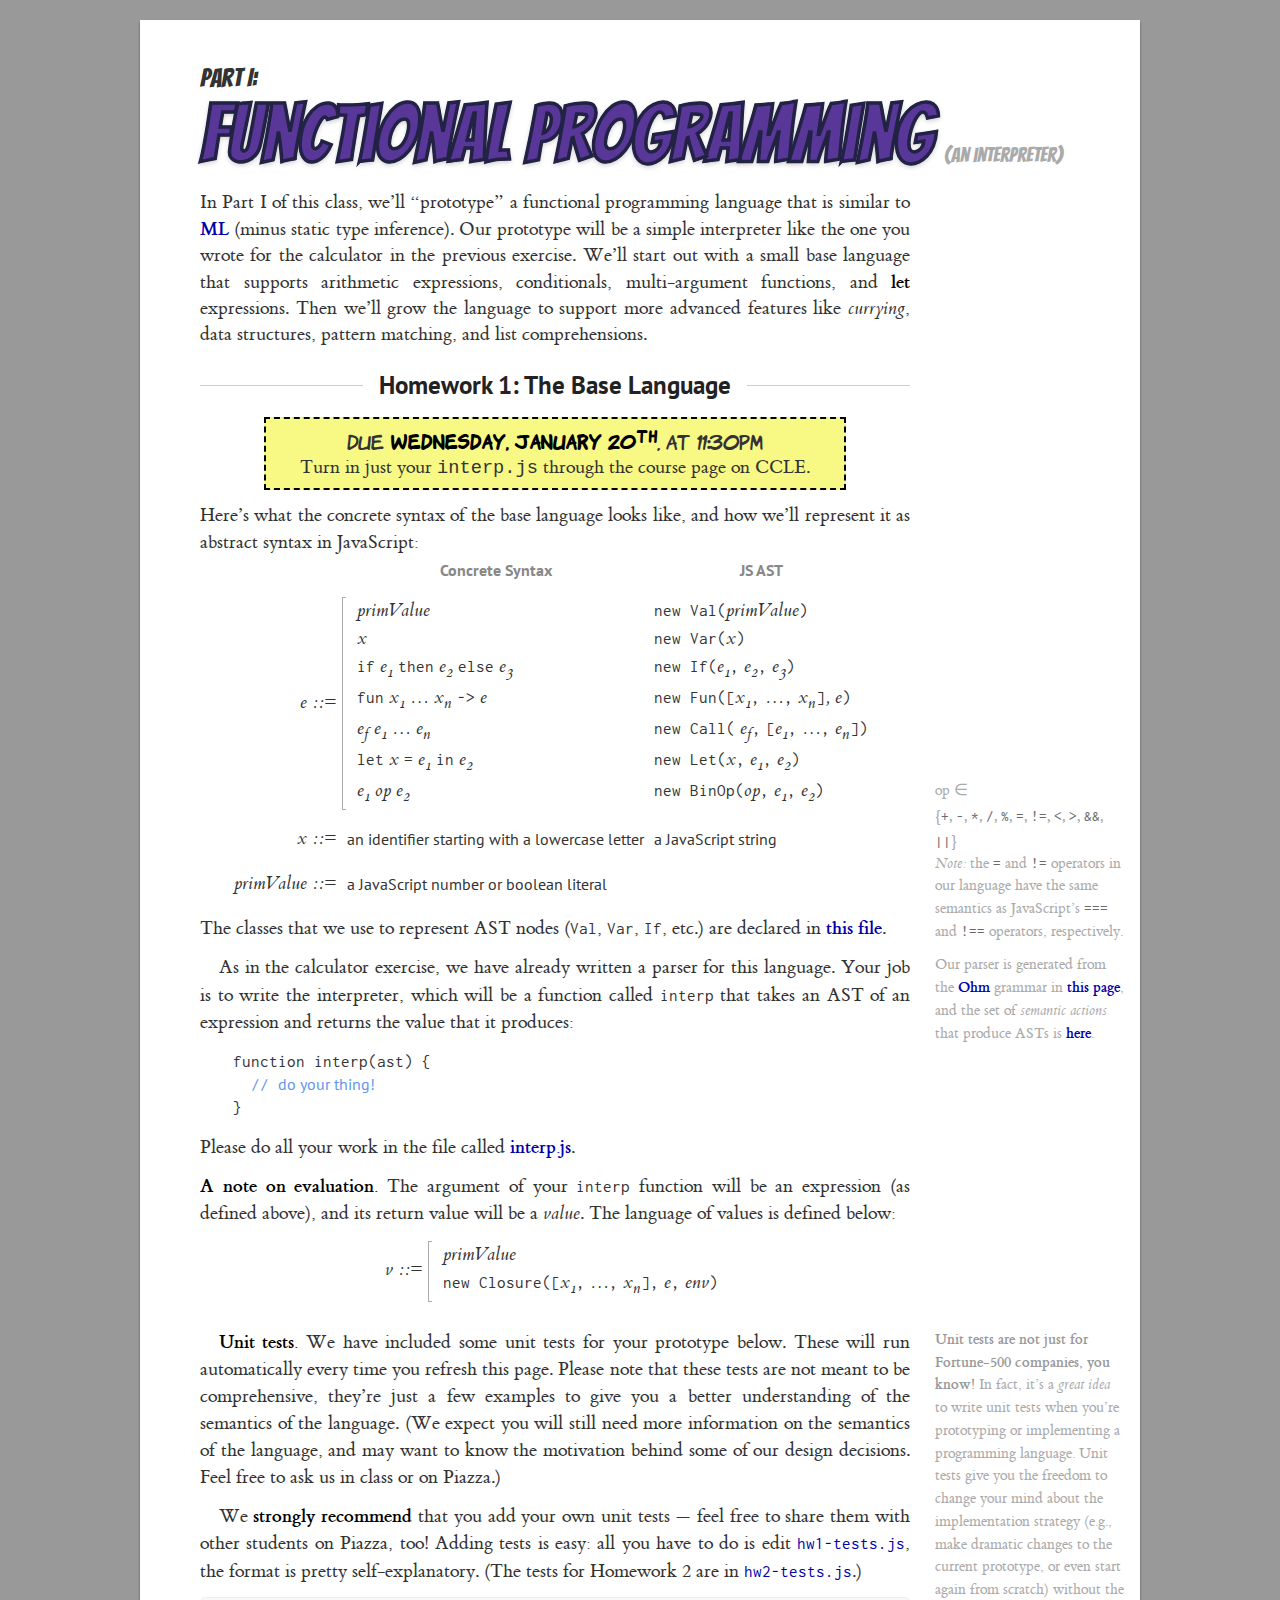
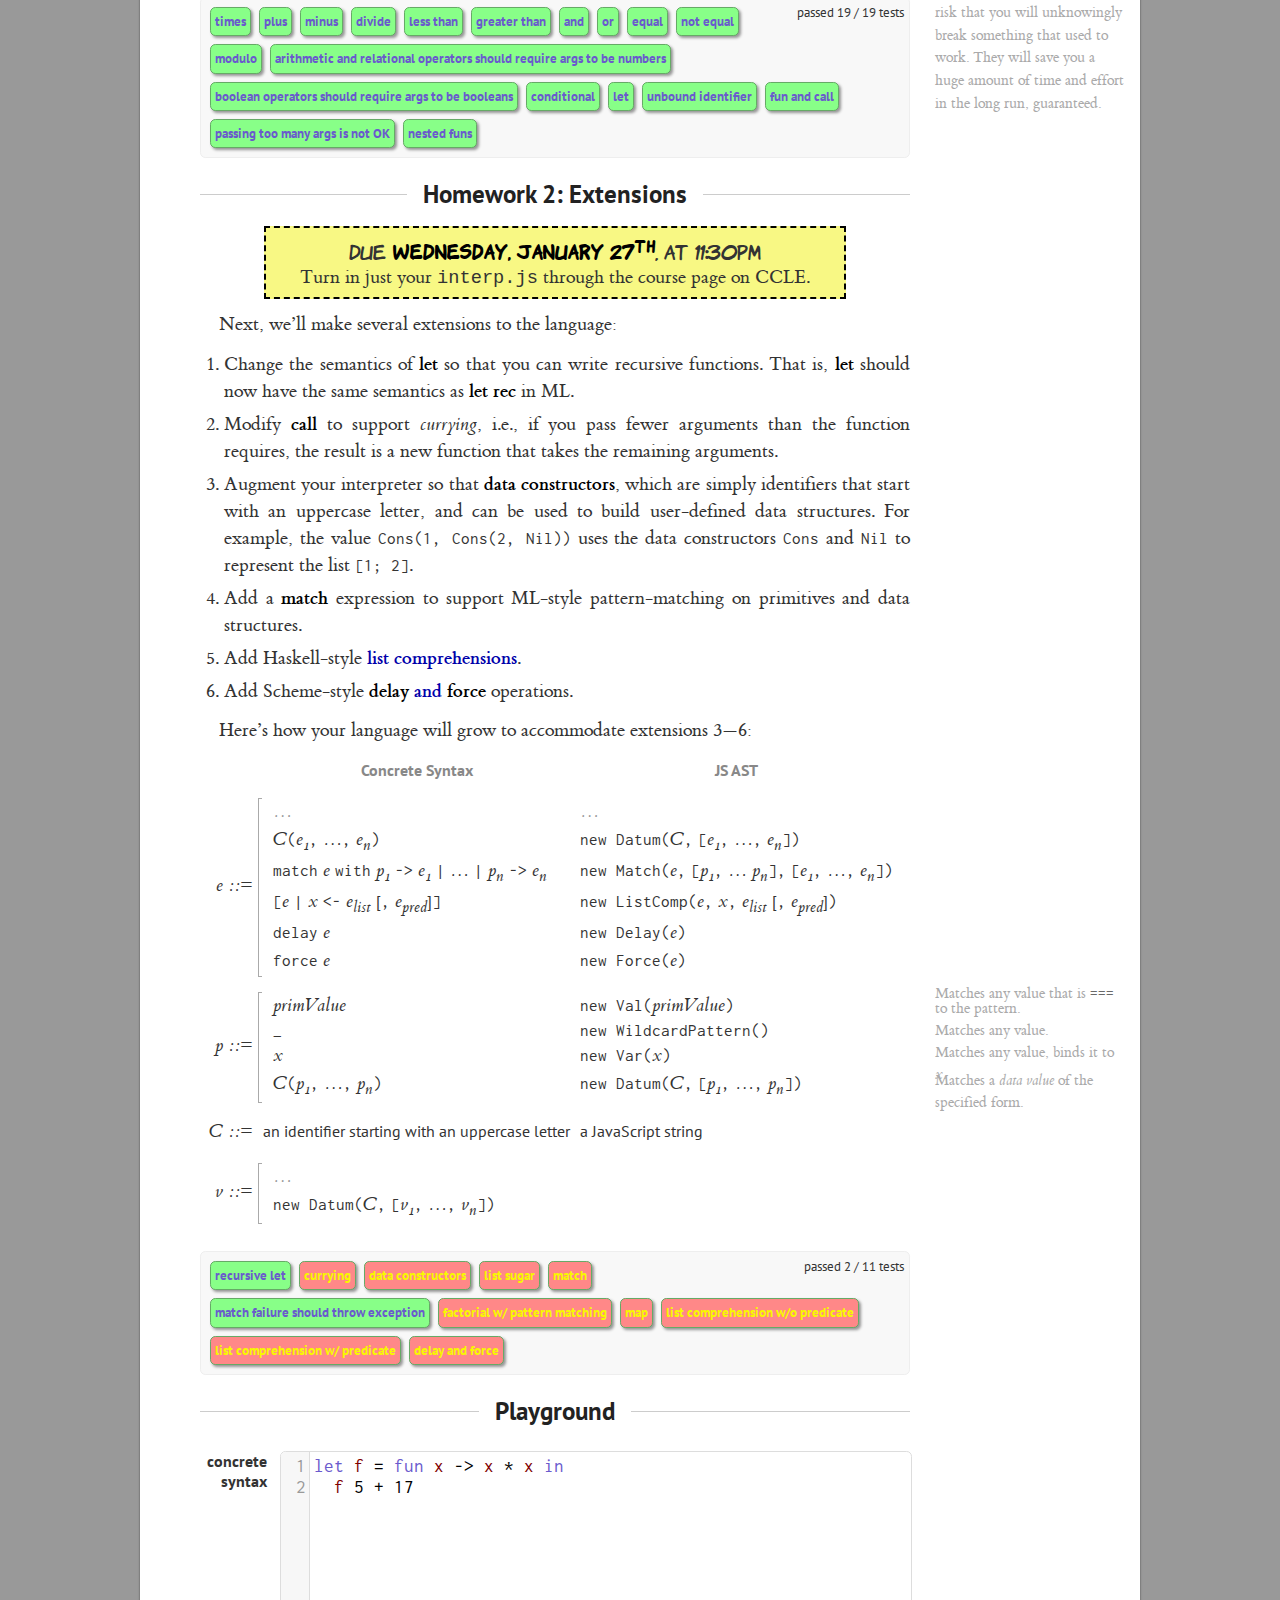
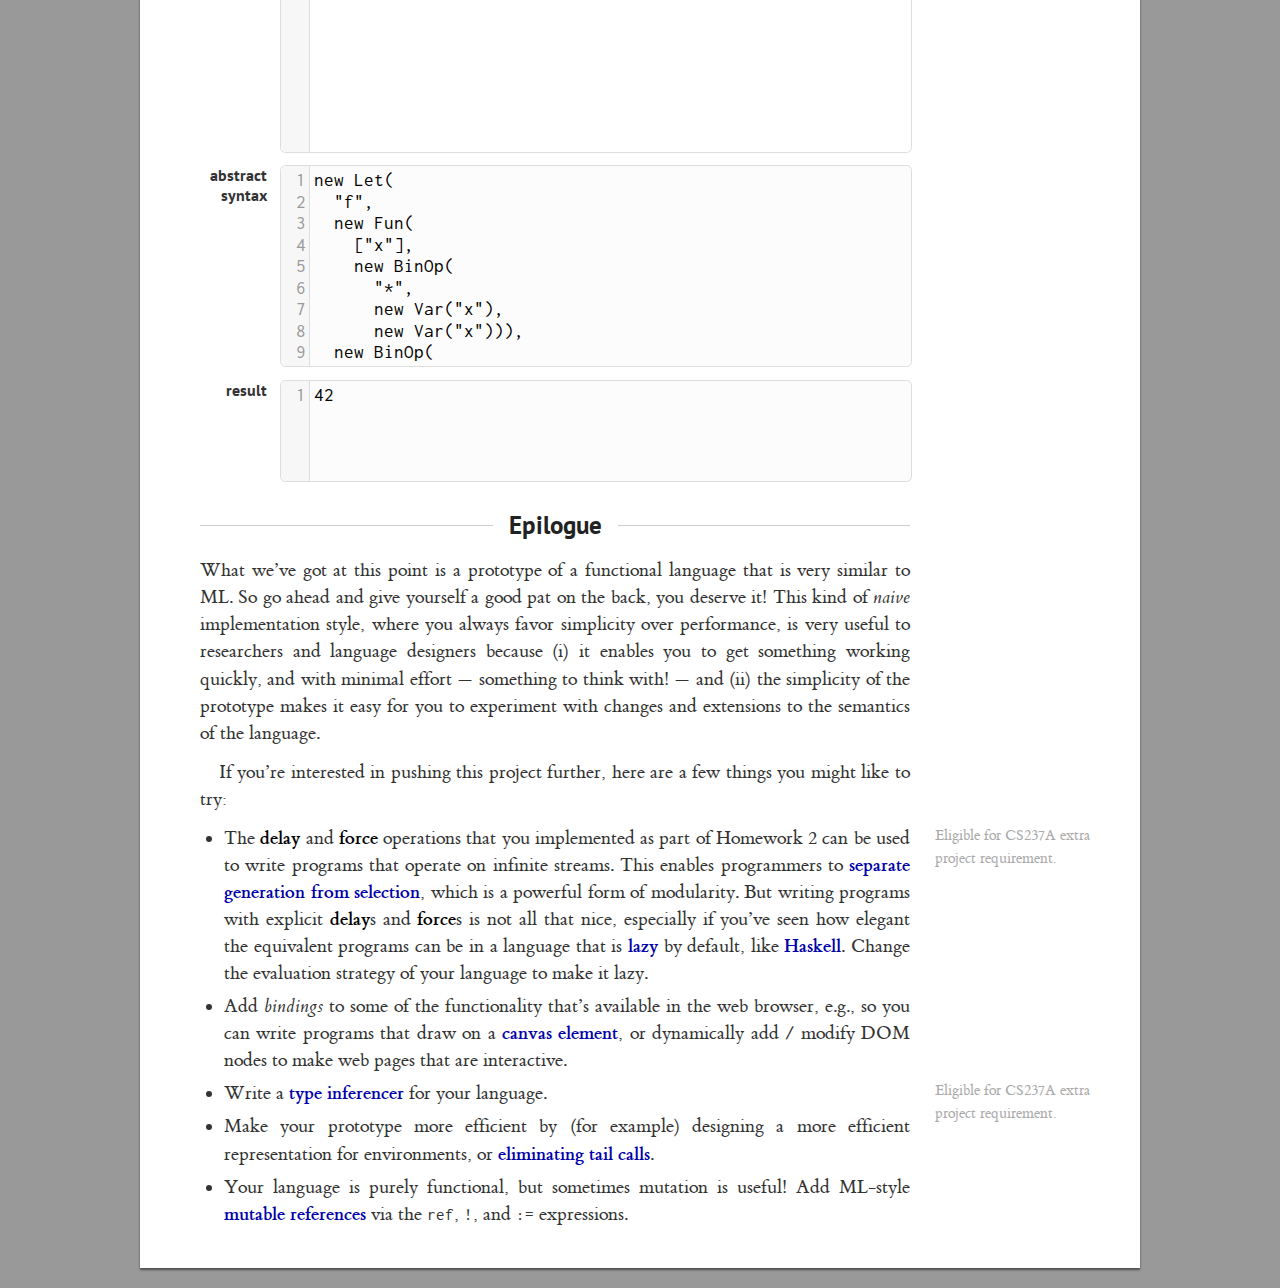
<file: func/index.html>
<html>
  <head>
    <title>HW1 and HW2: Functional Language</title>

    <link rel="stylesheet" href="../lib/codemirror.css"></link>
    <link rel="stylesheet" href="../common.css"></link>
    <link rel="stylesheet" href="../tests.css"></link>
    <link rel="stylesheet" href="../playground.css"></link>
    <link rel="stylesheet" href="syntax-highlighting.css"></link>

    <script src="../lib/helpers.js"></script>
    <script src="../lib/lang.js"></script>
    <script src="../lib/tests.js"></script>
    <script src="../lib/IndentingOutputStream.js"></script>
    <script src="../lib/playground.js"></script>
    <script src="../lib/beautify.js"></script>

    <script src="../lib/jquery-2.1.1.min.js"></script>
    <script src="../lib/codemirror.js"></script>

    <script type="text/ohm-js">

F {

  Expr
    = let ident "=" Expr in Expr                            -- let
    | let Pat "=" Expr in Expr                              -- patLet
    | fun ident* "->" Expr                                  -- fun
    | if Expr then Expr else Expr                           -- if
    | match Expr with "|"? NonemptyListOf<PatAndExpr, "|">  -- match
    | OrExpr

  PatAndExpr
    = Pat "->" Expr

  Pat
    = "[" ListOf<Pat, ";"> "]"       -- list
    | ctor "(" ListOf<Pat, ","> ")"  -- datum
    | ctor ~"("                      -- emptyDatum
    | "_"                            -- wild
    | ident                          -- ident
    | number                         -- number
    | trueK                          -- true
    | falseK                         -- false

  OrExpr
    = OrExpr "||" AndExpr  -- or
    | AndExpr

  AndExpr
    = AndExpr "&&" EqExpr  -- and
    | EqExpr

  EqExpr
    = RelExpr "="  RelExpr  -- eq
    | RelExpr "!=" RelExpr  -- neq
    | RelExpr

  RelExpr
    = AddExpr "<" AddExpr  -- lt
    | AddExpr ">" AddExpr  -- gt
    | AddExpr

  AddExpr
    = AddExpr "+" MulExpr  -- plus
    | AddExpr "-" MulExpr  -- minus
    | MulExpr

  MulExpr
    = MulExpr "*" CallExpr  -- times
    | MulExpr "/" CallExpr  -- divide
    | MulExpr "%" CallExpr  -- modulus
    | CallExpr

  CallExpr
    =  UnExpr PriExpr+  -- args
    |  PriExpr "(" ")"  -- noArgs
    |  UnExpr

  UnExpr
    = "+" PriExpr    -- pos
    | "-" PriExpr    -- neg
    | delay PriExpr  -- delay
    | force PriExpr  -- force
    | PriExpr

  PriExpr
    = "(" Expr ")"                                  -- paren
    | "[" Expr "|" ident "<-" Expr ("," Expr)? "]"  -- listComp
    | "[" ListOf<Expr, ";"> "]"                     -- list
    | ctor "(" ListOf<Expr, ","> ")"                -- datum
    | ctor ~"("                                     -- emptyDatum
    | ident                                         -- ident
    | number                                        -- number
    | trueK                                         -- true
    | falseK                                        -- false

  // Lexical rules

  ident  (an identifier)
    = ~keyword lower alnum*

  ctor  (a data constructor)
    = ~keyword upper alnum*

  number  (a number)
    = digit* "." digit+  -- fract
    | digit+             -- whole

  fun = "fun" ~alnum

  let    = "let" ~alnum
  in     = "in" ~alnum

  if   = "if" ~alnum
  then = "then" ~alnum
  else = "else" ~alnum

  match = "match" ~alnum
  with  = "with" ~alnum

  trueK  = "true" ~alnum
  falseK = "false" ~alnum

  delay = "delay" ~alnum
  force = "force" ~alnum

  keyword
    = fun   | let  | in    | if     | then  | else
    | match | with | trueK | falseK | delay | force

  space
   += comment

  comment
    = "/*" (~"*/" any)* "*/"  -- multiLine
    | "//" (~"\n" any)*       -- singleLine

  tokens
    = (keyword | ident | ctor | number | comment | any)*

}

    </script>
    <script src="../lib/ohm.min.js"></script>

    <script src="F.js"></script>
    <script src="classes.js"></script>
    <script src="prettyPrint.js"></script>
  </head>
  <body>
    <everything>
      <header>
        <part>Part I:</part>
        <descr>Functional Programming</descr>
        <detail>(an interpreter)</detail>
      </header>
      <abstract>
        In Part I of this class, we&rsquo;ll &ldquo;prototype&rdquo; a functional programming
        language that is similar to
        <a href="http://en.wikipedia.org/wiki/ML_(programming_language)">ML</a> (minus static
        type inference). Our prototype will be a simple interpreter like the one you wrote for the
        calculator in the previous exercise. We&rsquo;ll start out with a small base language that
        supports arithmetic expressions, conditionals, multi-argument functions, and <b>let</b>
        expressions. Then we&rsquo;ll grow the language to support more advanced features like
        <i>currying</i>, data structures, pattern matching, and list comprehensions.
      </abstract>
      <section>
        <sectionHeader>
          <span>Homework 1: The Base Language</span>
        </sectionHeader>
        <due>
          <span style="font-family: Komika Hand;">Due <b>Wednesday, January 20<sup>th</sup></b>,
          at 11:30pm</span><br>
          Turn in just your <tt>interp.js</tt> through the course page on CCLE.
        </due>
        <p>
          Here&rsquo;s what the concrete syntax of the base language looks like, and how we&rsquo;ll
          represent it as abstract syntax in JavaScript:
          <table class="syntax">
            <tr>
              <th></th>
              <th>Concrete Syntax</th>
              <th>JS AST</th>
            </tr>
            <tr>
              <td>e ::=</td>
              <td>
                <multival>
                  <div>primValue</div>
                  <div>x</div>
                  <div><code>if</code> e<sub>1</sub> <code>then</code> e<sub>2</sub> <code>else</code> e<sub>3</sub></div>
                  <div><code>fun</code> x<sub>1</sub> &hellip; x<sub>n</sub> <code>-&gt;</code> e</div>
                  <div>e<sub>f</sub> e<sub>1</sub> &hellip; e<sub>n</sub></div>
                  <div><code>let</code> x <code>=</code> e<sub>1</sub> <code>in</code> e<sub>2</sub></div>
                  <div>e<sub>1</sub> op e<sub>2</sub></div>
                </multival>
              </td>
              <td>
                <div><code>new Val(</code>primValue<code>)</code></div>
                <div><code>new Var(</code>x<code>)</code></div>
                <div><code>new If(</code>e<sub>1</sub><code>,</code> e<sub>2</sub><code>,</code> e<sub>3</sub><code>)</code></div>
                <div><code>new Fun([</code>x<sub>1</sub><code>,</code> &hellip;<code>,</code> x<sub>n</sub><code>]</code>, e<code>)</code></div>
                <div><code>new Call(</code> e<sub>f</sub><code>,</code> <code>[</code>e<sub>1</sub><code>,</code> &hellip;<code>,</code> e<sub>n</sub><code>])</code></div>
                <div><code>new Let(</code>x<code>,</code> e<sub>1</sub><code>,</code> e<sub>2</sub></abs><code>)</code></div>
                <div><code>new BinOp(</code>op<code>,</code> e<sub>1</sub><code>,</code> e<sub>2</sub><code>)</code>
                <sidebar>op <text>&isin;<br>{</set><code>+</code>, <code>-</code>, <code>*</code>, <code>/</code>, <code>%</code>, <code>=</code>, <code>!=</code>, <code>&lt;</code>, <code>&gt;</code>, <code>&&</code>, <code>||</code><set>}</set></text><br><em>Note:</em> the <code>=</code> and <code>!=</code> operators in our language have the same semantics as JavaScript&rsquo;s <code>===</code> and <code>!==</code> operators, respectively.</sidebar></div>
              </td>
            </tr>
            <tr>
              <td>x ::=</td>
              <td><text>an identifier starting with a lowercase letter</text></td>
              <td><text>a JavaScript string</text></td>
            </tr>
            <tr>
              <td>primValue ::=</td>
              <td colspan="2">
                <text>a JavaScript number or boolean literal</text>
              </td>
            </tr>
          </table>
          The classes that we use to represent AST nodes (<code>Val</code>,
          <code>Var</code>, <code>If</code>, etc.) are declared in <a href="classes.js">this
          file</a>.
        </p>
        <p>
          As in the calculator exercise, we have already written a parser
          <sidebar>
            Our parser is generated from the <a href="http://github.com/cdglabs/ohm">Ohm</a> grammar
            in <a id="pageSourceAnchor">this page</a>, and the set of <i>semantic actions</i> that
            produce ASTs is <a href="F.js">here</a>.
          </sidebar>
          <script>

pageSourceAnchor.setAttribute('href', 'view-source:' + window.location.href);

          </script>
          for this language. Your job is to write the interpreter, which will be a function
          called <code>interp</code> that takes an AST of an expression and returns the value that
          it produces:
          <codeBlock style="text-indent: 0;">function interp(ast) {
  <comment>// <text>do your thing!</text></comment>
}</codeBlock>
          Please do all your work in the file called <a href="interp.js">interp.js</a>.
        </p>
        <script src="interp.js"></script>
        <script>

F.evalAST = interp;

        </script>
        <p>
          <b>A note on evaluation.</b>
          The argument of your <code>interp</code> function will be an expression (as defined
          above), and its return value will be a <i>value</i>. The language of values is defined
          below:
        </p>
        <p>
          <table class="syntax">
            <tr>
              <td>v ::=</td>
              <td>
                <multival>
                  <div>primValue</div>
                  <div>
                    <code>new Closure([</code>x<sub>1</sub><code>,</code> &hellip;<code>,</code> x<sub>n</sub><code>],</code> e<code>,</code> env<code>)</code>
                  </div>
                </multival>
              </td>
            </tr>
          </table>
        </p>
        <p>
          <b>Unit tests.</b>
          <sidebar>
            <b>Unit tests are not just for Fortune-500 companies, you know!</b> In fact, it&rsquo;s
            a <em>great idea</em> to write unit tests when you&rsquo;re prototyping or implementing
            a programming language. Unit tests give you the freedom to change your mind about the
            implementation strategy (e.g., make dramatic changes to the current prototype, or even
            start again from scratch) without the risk that you will unknowingly break something
            that used to work. They will save you a huge amount of time and effort in the long run,
            guaranteed.
          </sidebar>
          We have included some unit tests for your prototype below. These will run automatically
          every time you refresh this page. Please note that these tests are not meant to be
          comprehensive, they&rsquo;re just a few examples to give you a better understanding of the
          semantics of the language. (We expect you will still need more information on the
          semantics of the language, and may want to know the motivation behind some of our design
          decisions. Feel free to ask us in class or on Piazza.)
        </p>
        <p>
          We <b>strongly recommend</b> that you add your own unit tests &mdash; feel free to share
          them with other students on Piazza, too! Adding tests is easy: all you have to do is edit
          <a href="hw1-tests.js"><code>hw1-tests.js</code></a>, the format is pretty
          self-explanatory. (The tests for Homework 2 are in
          <a href="hw2-tests.js"><code>hw2-tests.js</code></a>.)
        </p>
        <script src="hw1-tests.js"></script>
      </section>
      <section>
        <sectionHeader>
          <span>Homework 2: Extensions</span>
        </sectionHeader>
        <p>
          <due>
            <span style="font-family: Komika Hand;">
              Due <b>Wednesday, January 27<sup>th</sup></b>, at 11:30pm
            </span><br>
            Turn in just your <tt>interp.js</tt> through the course page on CCLE.
          </due>
        </p>
        <p>
          Next, we&rsquo;ll make several extensions to the language:
          <ol>
            <li>
              Change the semantics of <b>let</b> so that you can write recursive functions. That is,
              <b>let</b> should now have the same semantics as <b>let rec</b> in ML.
            </li>
            <li>
              Modify <b>call</b> to support <i>currying</i>, i.e., if you pass fewer arguments than
              the function requires, the result is a new function that takes the remaining arguments.
            </li>
            <li>Augment your interpreter so that <b>data constructors</b>, which are simply
              identifiers that start with an uppercase letter, and can be used to build user-defined
              data structures. For example, the value <code>Cons(1, Cons(2, Nil))</code> uses the
              data constructors <code>Cons</code> and <code>Nil</code> to represent the list
              <code>[1; 2]</code>.
            </li>
            <li>
              Add a <b>match</b> expression to support ML-style pattern-matching on primitives and
              data structures.
            </li>
            <li>
              Add Haskell-style <a href="http://en.wikipedia.org/wiki/List_comprehension">list
              comprehensions</a>. 
            </li>
            <li>
              Add Scheme-style
              <a href="http://en.wikipedia.org/wiki/Scheme_(programming_language)#Delayed_evaluation">
              <b>delay</b> and <b>force</b></a> operations.
            </li>
          </ol>
        </p>
        <p>
          Here&rsquo;s how your language will grow to accommodate extensions 3&mdash;6:
        </p>
        <p>
          <table class="syntax">
            <tr>
              <th></th>
              <th>Concrete Syntax</th>
              <th>JS AST</th>
            </tr>
            <tr>
              <td>e ::=</td>
              <td>
                <multival>
                  <div style="opacity: 0.5;">&hellip;</div>
                  <div>C<code>(</code>e<sub>1</sub><code>,</code> &hellip;<code>,</code> e<sub>n</sub><code>)</code></div>
                  <div>
                    <code>match</code> e <code>with</code>
                    p<sub>1</sub> <code>-&gt;</code> e<sub>1</sub>
                    <code>|</code> &hellip;
                    <code>|</code> p<sub>n</sub> <code>-></code> e<sub>n</sub>
                  <div><code>[</code>e <code>|</code> x <code>&lt;-</code> e<sub>list</sub> <text>[</text><code>,</code> e<sub>pred</sub><text>]</text><code>]</code></div>
                  <div><code>delay</code> e</div>
                  <div><code>force</code> e</div>
                </multival>
              </td>
              <td>
                <div style="opacity: 0.5;">&hellip;</div>
                <div><code>new Datum(</code>C<code>,</code> <code>[</code>e<sub>1</sub><code>,</code> &hellip;<code>,</code> e<sub>n</sub><code>])</code></div>
                <div><code>new Match(</code>e<code>,</code> <code>[</code>p<sub>1</sub><code>,</code> &hellip; p<sub>n</sub><code>],</code> <code>[</code>e<sub>1</sub><code>,</code> &hellip;<code>,</code> e<sub>n</sub><code>])</code></div>
                <div><code>new ListComp(</code>e<code>,</code> x<code>,</code> e<sub>list</sub> <text>[</text><code>,</code> e<sub>pred</sub><text>]</text><code>)</code></div>
                <div><code>new Delay(</code>e<code>)</code></div>
                <div><code>new Force(</code>e<code>)</code></div>
              </td>
            </tr>
            <tr>
              <td>p ::=</td>
              <td>
                <multival>
                  <div>primValue</div>
                  <div><code>_</code></div>
                  <div>x</div>
                  <div>C<code>(</code>p<sub>1</sub><code>,</code> &hellip;<code>,</code> p<sub>n</sub><code>)</code></div>
                </multival>
              </td>
	      <td>
                <div>
                  <sidebar style="line-height: 1; margin-top: -8px;">Matches any value that is <code>===</code> to the pattern.</sidebar>
                  <code>new Val(</code>primValue<code>)</code>
                </div>
                <div>
                  <sidebar>Matches any value.</sidebar>
                  <code>new WildcardPattern()</code>
                </div>
                <div>
                  <sidebar>Matches any value, binds it to <i>x</i>.</sidebar>
                  <code>new Var(</code>x<code>)</code></div>
                </div>
                <div>
                  <sidebar>Matches a <i>data value</i> of the specified form.</sidebar>
                  <code>new Datum(</code>C<code>,</code> <code>[</code>p<sub>1</sub><code>,</code> &hellip;<code>,</code> p<sub>n</sub><code>])</code>
                </div>
              </td>
            </tr>
            <tr>
              <td>C ::=</td>
              <td><text>an identifier starting with an uppercase letter</text></td>
              <td><text>a JavaScript string</text></td>
            </tr>
            <tr>
              <td>v ::=</td>
              <td colspan=2>
                <multival>
                  <div style="opacity: 0.5;">&hellip;</div>
                  <div><code>new Datum(</code>C<code>,</code> <code>[</code>v<sub>1</sub><code>,</code> &hellip;<code>,</code> v<sub>n</sub><code>])</code></div>
                </multival>
              </td>
            </tr>
          </table>
        </p>
        <script src="hw2-tests.js"></script>
      </section>
      <section>
        <sectionHeader>
          <span>Playground</span>
        </sectionHeader>
        <script>

insertPlayground(
    F,
    ['let f = fun x -> x * x in',
     '  f 5 + 17'].join('\n')
);

        </script>
      </section>
      <section>
        <sectionHeader>
          <span>Epilogue</span>
        </sectionHeader>
        <p>
          What we&rsquo;ve got at this point is a prototype of a functional language that is very
          similar to ML. So go ahead and give yourself a good pat on the back, you deserve it!
          This kind of <i>naive</i> implementation style, where you always favor simplicity over
          performance, is very useful to researchers and language designers because (i) it enables
          you to get something working quickly, and with minimal effort &mdash; something to think
          with! &mdash; and (ii) the simplicity of the prototype makes it easy for you to experiment
          with changes and extensions to the semantics of the language.
        </p>
        <p>
          If you&rsquo;re interested in pushing this project further, here are a few things you
          might like to try:
          <ul>
	    <li>
	    <sidebar>Eligible for CS237A extra project requirement.</sidebar>
              The <b>delay</b> and <b>force</b> operations that you implemented as part of Homework
              2 can be used to write programs that operate on infinite streams. This enables
              programmers to
              <a href="http://research.microsoft.com/en-us/um/people/simonpj/papers/haskell-retrospective/HaskellRetrospective.pdf">separate generation from selection</a>, which is a powerful form of
              modularity.
              But writing programs with explicit <b>delay</b>s and <b>force</b>s is not all that
              nice, especially if you&rsquo;ve seen how elegant the equivalent programs can be in a
              language that is <a href="http://en.wikipedia.org/wiki/Lazy_evaluation">lazy</a> by
              default, like
              <a href="http://en.wikipedia.org/wiki/Haskell_(programming_language)">Haskell</a>.
              Change the evaluation strategy of your language to make
      it lazy.  
            <li>
              Add <i>bindings</i> to some of the functionality that&rsquo;s available in the web
              browser, e.g., so you can write programs that draw on a
              <a href="https://developer.mozilla.org/en-US/docs/Web/Guide/HTML/Canvas_tutorial">canvas
              element</a>, or dynamically add / modify DOM nodes to make web pages that are
              interactive.
            </li>
            <li>
	    <sidebar>Eligible for CS237A extra project requirement.</sidebar>
              Write a <a href="http://en.wikipedia.org/wiki/Hindley%E2%80%93Milner_type_system">type
              inferencer</a> for your language.
            </li>
            <li>
              Make your prototype more efficient by (for example) designing a more efficient
              representation for environments, or
              <a href="http://en.wikipedia.org/wiki/Tail_call">eliminating tail calls</a>.
	    </li>
	    <li>Your language is purely functional, but sometimes mutation is useful! Add ML-style
              <a href="http://www.cs.cornell.edu/courses/cs3110/2011sp/recitations/rec10.htm">
              mutable references</a> via the <code>ref</code>, <code>!</code>, and <code>:=</code>
              expressions.
	    </li>
          </ul>
        </p>
      </section>
    </everything>
  </body>
</html>
</file>
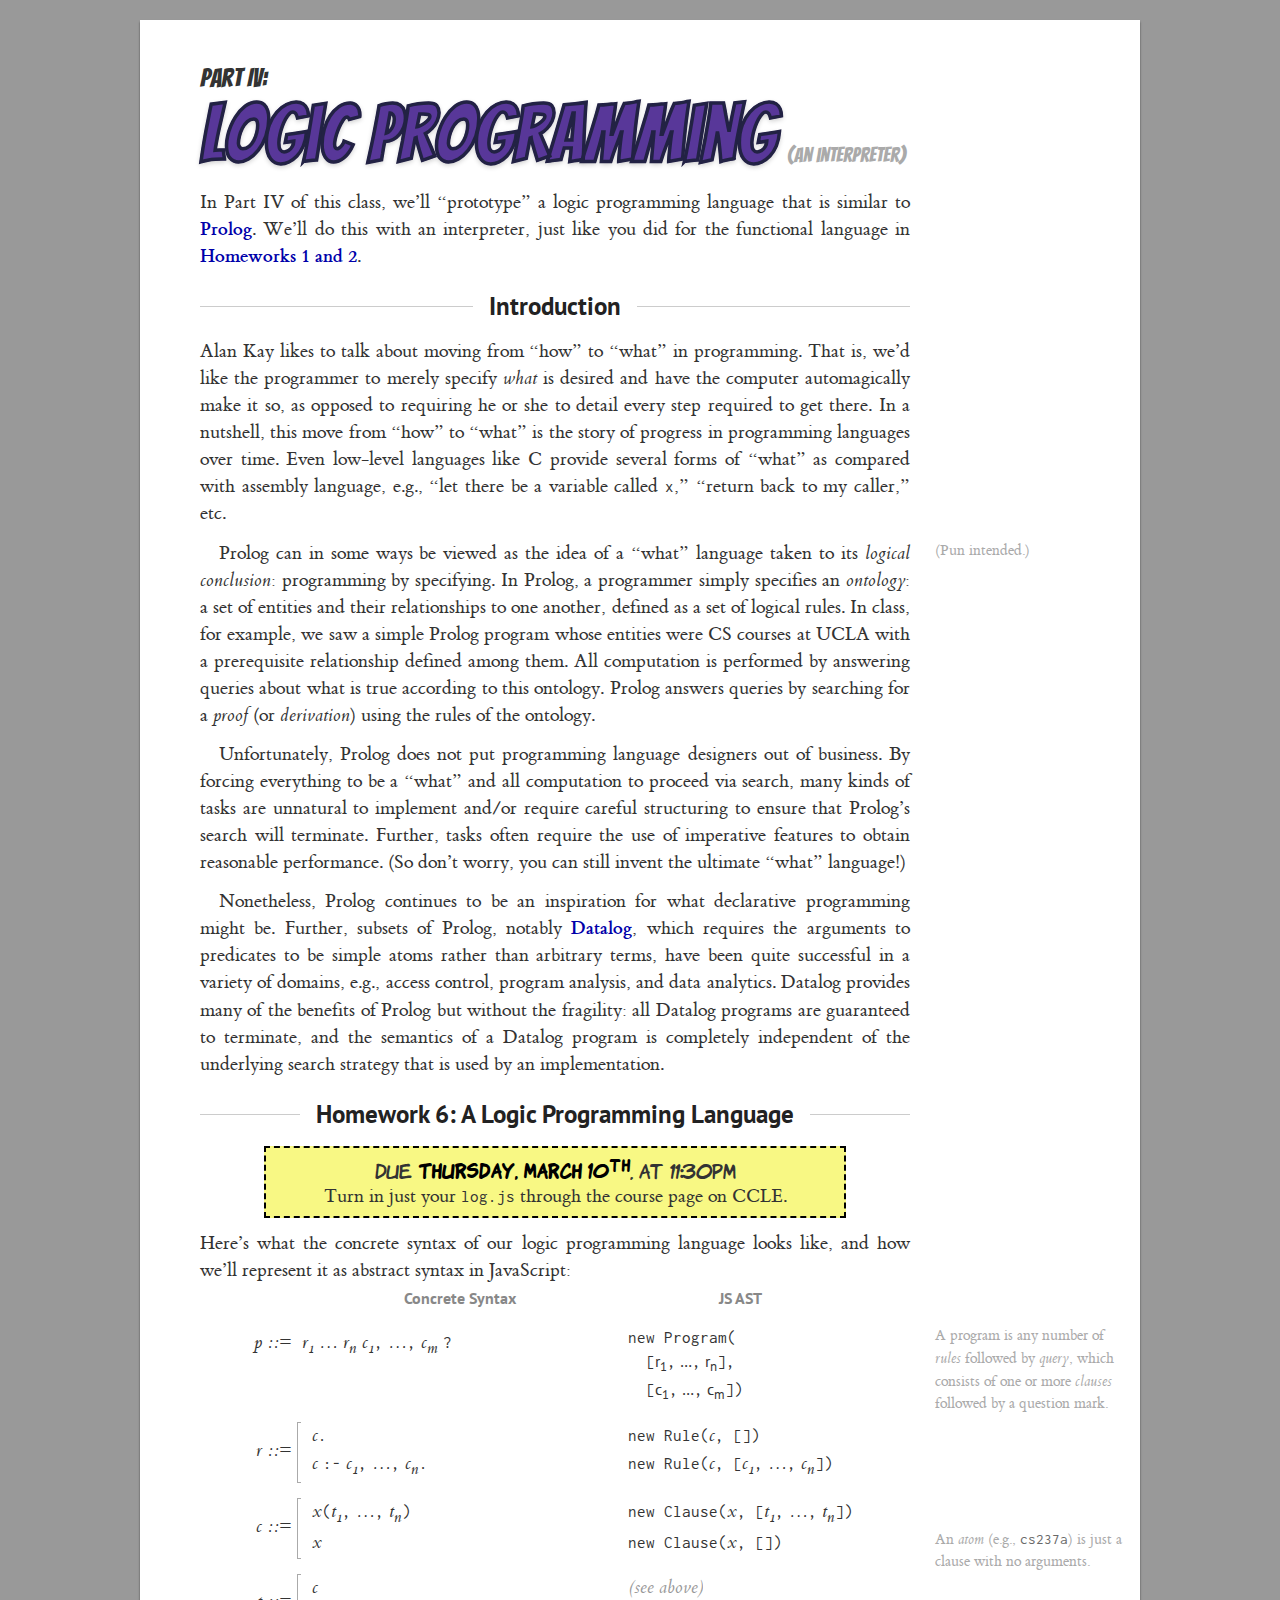
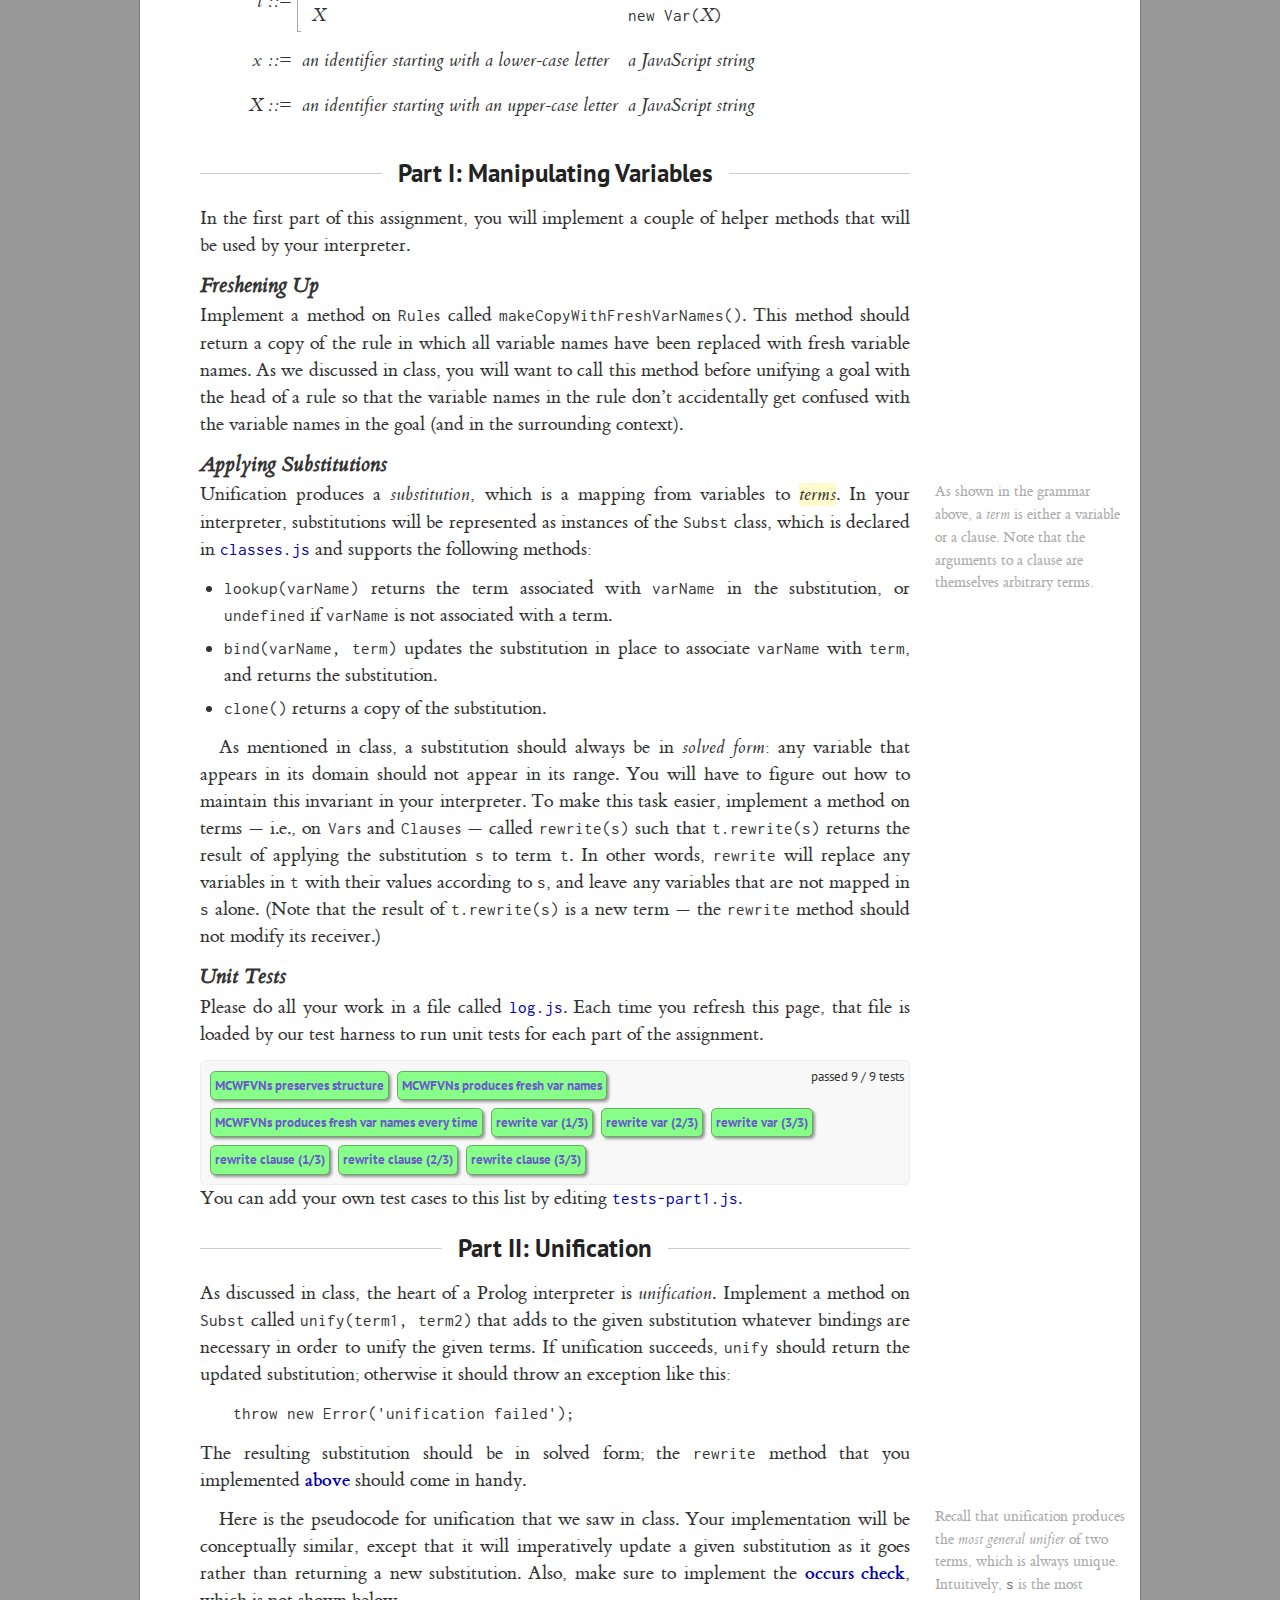
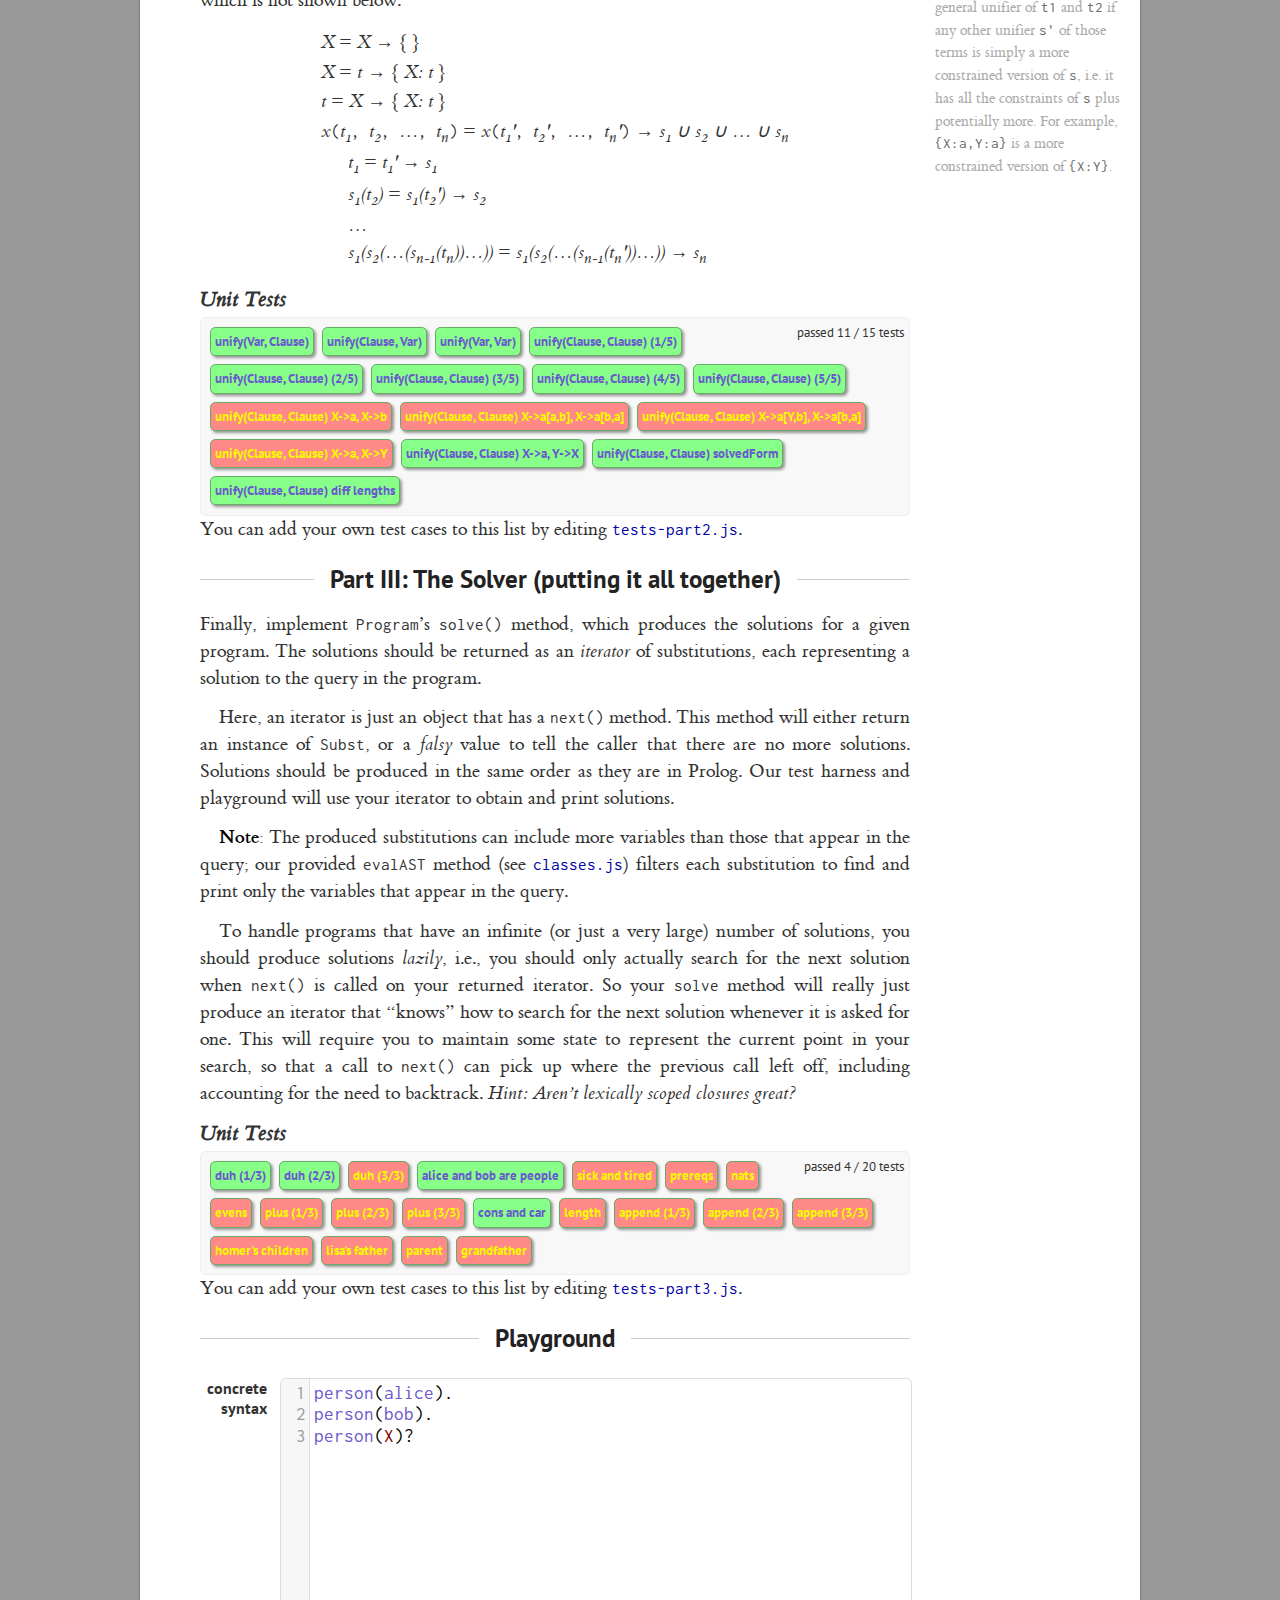
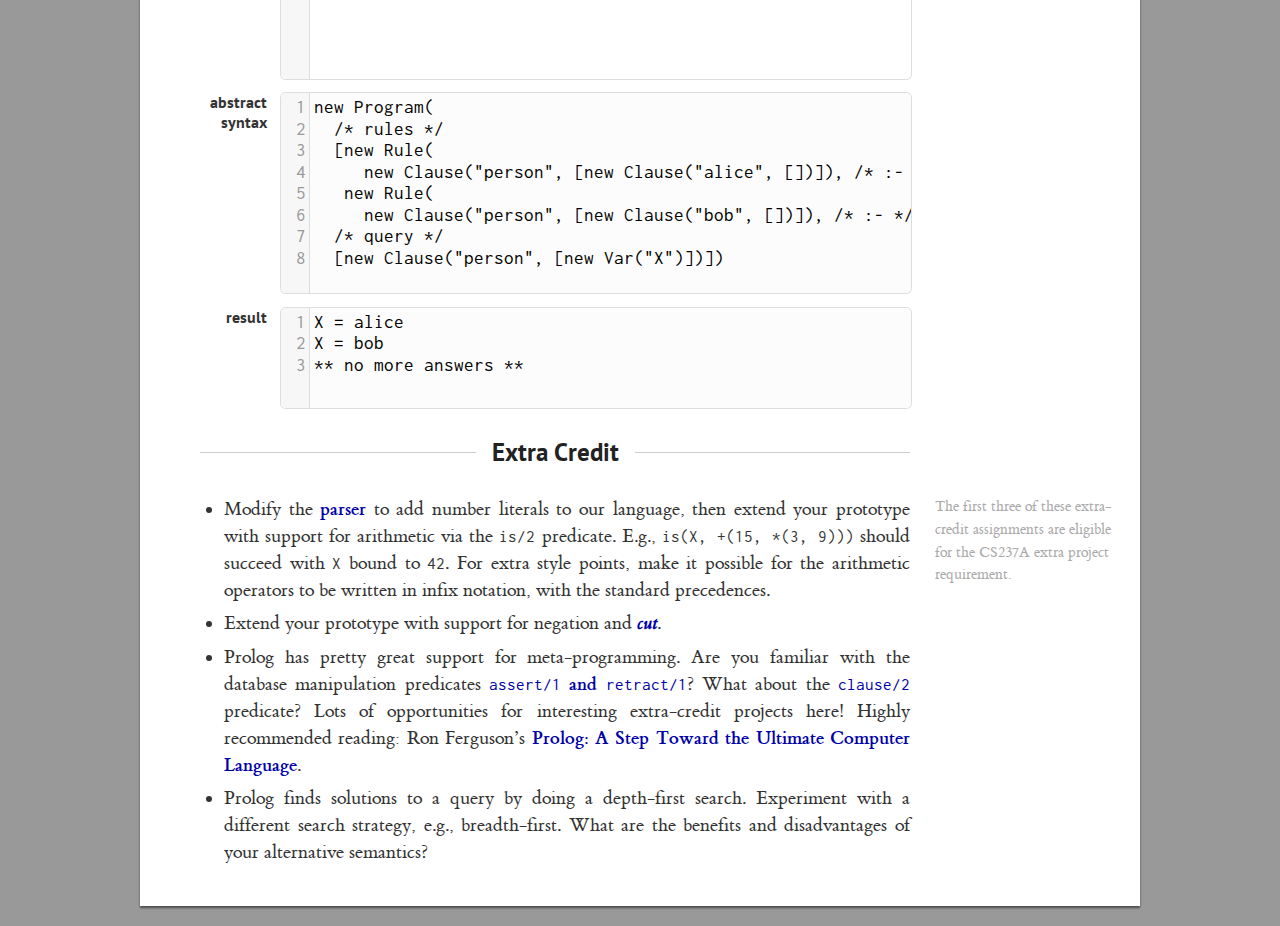
<file: log/index.html>
<html>
  <head>
    <title>HW6: Logic Programming Language</title>

    <link rel="stylesheet" href="../lib/codemirror.css"></link>
    <link rel="stylesheet" href="../common.css"></link>
    <link rel="stylesheet" href="../tests.css"></link>
    <link rel="stylesheet" href="../playground.css"></link>
    <link rel="stylesheet" href="syntax-highlighting.css"></link>

    <script src="../lib/helpers.js"></script>
    <script src="../lib/lang.js"></script>
    <script src="../lib/tests.js"></script>
    <script src="../lib/IndentingOutputStream.js"></script>
    <script src="../lib/playground.js"></script>
    <script src="../lib/beautify.js"></script>

    <script src="../lib/jquery-2.1.1.min.js"></script>
    <script src="../lib/codemirror.js"></script>

    <script type="text/ohm-js">

L {

  Program
    = Rule* Query

  Rule  (a rule)
    = Clause ":-" Clauses "."  -- body
    | Clause "."               -- noBody

  Query  (a query)
    = Clauses "?"

  Clause  (a clause)
    = symbol "(" Terms ")"  -- args
    | symbol                -- noArgs

  Clauses
    = NonemptyListOf<Clause, ",">

  Terms
    = ListOf<Term, ",">

  Term
    = Clause
    | List
    | variable

  List
    = "[" Contents? "]"

  Contents
    = Term "," Contents  -- cons1
    | Term "|" Term      -- cons2
    | Term               -- single

  // Lexical rules

  variable  (a variable)
    = upper alnum*

  symbol  (a symbol)
    = lower alnum*

  space
   += comment

  comment
    = "/*" (~"*/" any)* "*/"  -- multiLine
    | "//" (~"\n" any)*       -- singleLine

  tokens
    = (variable | symbol | comment | any)*

}

    </script>
    <script src="../lib/ohm.min.js"></script>

    <script src="L.js"></script>
    <script src="classes.js"></script>
    <script src="prettyPrint.js"></script>
  </head>
  <body>
    <everything>
      <header>
        <part>Part IV:</part>
        <descr>Logic Programming</descr>
        <detail>(an interpreter)</detail>
      </header>
      <abstract>
        In Part IV of this class, we&rsquo;ll &ldquo;prototype&rdquo; a logic programming language
        that is similar to <a href="http://en.wikipedia.org/wiki/Prolog">Prolog</a>. We&rsquo;ll do
        this with an interpreter, just like you did for the functional language in
        <a href="../func/index.html">Homeworks 1 and 2</a>.
      </abstract>
      <section>
        <sectionHeader>
          <span>Introduction</span>
        </sectionHeader>
        <p>
          Alan Kay likes to talk about moving from &ldquo;how&rdquo; to &ldquo;what&rdquo; in
          programming. That is, we&rsquo;d like the programmer to merely specify <em>what</em> is
          desired and have the computer automagically make it so, as opposed to requiring he or she
          to detail every step required to get there. In a nutshell, this move from
          &ldquo;how&rdquo; to &ldquo;what&rdquo; is the story of progress in programming languages
          over time. Even low-level languages like C provide several forms of &ldquo;what&rdquo; as
          compared with assembly language, e.g., &ldquo;let there be a variable called
          <code>x</code>,&rdquo; &ldquo;return back to my caller,&rdquo; etc.
        </p>
        <p>
          Prolog can in some ways be viewed as the idea of a &ldquo;what&rdquo; language taken to
          its <em>logical</em> <sidebar>(Pun intended.)</sidebar> <em>conclusion</em>: programming
          by specifying. In Prolog, a programmer simply specifies an <em>ontology</em>: a set of
          entities and their relationships to one another, defined as a set of logical rules. In
          class, for example, we saw a simple Prolog program whose entities were CS courses at
          UCLA with a prerequisite relationship defined among them. All computation is performed by
          answering queries about what is true according to this ontology. Prolog answers queries by
          searching for a <em>proof</em> (or <em>derivation</em>) using the rules of the ontology.
        </p>
        <p>
          Unfortunately, Prolog does not put programming language designers out of business. By
          forcing everything to be a &ldquo;what&rdquo; and all computation to proceed via search,
          many kinds of tasks are unnatural to implement and/or require careful structuring to
          ensure that Prolog&rsquo;s search will terminate. Further, tasks often require the use of
          imperative features to obtain reasonable performance. (So don&rsquo;t worry, you can still
          invent the ultimate &ldquo;what&rdquo; language!)
        </p>
        <p>
          Nonetheless, Prolog continues to be an inspiration for what declarative programming might
          be. Further, subsets of Prolog, notably
          <a href="http://en.wikipedia.org/wiki/Datalog">Datalog</a>, which requires the arguments
          to predicates to be simple atoms rather than arbitrary terms, have been quite successful
          in a variety of domains, e.g., access control, program analysis, and data analytics.
          Datalog provides many of the benefits of Prolog but without the fragility: all Datalog
          programs are guaranteed to terminate, and the semantics of a Datalog program is completely
          independent of the underlying search strategy that is used by an implementation.
        </p>
      </section>
      <section>
        <sectionHeader>
          <span>Homework 6: A Logic Programming Language</span>
        </sectionHeader>
        <due>
          <span style="font-family: Komika Hand;">Due <b>Thursday, March 10<sup>th</sup></b>,
          at 11:30pm</span><br>
          Turn in just your <code>log.js</code> through the course page on CCLE.
        </due>
        <p>
          Here&rsquo;s what the concrete syntax of our logic programming language looks like, and
          how we&rsquo;ll represent it as abstract syntax in JavaScript:
          <table class="syntax">
            <tr>
              <th></th>
              <th>Concrete Syntax</th>
              <th>JS AST</th>
            </tr>
            <tr>
              <td>
                <div style="height: 71px;">
                  p ::=
                </div>
              </td>
              <td valign="middle">
                <div style="height: 71px;">
                  r<sub>1</sub> &hellip; r<sub>n</sub>
                  c<sub>1</sub><code>,</code> &hellip;<code>,</code> c<sub>m</sub> <code>?</code>
                </div>
              </td>
              <td>
                <sidebar>
                  A program is any number of <em>rules</em> followed by <em>query</em>, which
                  consists of one or more <em>clauses</em> followed by a question mark.
                </sidebar>
                <div>
                  <tight>
                    <codeBlock style="margin: 0; padding: 0; padding-top: 2px;">new Program(
  [<text>r<sub>1</sub></text>,<text> &hellip;</text>,<text> r<sub>n</sub></text>],
  [<text>c<sub>1</sub></text>,<text> &hellip;</text>,<text> c<sub>m</sub></text>])</codeBlock>
                  </tight>
                </div>
              </td>
            </tr>
            <tr>
              <td>r ::=</td>
              <td>
                <multival>
                  <div>c<code>.</code></div>
                  <div>c <code>:-</code> c<sub>1</sub><code>,</code> &hellip;<code>,</code>
                    c<sub>n</sub><code>.</code></div>
                </multival>
              </td>
              <td>
                <div><code>new Rule(</code>c<code>, [])</code></div>
                <div><code>new Rule(</code>c<code>, [</code>c<sub>1</sub><code>,</code>
                  &hellip;<code>,</code> c<sub>n</sub><code>])</code></div>
              </td>
            </tr>
            </tr>
              <td>c ::=</td>
              <td>
                <multival>
                  <div>x<code>(</code>t<sub>1</sub><code>,</code> &hellip;<code>,</code>
                    t<sub>n</sub><code>)</code></div>
                  <div>x</div>
                </multival>
              </td>
              <td>
                <div><code>new Clause(</code>x<code>, [</code>t<sub>1</sub><code>,</code>
                  &hellip;<code>,</code> t<sub>n</sub><code>])</code></div>
                <div>
                  <sidebar>
                    An <em>atom</em> (e.g., <code>cs237a</code>) is just a clause with no arguments.
                  </sidebar>
                  <code>new Clause(</code>x<code>, [])</code>
                </div>
              </td>
            </tr>
            <tr>
              <td>
                t ::=
              </td>
              <td>
                <multival>
                  <div>c</div>
                  <div>X</div>
                </multival>
              </td>
              <td>
                <div>
                  <ntext style="opacity: 0.5;">(see above)</ntext>
                </div>
                <div><code>new Var(</code>X<code>)</code></div>
              </td>
            </tr>
            <tr>
              <td>x ::=</td>
              <td>
                <ntext>an identifier starting with a lower-case letter</ntext>
              </td>
              <td>
                <ntext>a JavaScript string</ntext>
              </td>
            </tr>
            <tr>
              <td>X ::=</td>
              <td>
                <ntext>an identifier starting with an upper-case letter</ntext>
              </td>
              <td>
                <ntext>a JavaScript string</ntext>
              </td>
            </tr>
          </table>
        </p>
      </section>
      <section>
        <sectionHeader>
          <span>Part I: Manipulating Variables</span>
        </sectionHeader>
        <p>
	  In the first part of this assignment, you will implement a couple of helper methods that
          will be used by your interpreter.
        </p>
        <h3>Freshening Up</h3>
        <p>
	  Implement a method on <code>Rule</code>s called <code>makeCopyWithFreshVarNames()</code>.
          This method should return a copy of the rule in which all variable names have been
          replaced with fresh variable names. As we discussed in class, you will want to call this
          method before unifying a goal with the head of a rule so that the variable names in the
          rule don&rsquo;t accidentally get confused with the variable names in the goal (and in the
          surrounding context).
        </p>
        <h3 id="rewrite">Applying Substitutions</h3>
        <p>
	  Unification produces a <em>substitution</em>, which is a mapping from variables to
          <highlight><em>terms</em></highlight>.
          <sidebar>
            As shown in the grammar above, a <em>term</em> is either a variable or a clause. Note
            that the arguments to a clause are themselves arbitrary terms.
          </sidebar>
          In your interpreter, substitutions will be represented as instances of the
          <code>Subst</code> class, which is declared in
          <a href="classes.js"><code>classes.js</code></a> and supports the following methods:
          <ul>
	    <li>
              <code>lookup(varName)</code> returns the term associated with <code>varName</code>
              in the substitution, or <code>undefined</code> if <code>varName</code> is not
              associated with a term.
            </li>
	    <li>
              <code>bind(varName, term)</code> updates the substitution in place to associate
              <code>varName</code> with <code>term</code>, and returns the substitution.
            </li>
	    <li>
              <code>clone()</code> returns a copy of the substitution.
            </li>
	  </ul>
        </p>
        <p>
	  As mentioned in class, a substitution should always be in <em>solved form</em>: any
          variable that appears in its domain should not appear in its range. You will have to
          figure out how to maintain this invariant in your interpreter. To make this task easier,
          implement a method on terms &mdash; i.e., on <code>Var</code>s and <code>Clause</code>s
          &mdash; called <code>rewrite(s)</code> such that <code>t.rewrite(s)</code> returns the
          result of applying the substitution <code>s</code> to term <code>t</code>. In other words,
          <code>rewrite</code> will replace any variables in <code>t</code> with their values
          according to <code>s</code>, and leave any variables that are not mapped in
          <code>s</code> alone. (Note that the result of <code>t.rewrite(s)</code> is a new term
          &mdash; the <code>rewrite</code> method should not modify its receiver.)
        </p>
        <h3>Unit Tests</h3>
        <p>
          Please do all your work in a file called <a href="log.js"><code>log.js</code></a>. Each
          time you refresh this page, that file is loaded by our test harness to run unit tests for
          each part of the assignment.
        </p>
        <script src="log.js"></script>
        <script src="tests-part1.js"></script>
        <p>
          You can add your own test cases to this list by editing
          <a href="tests-part1.js"><code>tests-part1.js</code></a>.
        </p>
      </section>
      <section>
        <sectionHeader>
          <span>Part II: Unification</span>
        </sectionHeader>
        <p>
	  As discussed in class, the heart of a Prolog interpreter is <em>unification</em>.
          Implement a method on <code>Subst</code> called <code>unify(term1, term2)</code> that
          adds to the given substitution whatever bindings are necessary in order to unify the given
          terms. If unification succeeds, <code>unify</code> should return the updated substitution;
          otherwise it should throw an exception like this:
          <codeBlock>throw new Error('unification failed');</codeBlock>
          The resulting substitution should be in solved form; the <code>rewrite</code> method
          that you implemented <a href="#rewrite">above</a> should come in handy.
        </p>
        <p>
          Here is the pseudocode for unification that we saw in class.
          <sidebar>
            Recall that unification produces the <em>most general unifier</em> of two terms, which
            is always unique. Intuitively, <code>s</code> is the most general unifier of
            <code>t1</code> and <code>t2</code> if any other unifier <code>s'</code> of those terms
            is simply a more constrained version of <code>s</code>, i.e. it has all the constraints
            of <code>s</code> plus potentially more. For example, <code>{X:a,Y:a}</code> is a more
            constrained version of <code>{X:Y}</code>.
          </sidebar>
          Your implementation will be conceptually similar, except that it will imperatively update
          a given substitution as it goes rather than returning a new substitution.
          Also, make sure to implement the <a
    href="http://en.wikipedia.org/wiki/Occurs_check">occurs check</a>,
    which is not shown below.

          <style>
            pseudocode {
              display: inline-block;
              text-align: left;
              font-family: et-book;
              font-style: italic;
              font-size: 14pt;
            }
            pcline {
              display: block;
              margin: 2pt 3pt;
            }
            pcline > indented {
              display: inline-block;
              margin-left: 20pt;
            }
          </style>
          <center>
            <pseudocode>
              <pcline>
                <mm>X</mm> = <mm>X</mm> &rightarrow; { }
              </pcline>
              <pcline>
                <mm>X</mm> = <mm>t</mm> &rightarrow; { <mm>X</mm>: <mm>t</mm> }<br>
              </pcline>
              <pcline>
                <mm>t</mm> = <mm>X</mm> &rightarrow; { <mm>X</mm>: <mm>t</mm> }<br>
              </pcline>
              <pcline>
                <mm>x</mm><code>(</code><mm>t<sub>1</sub></mm><code>, </code><mm>t<sub>2</sub></mm><code>, </code>&hellip;<code>, </code><mm>t<sub>n</sub></mm><code>)</code> = <mm>x</mm><code>(</code><mm>t<sub>1</sub>'</mm><code>, </code><mm>t<sub>2</sub>'</mm><code>, </code>&hellip;<code>, </code><mm>t<sub>n</sub>'</mm><code>)</code> &rightarrow; <mm>s<sub>1</sub></mm> &cup; <mm>s<sub>2</sub></mm> &cup; &hellip; &cup; <mm>s<sub>n</sub></mm><br>
                <indented>
                  <mm>t<sub>1</sub></mm> = <mm>t<sub>1</sub>'</mm> &rightarrow; <mm>s<sub>1</sub></mm><br>
                  <mm>s<sub>1</sub></mm>(<mm>t<sub>2</sub></mm>) = <mm>s<sub>1</sub></mm>(<mm>t<sub>2</sub>'</mm>) &rightarrow; <mm>s<sub>2</sub></mm><br>
                  &hellip;<br>
                  <mm>s<sub>1</sub></mm>(<mm>s<sub>2</sub></mm>(&hellip;(<mm>s<sub>n-1</sub></mm>(<mm>t<sub>n</sub></mm>))&hellip;)) =
                  <mm>s<sub>1</sub></mm>(<mm>s<sub>2</sub></mm>(&hellip;(<mm>s<sub>n-1</sub></mm>(<mm>t<sub>n</sub>'</mm>))&hellip;))
                  &rightarrow; <mm>s<sub>n</sub></mm>
                </indented>
              </pcline>
            </pseudocode>
          </center>
        </p>
        <h3>Unit Tests</h3>
        <script src="tests-part2.js"></script>
        <p>
          You can add your own test cases to this list by editing
          <a href="tests-part2.js"><code>tests-part2.js</code></a>.
        </p>
      </section>
      <section>
        <sectionHeader>
          <span>Part III: The Solver (putting it all together)</span>
        </sectionHeader>
        <p>
          Finally, implement <code>Program</code>&rsquo;s <code>solve()</code> method, which
          produces the solutions for a given program. The solutions should be returned as an
          <em>iterator</em> of substitutions, each representing a solution to the query in the
          program.
        </p>
        <p>
          Here, an iterator is just an object that has a <code>next()</code> method. This method
          will either return an instance of <code>Subst</code>, or a <em>falsy</em> value to tell
          the caller that there are no more solutions. Solutions should be produced in the same
          order as they are in Prolog. Our test harness and playground will use your iterator to
          obtain and print solutions.
        </p>
        <p>
          <b>Note</b>: The produced substitutions can include more variables than those that appear
          in the query; our provided <code>evalAST</code> method
          (see <a href="classes.js"><code>classes.js</code></a>) filters each substitution to find
          and print only the variables that appear in the query.
        </p>
        <p>
          To handle programs that have an infinite (or just a very large) number of solutions, you
          should produce solutions <em>lazily</em>, i.e., you should only actually search for the
          next solution when <code>next()</code> is called on your returned iterator. So your
          <code>solve</code> method will really just produce an iterator that &ldquo;knows&rdquo;
          how to search for the next solution whenever it is asked for one. This will require you
          to maintain some state to represent the current point in your search, so that a call to
          <code>next()</code> can pick up where the previous call left off, including accounting
          for the need to backtrack. <em>Hint: Aren&rsquo;t lexically scoped closures great?</em>
        </p>
        <script>

// Replace the `equals` function that is used by the test harness
// to make it work with iterators.

TestHarness.equals = function(x, y) {
  var N = 5;
  return __equals__(getUpTo(N, x), getUpTo(N, y));
}

function getUpTo(n, iter) {
  if (!iter.next || !iter.rewind) {
    throw new Error('expected wrapped iterator but got ' + JSON.stringify(iter));
  }
  iter.rewind();
  var solutions = [];
  while (solutions.length < n) {
    var solution = iter.next();
    if (solution) {
      solutions.push(solution);
    } else {
      break;
    }
  }
  return solutions;
}

// This function is used to make the expected results for the unit tests

function makeIterator(...args) {
  var solutions = args.map(obj => {
    var subst = new Subst();
    Object.keys(obj).forEach(name => subst.bind(name, obj[name]));
    return subst;
  });
  var idx = 0;
  return {
    next: function() {
      return idx >= args.length ? false : solutions[idx++];
    },
    rewind: function() {
      idx = 0;
    }
  };
}

        </script>
        <h3>Unit Tests</h3>
        <script src="tests-part3.js"></script>
        <p>
          You can add your own test cases to this list by editing
          <a href="tests-part3.js"><code>tests-part3.js</code></a>.
        </p>
      </section>
      <section>
        <sectionHeader>
          <span>Playground</span>
        </sectionHeader>
        <script>

insertPlayground(
    L,
    'person(alice).\n' +
    'person(bob).\n' +
    'person(X)?'
);

        </script>
      </section>
      <section>
        <sectionHeader>
          <span>Extra Credit</span>
        </sectionHeader>
        <p>
          <ul>
            <li>
              <sidebar>
                The first three of these extra-credit assignments are
      eligible for the CS237A extra
                project requirement.
              </sidebar>
              Modify the <a id="pageSourceAnchor">parser</a> to add number literals to our language,
              then extend your prototype with support for arithmetic via the <code>is/2</code>
              predicate. E.g., <code>is(X, +(15, *(3, 9)))</code> should succeed with <code>X</code>
              bound to <code>42</code>. For extra style points, make it possible for the arithmetic
              operators to be written in infix notation, with the standard precedences.
              <script>
                pageSourceAnchor.setAttribute("href", "view-source:" + window.location.href);
              </script>
            </li>
            <li>
              Extend your prototype with support for negation and
              <a href="http://en.wikipedia.org/wiki/Cut_%28logic_programming%29"><em>cut</em></a>.
            </li>
            <li>
              Prolog has pretty great support for meta-programming. Are you familiar with the
              database manipulation predicates
              <a href="http://www2.hawaii.edu/~nreed/ics313/lectures/LPN11.pdf"><code>assert/1</code>
              and <code>retract/1</code></a>? What about the
              <a href="http://www.swi-prolog.org/pldoc/man?predicate=clause/2"><code>clause/2</code></a>
              predicate? Lots of opportunities for interesting extra-credit projects here! Highly
              recommended reading: Ron Ferguson&rsquo;s
              <a href="http://tinlizzie.org/~awarth/prolog-ferguson81.pdf">Prolog: A Step Toward the
              Ultimate Computer Language</a>.
            </li>
            <li>
              Prolog finds solutions to a query by doing a depth-first search. Experiment with a
              different search strategy, e.g., breadth-first. What are the benefits and
              disadvantages of your alternative semantics?
            </li>
          </ul>
        </p>
      </section>
    </everything>
  </body>
</html>
</file>
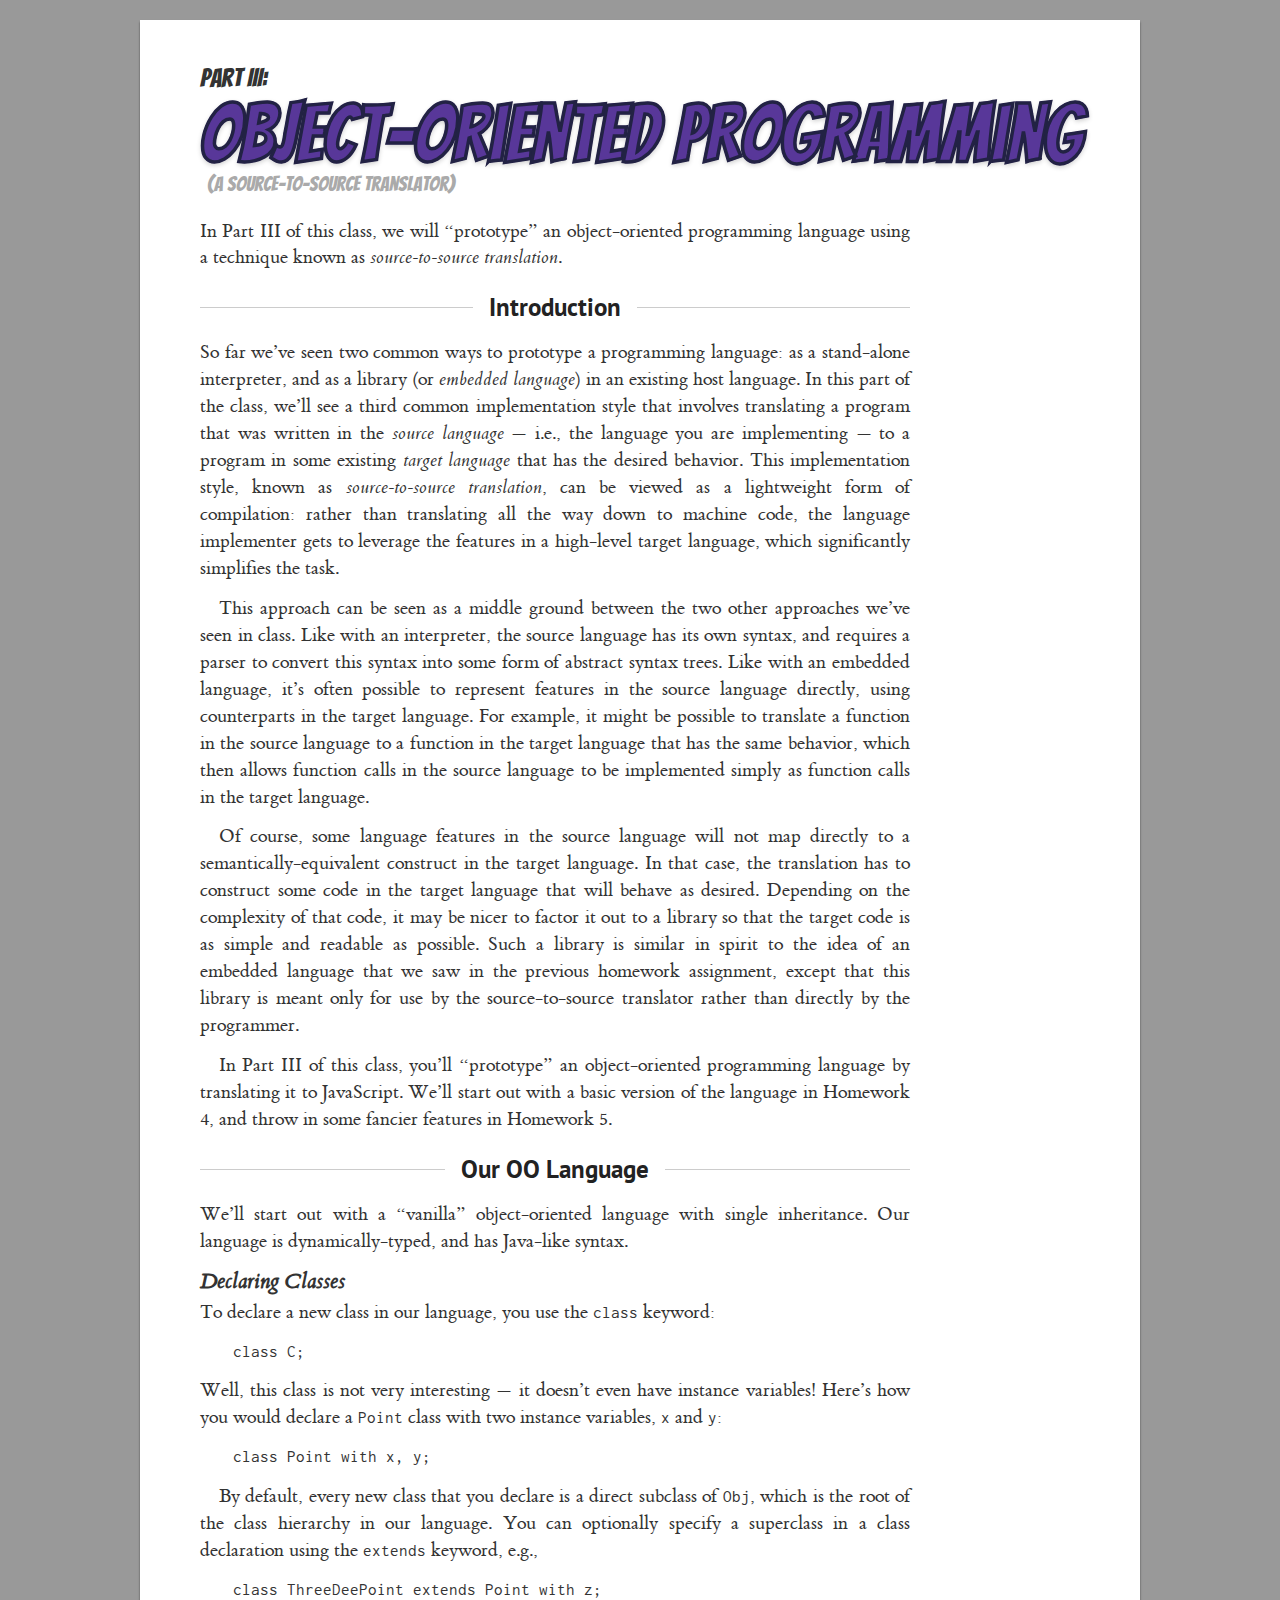
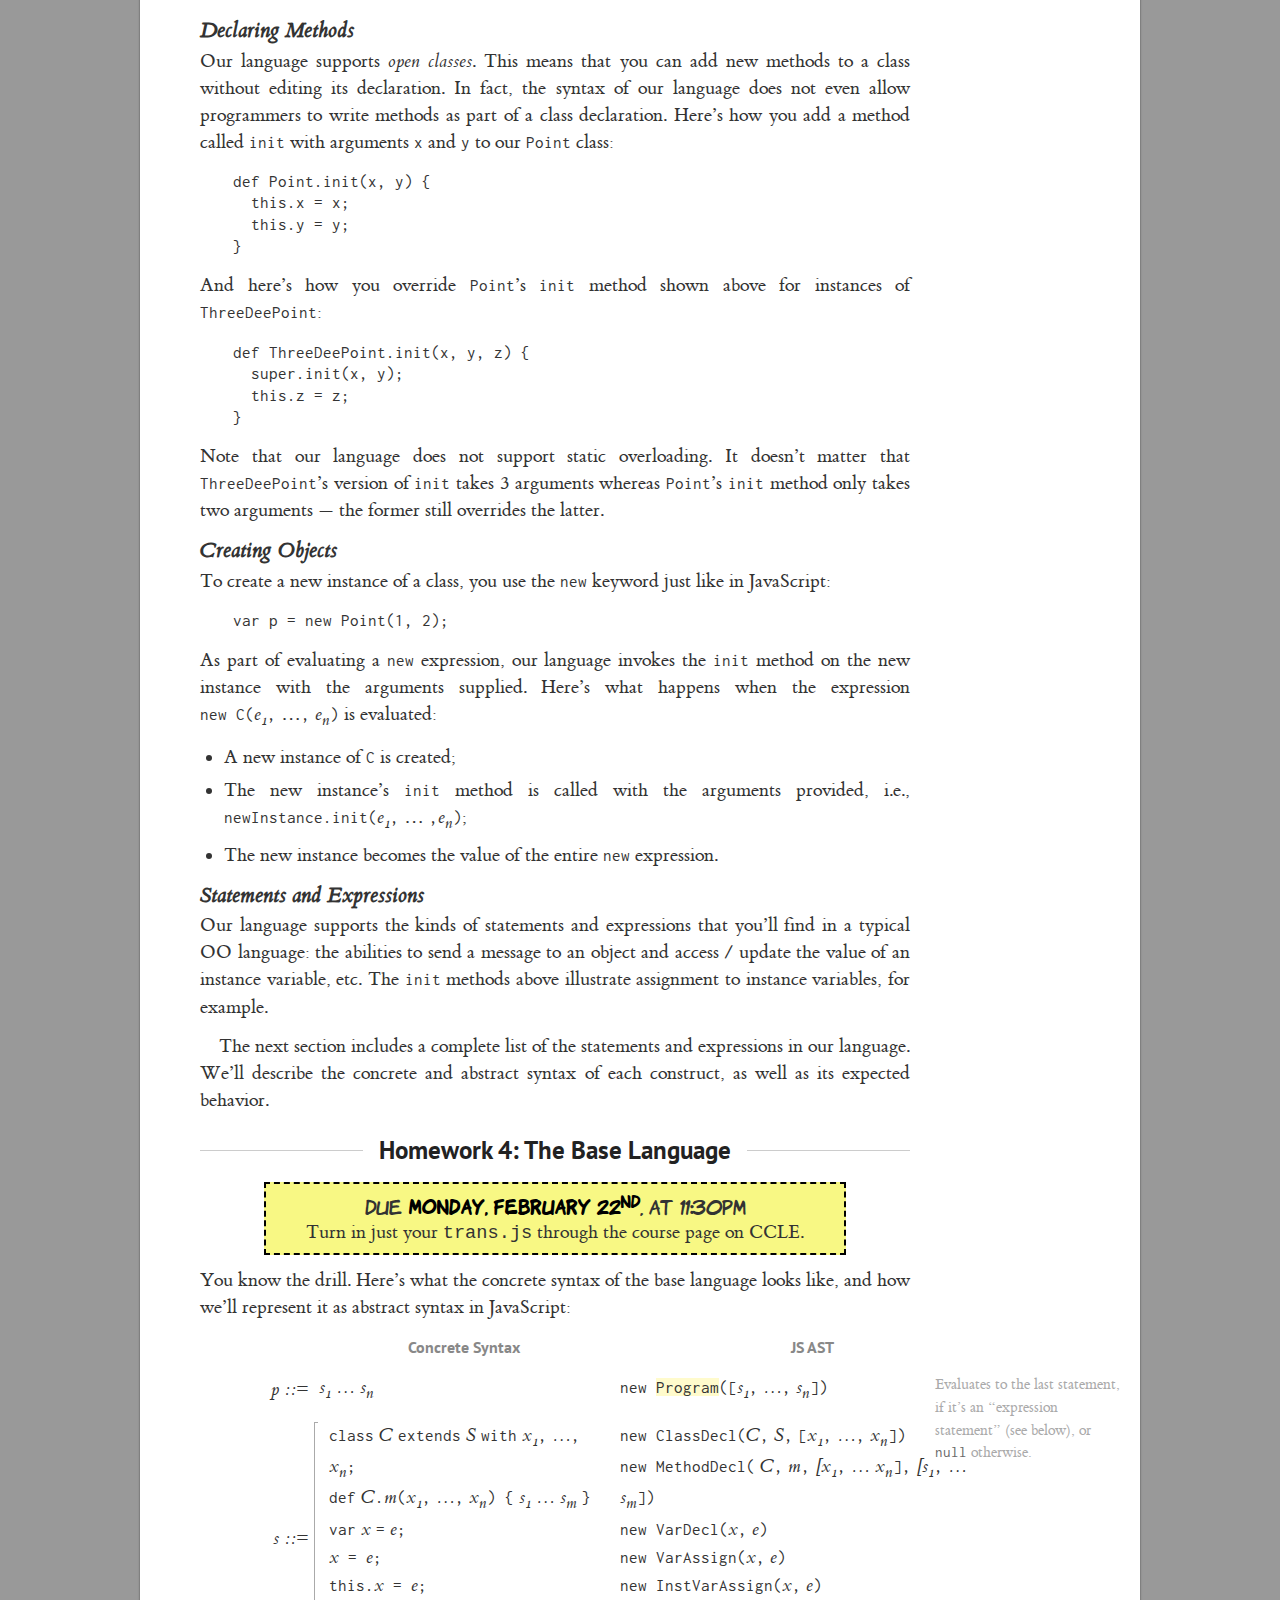
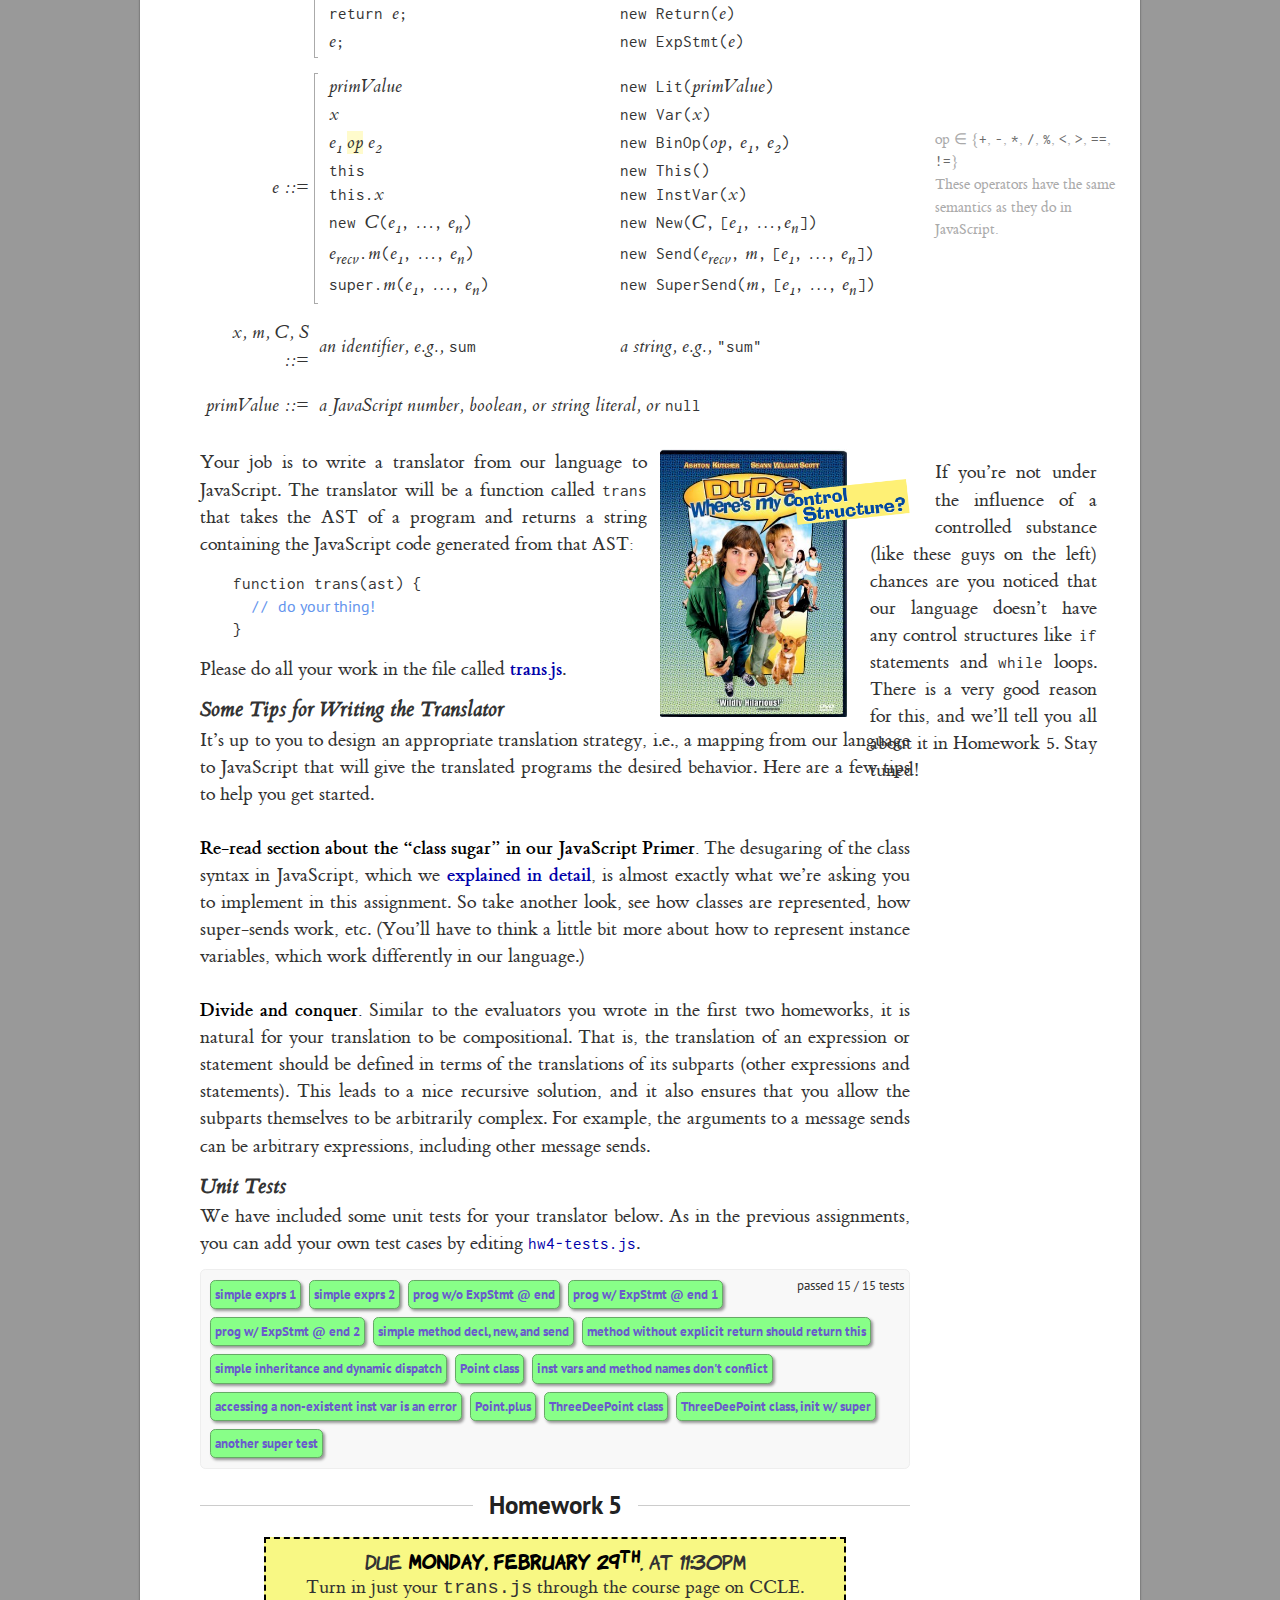
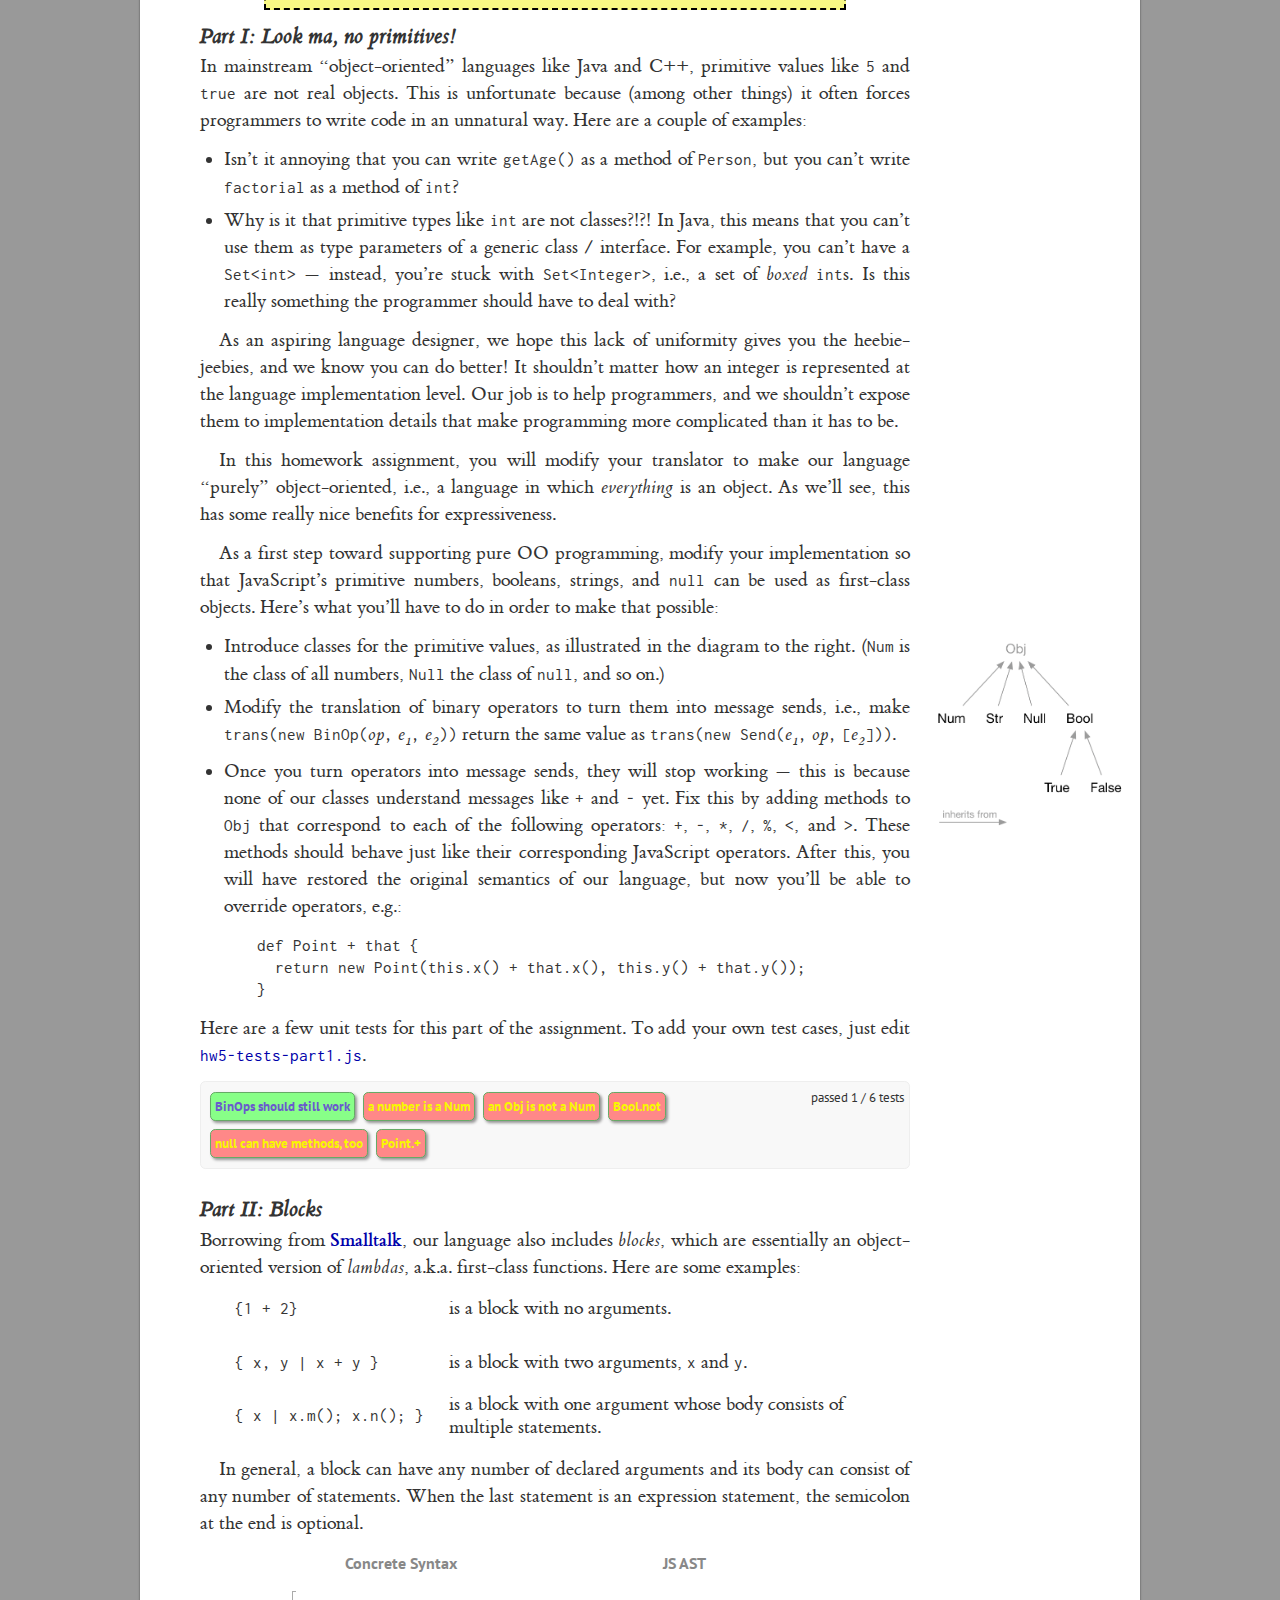
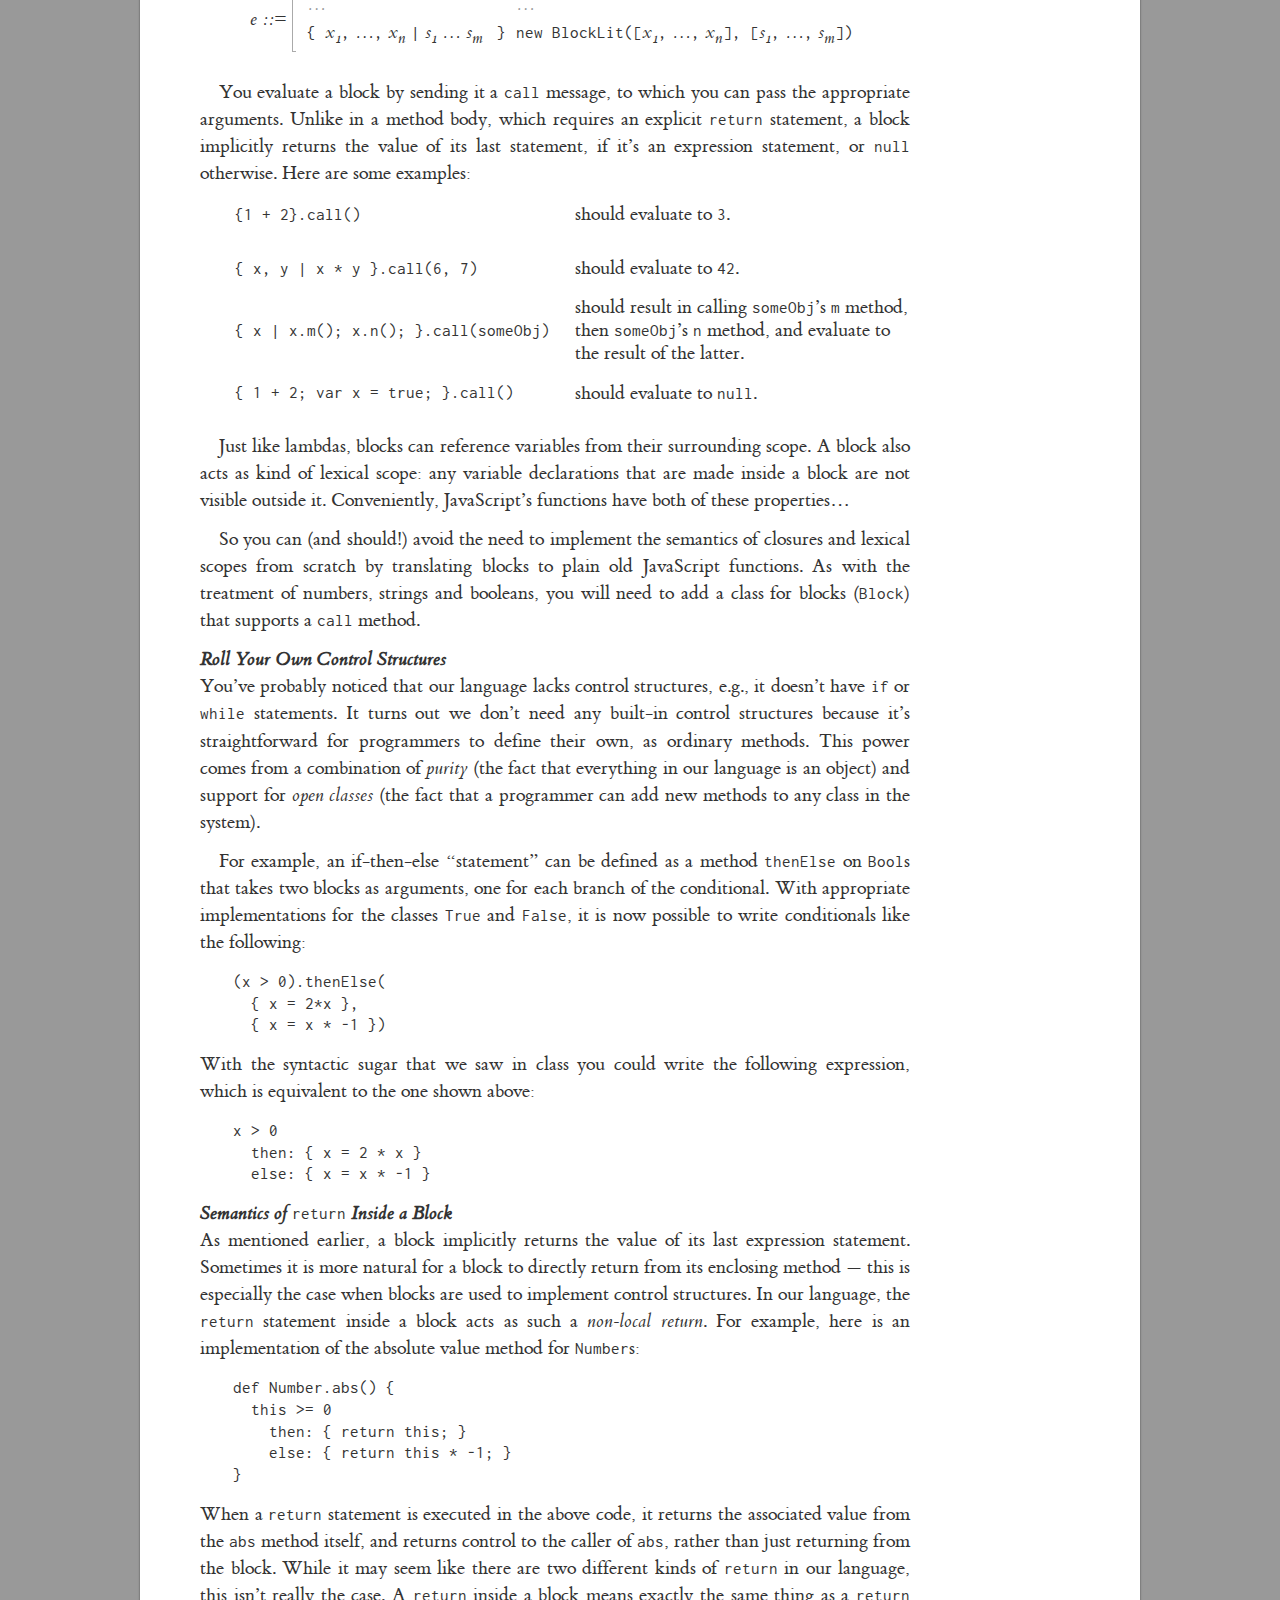
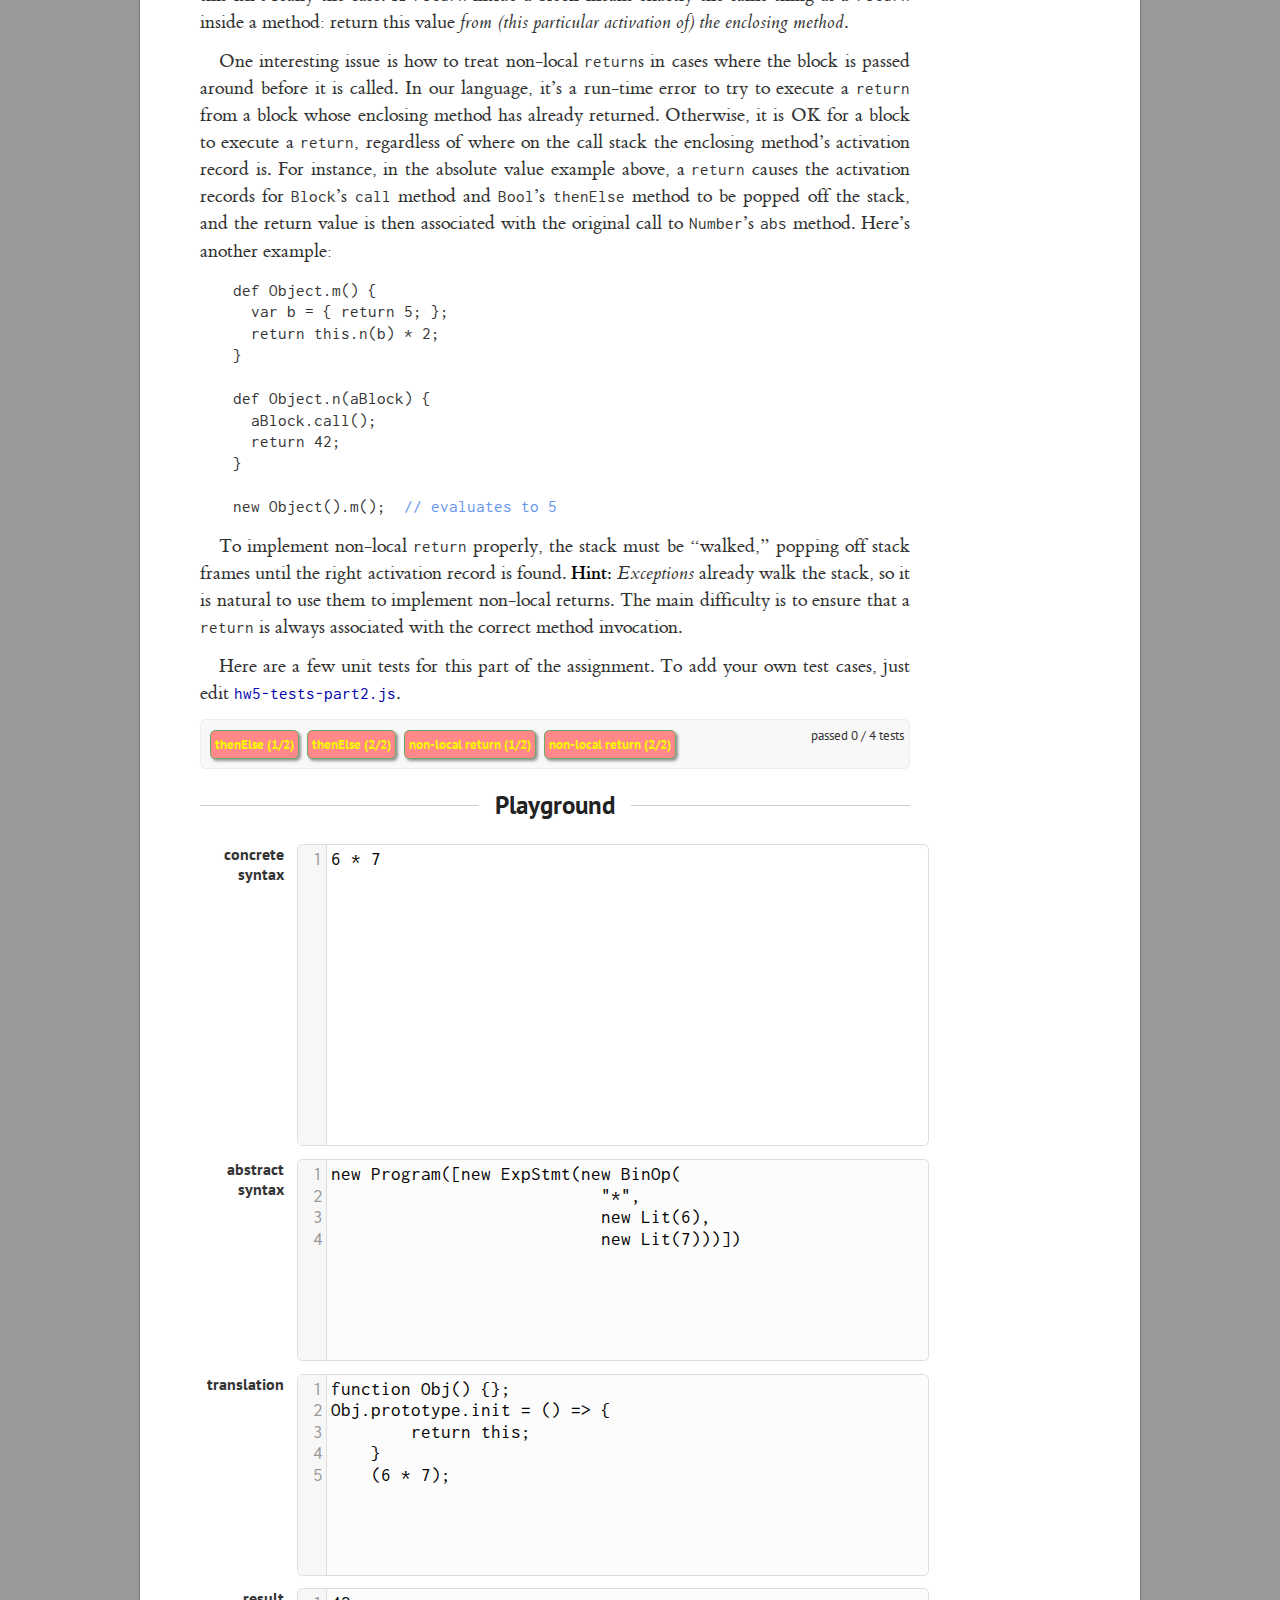
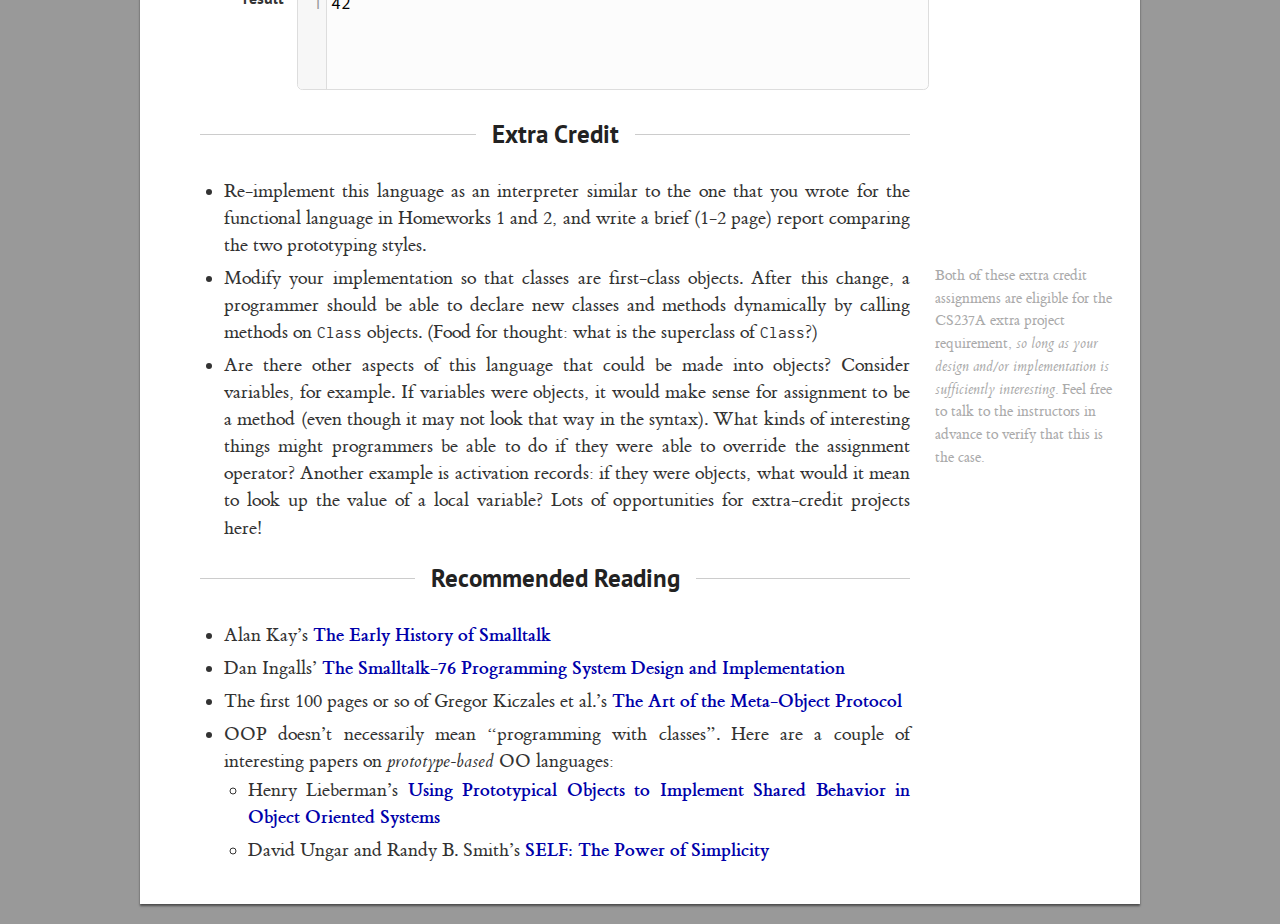
<file: oo1/index.html>
<html>
  <head>
    <title>HW4 and HW5: Object-Oriented Language</title>

    <link rel="stylesheet" href="../lib/codemirror.css"></link>
    <link rel="stylesheet" href="../common.css"></link>
    <link rel="stylesheet" href="../tests.css"></link>
    <link rel="stylesheet" href="../playground.css"></link>
    <link rel="stylesheet" href="syntax-highlighting.css"></link>

    <script src="../lib/helpers.js"></script>
    <script src="../lib/lang.js"></script>
    <script src="../lib/tests.js"></script>
    <script src="../lib/IndentingOutputStream.js"></script>
    <script src="../lib/playground.js"></script>
    <script src="../lib/beautify.js"></script>

    <script src="../lib/jquery-2.1.1.min.js"></script>
    <script src="../lib/codemirror.js"></script>

    <script type="text/ohm-js">

O {

  Program
    = Stmts

  Stmts
    = Stmt* Exp?

  Stmt
    = class ident (extends ident)? (with NonemptyListOf<ident, ",">)? ";"  -- classDecl
    | def ident "." ident "(" ListOf<ident, ","> ")" MethodBody            -- methodDeclJava
    | def ident (ident ":" ident)+ MethodBody                              -- methodDeclKeyword
    | def ident binSelector ident MethodBody                               -- methodDeclBinary
    | def ident "(" ListOf<ident, ","> ")" MethodBody                      -- methodDeclCall
    | var ident "=" Exp ";"                                                -- varDecl
    | ident "=" Exp ";"                                                    -- varAssign
    | this "." ident "=" Exp ";"                                           -- instVarAssign
    | return Exp ";"                                                       -- return
    | Exp ";"                                                              -- exp

  MethodBody
    = "=" Exp ";"    -- exp
    | "{" Stmts "}"  -- stmt

  Exp
    = KWSendExp

  KWSendExp
    = EqExp (ident ":" EqExp)+  -- send
    | super (ident ":" EqExp)+  -- super
    | EqExp

  EqExp
    = RelExp ("==" | "!=") RelExp  -- eq
    | RelExp

  RelExp
    = AddExp ("<=" | "<" | ">=" | ">") AddExp  -- rel
    | AddExp

  AddExp
    = AddExp ("+" | "-") MulExp  -- add
    | MulExp

  MulExp
    = MulExp ("*" | "/" | "%") DotExp  -- mul
    | DotExp

  DotExp
    = DotExp "." ident "(" Actuals ")"  -- send
    | super "." ident "(" Actuals ")"   -- super
    | this "." ident  ~"("              -- instVarAccess
    | UnExp

  UnExp
    = "-" CallExp  -- neg
    | CallExp

  CallExp
    = CallExp "(" Actuals ")"  -- call
    | PriExp

  PriExp
    = "(" Exp ")"                  -- paren
    | "{" BlockArgNames Stmts "}"  -- block
    | new ident "(" Actuals ")"    -- new
    | string                       -- str
    | ident                        -- ident
    | number                       -- number
    | this                         -- this
    | trueK                        -- true
    | falseK                       -- false
    | nullK                        -- null

  Actuals
    = ListOf<Exp, ",">

  BlockArgNames
    = ListOf<ident, ","> "|"  -- some
    |                         -- none

  // Lexical rules

  ident  (an identifier)
    = ~keyword letter alnum*

  string  (a string literal)
    = "\"" (~"\"" ~"\n" any)* "\""

  number  (a number literal)
    = digit* "." digit+  -- fract
    | digit+             -- whole

  binSelector  (a binary selector)
    = "==" | "!=" | "<=" | "<" | ">=" | ">" | "+"  | "-"  | "*"  | "/" | "%" | "@"

  class = "class" ~alnum
  def = "def" ~alnum
  extends = "extends" ~alnum
  falseK = "false" ~alnum
  new = "new" ~alnum
  nullK = "null" ~alnum
  return = "return" ~alnum
  super = "super" ~alnum
  this = "this" ~alnum
  trueK = "true" ~alnum
  var = "var" ~alnum
  with = "with" ~alnum

  keyword
    = class | def | extends | falseK | new | nullK | return | super | this | trueK | var | with

  space
   += comment

  comment
    = "/*" (~"*/" any)* "*/"  -- multiLine
    | "//" (~"\n" any)*       -- singleLine

  tokens
    = (keyword | ident | number | comment | any)*

}

    </script>
    <script src="../lib/ohm.min.js"></script>
    <script src="classes.js"></script>
    <script src="O.js"></script>
    <script src="prettyPrint.js"></script>
  </head>
  <body>
    <everything>
      <header>
        <part>Part III:</part>
        <descr>Object-Oriented Programming</descr>
        <detail>(a source-to-source translator)</detail>
      </header>
      <abstract>
        In Part III of this class, we will &ldquo;prototype&rdquo; an object-oriented programming
        language using a technique known as <em>source-to-source translation</em>.
      </abstract>
      <section>
        <sectionHeader>
          <span>Introduction</span>
        </sectionHeader>
        <p>
          So far we&rsquo;ve seen two common ways to prototype a programming language: as a
          stand-alone interpreter, and as a library (or <i>embedded language</i>) in an existing
          host language. In this part of the class, we&rsquo;ll see a third common implementation
          style that involves translating a program that was written in the <em>source language</em>
          &mdash; i.e., the language you are implementing &mdash; to a program in some
          existing <em>target language</em> that has the desired behavior. This implementation
          style, known as <em>source-to-source translation</em>, can be viewed as a lightweight form
          of compilation: rather than translating all the way down to machine code, the language
          implementer gets to leverage the features in a high-level target language, which
          significantly simplifies the task.
        </p>
        <p>
          This approach can be seen as a middle ground between the two other approaches we&rsquo;ve
          seen in class. Like with an interpreter, the source language has its own syntax,
          and requires a parser to convert this syntax into some form of abstract syntax trees.
          Like with an embedded language, it&rsquo;s often possible to represent features in the
          source language directly, using counterparts in the target language. For example, it
          might be possible to translate a function in the source language to a function in the
          target language that has the same behavior, which then allows function calls in the
          source language to be implemented simply as function calls in the target language.
        </p>
        <p>
          Of course, some language features in the source language will not map directly to a
          semantically-equivalent construct in the target language. In that case, the translation
          has to construct some code in the target language that will behave as desired. Depending
          on the complexity of that code, it may be nicer to factor it out to a library so that
          the target code is as simple and readable as possible. Such a library is similar in spirit
          to the idea of an embedded language that we saw in the previous homework assignment,
          except that this library is meant only for use by the source-to-source translator rather
          than directly by the programmer.
        </p>
        <p>
          In Part III of this class, you&rsquo;ll &ldquo;prototype&rdquo; an object-oriented
          programming language by translating it to JavaScript. We&rsquo;ll start out with a
          basic version of the language in Homework 4, and throw in some fancier features in
          Homework 5.
        </p>
      </section>
      <section>
        <sectionHeader>
          <span>Our OO Language</span>
        </sectionHeader>
        <p>
          We&rsquo;ll start out with a &ldquo;vanilla&rdquo; object-oriented language with single
          inheritance. Our language is dynamically-typed, and has Java-like syntax.
        </p>
        <h3>Declaring Classes</h3>
        <p>
          To declare a new class in our language, you use the <code>class</code> keyword:
          <codeBlock>class C;</codeBlock>
          Well, this class is not very interesting &mdash; it doesn&rsquo;t even have instance
          variables! Here&rsquo;s how you would declare a <code>Point</code> class with two
          instance variables, <code>x</code> and <code>y</code>:
	  <codeBlock>class Point with x, y;</codeBlock>
        </p>
        <p>
          By default, every new class that you declare is a direct subclass of <code>Obj</code>,
          which is the root of the class hierarchy in our language. You can optionally specify a
          superclass in a class declaration using the <code>extends</code> keyword, e.g.,
          <codeBlock>class ThreeDeePoint extends Point with z;</codeBlock>
        </p>
        <h3>Declaring Methods</h3>
        <p>
          Our language supports <em>open classes</em>. This means that you can add new methods to a
          class without editing its declaration. In fact, the syntax of our language does not even
          allow programmers to write methods as part of a class declaration. Here&rsquo;s how you
          add a method called <code>init</code> with arguments <code>x</code> and
          <code>y</code> to our <code>Point</code> class:<codeBlock>def Point.init(x, y) {
  this.x = x;
  this.y = y;
}</codeBlock>
          And here&rsquo;s how you override <code>Point</code>&rsquo;s <code>init</code>
          method shown above for instances of <code>ThreeDeePoint</code>:
          <codeBlock>def ThreeDeePoint.init(x, y, z) {
  super.init(x, y);
  this.z = z;
}
</codeBlock>
          Note that our language does not support static overloading. It doesn&rsquo;t matter that
          <code>ThreeDeePoint</code>&rsquo;s version of <code>init</code> takes 3 arguments
          whereas <code>Point</code>&rsquo;s <code>init</code> method only takes two arguments
          &mdash; the former still overrides the latter.
        </p>
        <h3>Creating Objects</h3>
        <p>
          To create a new instance of a class, you use the <code>new</code> keyword just like in
          JavaScript:
          <codeBlock>var p = new Point(1, 2);</codeBlock>
          As part of evaluating a <code>new</code> expression, our language invokes the
          <code>init</code> method on the new instance with the arguments supplied.
          Here&rsquo;s what happens when the expression
          <nobr><code>new C(</code><em>e<sub>1</sub></em><code>,</code> &hellip;<code>,</code>
          <em>e<sub>n</sub></em><code>)</code></nobr> is evaluated:
          <ul>
            <li>A new instance of <code>C</code> is created;</li>
            <li>The new instance&rsquo;s <code>init</code> method is called with the
              arguments provided, i.e.,
              <code>newInstance.init(</code><em>e<sub>1</sub></em><code>,</code>
              &hellip; <code>,</code><em>e<sub>n</sub></em><code>)</code>;</li>
            <li>The new instance becomes the value of the entire <code>new</code> expression.</li>
          </ul>
        </p>
        <h3>Statements and Expressions</h3>
        <p>
          Our language supports the kinds of statements and expressions that you&rsquo;ll find in a
          typical OO language: the abilities to send a message to an object and access / update the
          value of an instance variable, etc. The <code>init</code> methods above illustrate
          assignment to instance variables, for example.
        </p>
        <p>
          The next section includes a complete list of the statements and expressions in our
          language. We&rsquo;ll describe the concrete and abstract syntax of each construct, as
          well as its expected behavior.
        </p>
      </section>
      <section>
        <sectionHeader>
          <span>Homework 4: The Base Language</span>
        </sectionHeader>
        <due>
          <span style="font-family: Komika Hand;">Due <b>Monday, February 22<sup>nd</sup></b>,
          at 11:30pm</span><br>
          Turn in just your <tt>trans.js</tt> through the course page on CCLE.
        </due>
        <p>
          You know the drill. Here&rsquo;s what the concrete syntax of the base language looks like,
          and how we&rsquo;ll represent it as abstract syntax in JavaScript:
        </p>
        <p>
          <table class="syntax" style="width: 815px;">
            <tr>
              <th></th>
              <th>Concrete Syntax</th>
              <th>JS AST</th>
            </tr>
            <tr>
              <td>p ::=</td>
              <td>s<sub>1</sub> &hellip; s<sub>n</sub></td>
              <td>
                <sidebar>
                  Evaluates to the last statement, if it&rsquo;s an &ldquo;expression
                  statement&rdquo; (see below), or <code>null</code> otherwise.
                </sidebar>
                <code>new <highlight>Program</highlight>([</code>s<sub>1</sub><code>,</code>
                &hellip;<code>,</code> s<sub>n</sub><code>])</code>
              </td>
            </tr>
            <tr>
              <td>s ::=</td>
              <td>
                <multival>
                  <div>
                    <code>class</code> C <code>extends</code> S <code>with</code>
                    x<sub>1</sub><code>,</code> &hellip;<code>,</code> x<sub>n</sub><code>;</code>
                  </div>
                  <div>
                    <code>def</code> C<code>.</code>m<code>(</code>x<sub>1</sub><code>,</code>
                    &hellip;<code>,</code> x<sub>n</sub><code>) {</code> s<sub>1</sub> &hellip;
                    s<sub>m</sub> <code>}</code>
                  </div>
                  <div>
                    <code>var</code> x <code>=</code> e<code>;</code>
                  </div>
                  <div>x<code> = </code>e<code>;</code></div>
                  <div><code>this.</code>x<code> = </code>e<code>;</code></div>
                  <div><code>return </code>e<code>;</code></div>
                  <div>e<code>;</code></div>
                </multival>
              </td>
              <td>
                <div>
                   <code>new ClassDecl(</code>C<code>,</code> S<code>,</code>
                   <code>[</code>x<sub>1</sub><code>,</code> &hellip;<code>,</code>
                   x<sub>n</sub><code>])</code>
                </div>
                <div>
                  <code>new MethodDecl(</code> C<code>,</code> m<code>,</code>
                    [</code>x<sub>1</sub><code>,</code> &hellip; x<sub>n</sub><code>],</code>
                    [</code>s<sub>1</sub><code>,</code> &hellip; s<sub>m</sub><code>])</code>
                </div>
                <div><code>new VarDecl(</code>x<code>,</code> e<code>)</code></div>
                <div><code>new VarAssign(</code>x<code>,</code> e<code>)</code></div>
                <div><code>new InstVarAssign(</code>x<code>,</code> e<code>)</code></div>
                <div><code>new Return(</code>e<code>)</code></div>
                <div><code>new ExpStmt(</code>e<code>)</code></div>
              </td>
            </tr>
            <tr>
              <td>e ::=</td>
              <td>
                <multival>
                  <div>primValue</div>
                  <div>x</div>
                  <div>e<sub>1</sub> <highlight>op</highlight> e<sub>2</sub></div>
                  <div><code>this</code></div>
                  <div><code>this.</code>x</div>
                  <div><code>new </code>C<code>(</code>e<sub>1</sub><code>,</code> &hellip;<code>,</code> e<sub>n</sub><code>)</code></div>
                  <div>e<sub>recv</sub><code>.</code>m<code>(</code>e<sub>1</sub><code>,</code> &hellip;<code>,</code> e<sub>n</sub><code>)</code></div>
                  <div><code>super.</code>m<code>(</code>e<sub>1</sub><code>,</code> &hellip;<code>,</code> e<sub>n</sub><code>)</code></div>
                </multival>
              </td>
              <td>
                <div><code>new Lit(</code>primValue<code>)</code></div>
                <div><code>new Var(</code>x<code>)</code></div>
                <div>
                  <sidebar>
                    op &isin; <set>{<code>+</code>, <code>-</code>, <code>*</code>, <code>/</code>,
                    <code>%</code>, <code>&lt;</code>, <code>&gt;</code>, <code>==</code>,
                    <code>!=</code>}</set><br>
                    These operators have the same semantics as they do in JavaScript.
                  </sidebar>
                  <code>new BinOp(</code>op<code>,</code> e<sub>1</sub><code>,</code> e<sub>2</sub><code>)</code>
                </div>
                <div><code>new This()</code></div>
                <div><code>new InstVar(</code>x<code>)</code></div>
                <div><code>new New(</code>C<code>,</code> <code>[</code>e<sub>1</sub><code>,</code> &hellip;<code>,</code>e<sub>n</sub><code>])</code></div>
                <div><code>new Send(</code>e<sub>recv</sub><code>,</code> m<code>,</code> <code>[</code>e<sub>1</sub><code>,</code> &hellip;<code>,</code> e<sub>n</sub><code>])</code></div>
                <div><code>new SuperSend(</code>m<code>,</code> <code>[</code>e<sub>1</sub><code>,</code> &hellip;<code>,</code> e<sub>n</sub><code>])</code></div>
              </td>
            </tr>
            <tr>
              <td>x, m, C, S ::=</td>
              <td><ntext>an identifier, e.g., <code>sum</code></ntext></td>
              <td><ntext>a string, e.g., <code>"sum"</code></ntext></td>
            </tr>
            <tr>
              <td>primValue ::=</td>
              <td colspan="2">
                <ntext>
                  a JavaScript number, boolean, or string literal, or <code>null</code>
                </ntext>
              </td>
            </tr>
          </table>
        </p>
        <note style="position: relative; width: 450px; float: right; margin-left: 10pt; margin-right: -200px;">
          <img src="dude.png" width="250">
          <div style="position: absolute; left: 210px; top: 10px; padding-right: 10pt;">
            <div style="display: inline-block; width: 65px; height: 70px; float: left;"></div>
            If you&rsquo;re not under the influence of a controlled substance (like these guys
            on the left) chances are you noticed that our language doesn&rsquo;t have any
            control structures like <code>if</code> statements and <code>while</code> loops. There
            is a very good reason for this, and we&rsquo;ll tell you all about it in Homework 5.
            Stay tuned!
          </div>
        </note>
        <p>
          Your job is to write a translator from our language to JavaScript. The translator will be
          a function called <code>trans</code> that takes the AST of a program and returns a string
          containing the JavaScript code generated from that AST:
          <codeBlock style="text-indent: 0;">function trans(ast) {
  <comment>// <text>do your thing!</text></comment>
}</codeBlock>
          Please do all your work in the file called <a href="trans.js">trans.js</a>.
          <script src="trans.js"></script>
          <script>

O.transAST = trans;

          </script>
        </p>
        <h3>Some Tips for Writing the Translator</h3>
        <p>
          It&rsquo;s up to you to design an appropriate translation strategy, i.e., a mapping from
          our language to JavaScript that will give the translated programs the desired behavior.
          Here are a few tips to help you get started.
          <br><br>
          <b>Re-read section about the &ldquo;class sugar&rdquo; in our JavaScript Primer.</b>
          The desugaring of the class syntax in JavaScript, which we
          <a href="../js/index.html#classes">explained in detail</a>, is almost exactly what
          we&rsquo;re asking you to implement in this assignment. So take another look, see how
          classes are represented, how super-sends work, etc. (You&rsquo;ll have to think a little
          bit more about how to represent instance variables, which work differently in our
          language.)
          <br><br>
          <b>Divide and conquer.</b>
          Similar to the evaluators you wrote in the first two homeworks, it is natural for your
          translation to be compositional. That is, the translation of an expression or statement
          should be defined in terms of the translations of its subparts (other expressions and
          statements). This leads to a nice recursive solution, and it also ensures that you allow
          the subparts themselves to be arbitrarily complex. For example, the arguments to a message
          sends can be arbitrary expressions, including other message sends.
        </p>
        <h3>Unit Tests</h3>
        <p>
          We have included some unit tests for your translator below. As in the previous
          assignments, you can add your own test cases by editing
          <a href="hw4-tests.js"><code>hw4-tests.js</code></a>.
        </p>
        <script src="hw4-tests.js"></script>
      </section>
      <section>
        <sectionHeader>
          <span>Homework 5</span>
        </sectionHeader>
        <due>
          <span style="font-family: Komika Hand;">Due <b>Monday, February 29<sup>th</sup></b>,
          at 11:30pm</span><br>
          Turn in just your <tt>trans.js</tt> through the course page on CCLE.
        </due>
        <h3>Part I: Look ma, no primitives!</h3>
        <p>
          In mainstream &ldquo;object-oriented&rdquo; languages like Java and C++, primitive values
          like <code>5</code> and <code>true</code> are not real objects. This is unfortunate
          because (among other things) it often forces programmers to write code in an unnatural
          way. Here are a couple of examples:
          <ul>
            <li>Isn&rsquo;t it annoying that you can write <code>getAge()</code> as a method of
              <code>Person</code>, but you can&rsquo;t write <code>factorial</code> as a method of
              <code>int</code>?</li>
            <li>Why is it that primitive types like <code>int</code> are not classes?!?! In Java,
              this means that you can&rsquo;t use them as type parameters of a generic class /
              interface. For example, you can&rsquo;t have a <code>Set&lt;int&gt;</code> &mdash;
              instead, you&rsquo;re stuck with <code>Set&lt;Integer&gt;</code>, i.e., a set of
              <em>boxed</em> <code>int</code>s. Is this really something the programmer should have
              to deal with?</li>
          </ul>
        </p>
        <p>
          As an aspiring language designer, we hope this lack of uniformity gives you the
          heebie-jeebies, and we know you can do better! It shouldn&rsquo;t matter how an integer is
          represented at the language implementation level. Our job is to help programmers, and we
          shouldn&rsquo;t expose them to implementation details that make programming more
          complicated than it has to be.
        </p>
        <p>
          In this homework assignment, you will modify your translator to make our language
          &ldquo;purely&rdquo; object-oriented, i.e., a language in which <em>everything</em> is an
          object. As we&rsquo;ll see, this has some really nice benefits for expressiveness.
        </p>
        <p>
          As a first step toward supporting pure OO programming, modify your implementation so that
          JavaScript&rsquo;s primitive numbers, booleans, strings, and <code>null</code> can be used
          as first-class objects. Here&rsquo;s what you&rsquo;ll have to do in order to make that
          possible:
          <ul>
            <li>
              <img style="display: inline-block; width: 200px; float: right; margin-right: -220px;" src="hierarchy.png">
              Introduce classes for the primitive values, as illustrated in the diagram to the
              right. (<code>Num</code> is the class of all numbers, <code>Null</code> the class of
              <code>null</code>, and so on.)</li>
            <li>
              Modify the translation of binary operators to turn them into message sends, i.e.,
              make <code>trans(new BinOp(</code><em>op</em><code>,</code>
              <em>e<sub>1</sub></em><code>,</code> <em>e<sub>2</sub></em><code>))</code>
              return the same value as
              <code>trans(new Send(</code><em>e<sub>1</sub></em><code>,</code>
              <em>op</em><code>,</code> <code>[</code><em>e<sub>2</sub></em><code>]))</code>.
            </li>
            <li>
              Once you turn operators into message sends, they will stop working &mdash; this is
              because none of our classes understand messages like <code>+</code> and
              <code>-</code> yet. Fix this by adding methods to <code>Obj</code> that correspond to
              each of the following operators: <code>+</code>, <code>-</code>, <code>*</code>,
              <code>/</code>,  <code>%</code>, <code>&lt;</code>, and <code>&gt;</code>. These
              methods should behave just like their corresponding JavaScript operators. After this,
              you will have restored the original semantics of our language, but now you&rsquo;ll
              be able to override operators, e.g.:<codeBlock>def Point + that {
  return new Point(this.x() + that.x(), this.y() + that.y());
}</codeBlock>
            </li>
          </ul>
          Here are a few unit tests for this part of the assignment. To add your own test cases,
          just edit <a href="hw5-tests-part1.js"><code>hw5-tests-part1.js</code></a>.
        </p>
        <script src="hw5-tests-part1.js"></script>
        <h3 style="margin-top: 20pt;">Part II: Blocks</h3>
        <p>
          Borrowing from <a href="http://en.wikipedia.org/wiki/Smalltalk">Smalltalk</a>, our
          language also includes <i>blocks</i>, which are essentially an object-oriented
          version of <i>lambdas</i>, a.k.a. first-class functions. Here are some examples:
          <table>
            <tr>
              <td><codeBlock>{1 + 2}</codeBlock></td>
              <td style="font-size: 14pt;">is a block with no arguments.</td>
            </tr>
            <tr>
              <td><codeBlock>{ x, y | x + y }</codeBlock></td>
              <td style="font-size: 14pt;">
                is a block with two arguments, <code>x</code> and <code>y</code>.
              </td>
            </tr>
            <tr>
              <td><codeBlock>{ x | x.m(); x.n(); }</codeBlock></td>
              <td style="font-size: 14pt;">
                is a block with one argument whose body consists of multiple statements.
              </td>
            </tr>
          <table>
        </p>
        <p>
          In general, a block can have any number of declared arguments and its body can consist of
          any number of statements. When the last statement is an expression statement, the
          semicolon at the end is optional.
        </p>
        <p>
          <table class="syntax">
            <tr>
              <th></th>
              <th>Concrete Syntax</th>
              <th>JS AST</th>
            </tr>
            <tr>
              <td>e ::=</td>
              <td>
                <multival>
                  <div style="opacity: 0.5;">&hellip;</div>
                  <div><code>{ </code>x<sub>1</sub><code>,</code> &hellip;<code>,</code> x<sub>n</sub> <code>|</code> s<sub>1</sub> &hellip; s<sub>m</sub> <code> }</code></div>
                </multival>
              </td>
              <td>
                <div style="opacity: 0.5;">&hellip;</div>
                <div><code>new BlockLit([</code>x<sub>1</sub><code>,</code> &hellip;<code>,</code> x<sub>n</sub><code>], [</code>s<sub>1</sub><code>,</code> &hellip;<code>,</code> s<sub>m</sub><code>])</code></div>
              </td>
            </tr>
          </table>
        </p>
        <p>
          You evaluate a block by sending it a <code>call</code> message, to which you can pass the
          appropriate arguments. Unlike in a method body, which requires an explicit
          <code>return</code> statement, a block implicitly returns the value of its last statement,
          if it&rsquo;s an expression statement, or <code>null</code> otherwise. Here are some
          examples:
          <table>
            <tr>
              <td><codeBlock>{1 + 2}.call()</codeBlock></td>
              <td style="font-size: 14pt; text-indent: 0;">should evaluate to <code>3</code>.</td>
            </tr>
            <tr>
              <td><codeBlock>{ x, y | x * y }.call(6, 7)</codeBlock></td>
              <td style="font-size: 14pt; text-indent: 0;">should evaluate to <code>42</code>.</td>
            </tr>
            <tr>
              <td><codeBlock>{ x | x.m(); x.n(); }.call(someObj)</codeBlock></td>
              <td style="font-size: 14pt; text-indent: 0;">
                should result in calling <code>someObj</code>&rsquo;s <code>m</code> method, then
                <code>someObj</code>&rsquo;s <code>n</code> method, and evaluate to the result of
                the latter.
              </td>
            </tr>
            <tr>
              <td><codeBlock>{ 1 + 2; var x = true; }.call()</codeBlock></td>
              <td style="font-size: 14pt; text-indent: 0;">
                should evaluate to <code>null</code>.
              </td>
            </tr>
          </table>
        </p>
        <p>
          Just like lambdas, blocks can reference variables from their surrounding scope. A block
          also acts as kind of lexical scope: any variable declarations that are made inside a
          block are not visible outside it. Conveniently, JavaScript&rsquo;s functions have both of
          these properties&hellip;
        </p>
        <p>
          So you can (and should!) avoid the need to implement the semantics of closures and lexical
          scopes from scratch by translating blocks to plain old JavaScript functions. As with the
          treatment of numbers, strings and booleans, you will need to add a class for blocks
          (<code>Block</code>) that supports a <code>call</code> method.
        </p>
        <h4>Roll Your Own Control Structures</h4>
        <p>
          You&rsquo;ve probably noticed that our language lacks control structures, e.g., it
          doesn&rsquo;t have <code>if</code> or <code>while</code> statements. It turns out we
          don&rsquo;t need any built-in control structures because it&rsquo;s straightforward for
          programmers to define their own, as ordinary methods. This power comes from a combination
          of <em>purity</em> (the fact that everything in our language is an object) and support for
          <em>open classes</em> (the fact that a programmer can add new methods to any class in the
          system).
        </p>
        <p>
          For example, an if-then-else &ldquo;statement&rdquo; can be defined as a method
          <code>thenElse</code> on <code>Bool</code>s that takes two blocks as arguments, one for
          each branch of the conditional. With appropriate implementations for the classes
          <code>True</code> and <code>False</code>, it is now possible to write conditionals like
          the following:<codeBlock>(x > 0).thenElse(
  { x = 2*x },
  { x = x * -1 })</codeBlock>
          With the syntactic sugar that we saw in class you could write the following expression,
          which is equivalent to the one shown above:<codeBlock>x > 0
  then: { x = 2 * x }
  else: { x = x * -1 }</codeBlock>
        </p>
        <h4>Semantics of <code>return</code> Inside a Block</h4>
        <p>
          As mentioned earlier, a block implicitly returns the value of its last expression
          statement. Sometimes it is more natural for a block to directly return from its enclosing
          method &mdash; this is especially the case when blocks are used to implement control
          structures. In our language, the <code>return</code> statement inside a block acts as such
          a <em>non-local return</em>. For example, here is an implementation of the absolute value
          method for <code>Number</code>s:<codeBlock>def Number.abs() {
  this >= 0
    then: { return this; }
    else: { return this * -1; }
}</codeBlock>
          When a <code>return</code> statement is executed in the above code, it returns the
          associated value from the <code>abs</code> method itself, and returns control to the
          caller of <code>abs</code>, rather than just returning from the block. While it may seem
          like there are two different kinds of <code>return</code> in our language, this
          isn&rsquo;t really the case. A <code>return</code> inside a block means exactly the same
          thing as a <code>return</code> inside a method: return this value <em>from (this
          particular activation of) the enclosing method</em>.
        </p>
        <p>
          One interesting issue is how to treat non-local <code>return</code>s in cases where the
          block is passed around before it is called. In our language, it&rsquo;s a run-time error
          to try to execute a <code>return</code> from a block whose enclosing method has already
          returned. Otherwise, it is OK for a block to execute a <code>return</code>, regardless of
          where on the call stack the enclosing method&rsquo;s activation record is. For instance,
          in the absolute value example above, a <code>return</code> causes the activation records
          for <code>Block</code>&rsquo;s <code>call</code> method and <code>Bool</code>&rsquo;s
          <code>thenElse</code> method to be popped off the stack, and the return value is then
          associated with the original call to <code>Number</code>&rsquo;s <code>abs</code> method.
          Here&rsquo;s another example:<codeBlock>def Object.m() {
  var b = { return 5; };
  return this.n(b) * 2;
}

def Object.n(aBlock) {
  aBlock.call();
  return 42;
}

new Object().m();  <comment>// evaluates to 5</comment></codeBlock>
        </p>
        <p>
          To implement non-local <code>return</code> properly, the stack must be
          &ldquo;walked,&rdquo; popping off stack frames until the right activation record is found.
          <b>Hint:</b> <em>Exceptions</em> already walk the stack, so it is natural to use them to
          implement non-local returns. The main difficulty is to ensure that a <code>return</code>
          is always associated with the correct method invocation.
        </p>
        <p>
          Here are a few unit tests for this part of the assignment. To add your own test cases,
          just edit <a href="hw5-tests-part2.js"><code>hw5-tests-part2.js</code></a>.
        </p>
        <script src="hw5-tests-part2.js"></script>
      </section>
      <section>
        <sectionHeader>
          <span>Playground</span>
        </sectionHeader>
        <script>

insertPlayground(
    O,
    '6 * 7'
);

        </script>
      </section>
      <section>
        <sectionHeader>
          <span>Extra Credit</span>
        </sectionHeader>
        <p>
          <ul>
            <li>
              Re-implement this language as an interpreter similar to the one that you wrote for
              the functional language in Homeworks 1 and 2, and write a brief (1-2 page) report
              comparing the two prototyping styles.
            </li>
            <li>
              <sideBar>
                Both of these extra credit assignmens are eligible for the CS237A extra project
                requirement, <em>so long as your design and/or implementation is sufficiently
                interesting</em>. Feel free to talk to the instructors in advance to verify that
                this is the case.
              </sideBar>
              Modify your implementation so that classes are first-class objects. After this
              change, a programmer should be able to declare new classes and methods dynamically by
              calling methods on <code>Class</code> objects. (Food for thought: what is the
              superclass of <code>Class</code>?)
            </li>
            <li>
              Are there other aspects of this language that could be made into objects? Consider
              variables, for example. If variables were objects, it would make sense for assignment
              to be a method (even though it may not look that way in the syntax). What kinds of
              interesting things might programmers be able to do if they were able to override the
              assignment operator? Another example is activation records: if they were objects, what
              would it mean to look up the value of a local variable? Lots of opportunities for
              extra-credit projects here!
            </li>
          </ul>
        </p>
      </section>
      <section>
        <sectionHeader>
          <span>Recommended Reading</span>
        </sectionHeader>
        <p>
          <ul>
            <li>Alan Kay&rsquo;s
              <a href="http://www.smalltalk.org/downloads/papers/SmalltalkHistoryHOPL.pdf">The Early
              History of Smalltalk</a></li>
            <li>Dan Ingalls&rsquo;
              <a href="https://ia601608.us.archive.org/21/items/bitsavers_xeroxparctalk76ProgrammingSystemDesignandImplement_1637358/The_Smalltalk-76_Programming_System_Design_and_Implementation.pdf">The Smalltalk-76 Programming System Design and Implementation</a></li>
            <li>The first 100 pages or so of Gregor Kiczales et al.&rsquo;s
              <a href="http://www.amazon.com/The-Metaobject-Protocol-Gregor-Kiczales/dp/0262610744#">The Art of the Meta-Object Protocol</a></li>
            <li>OOP doesn&rsquo;t necessarily mean &ldquo;programming with classes&rdquo;. Here
              are a couple of interesting papers on <i>prototype-based</i> OO languages:
              <ul>
                <li>Henry Lieberman&rsquo;s <a href="http://citeseerx.ist.psu.edu/viewdoc/download;jsessionid=08215CC8C328830681F432DC19CC3F0C?doi=10.1.1.48.69&rep=rep1&type=pdf">Using Prototypical Objects to Implement Shared Behavior in Object Oriented Systems</a></li>
                <li>David Ungar and Randy B. Smith&rsquo;s <a href="http://www.selflanguage.org/_static/published/self-power.pdf">SELF: The Power of Simplicity</a></li>
              </ul></li>
          </ul>
        </p>
      </section>
    </everything>
  </body>
</html>
</file>
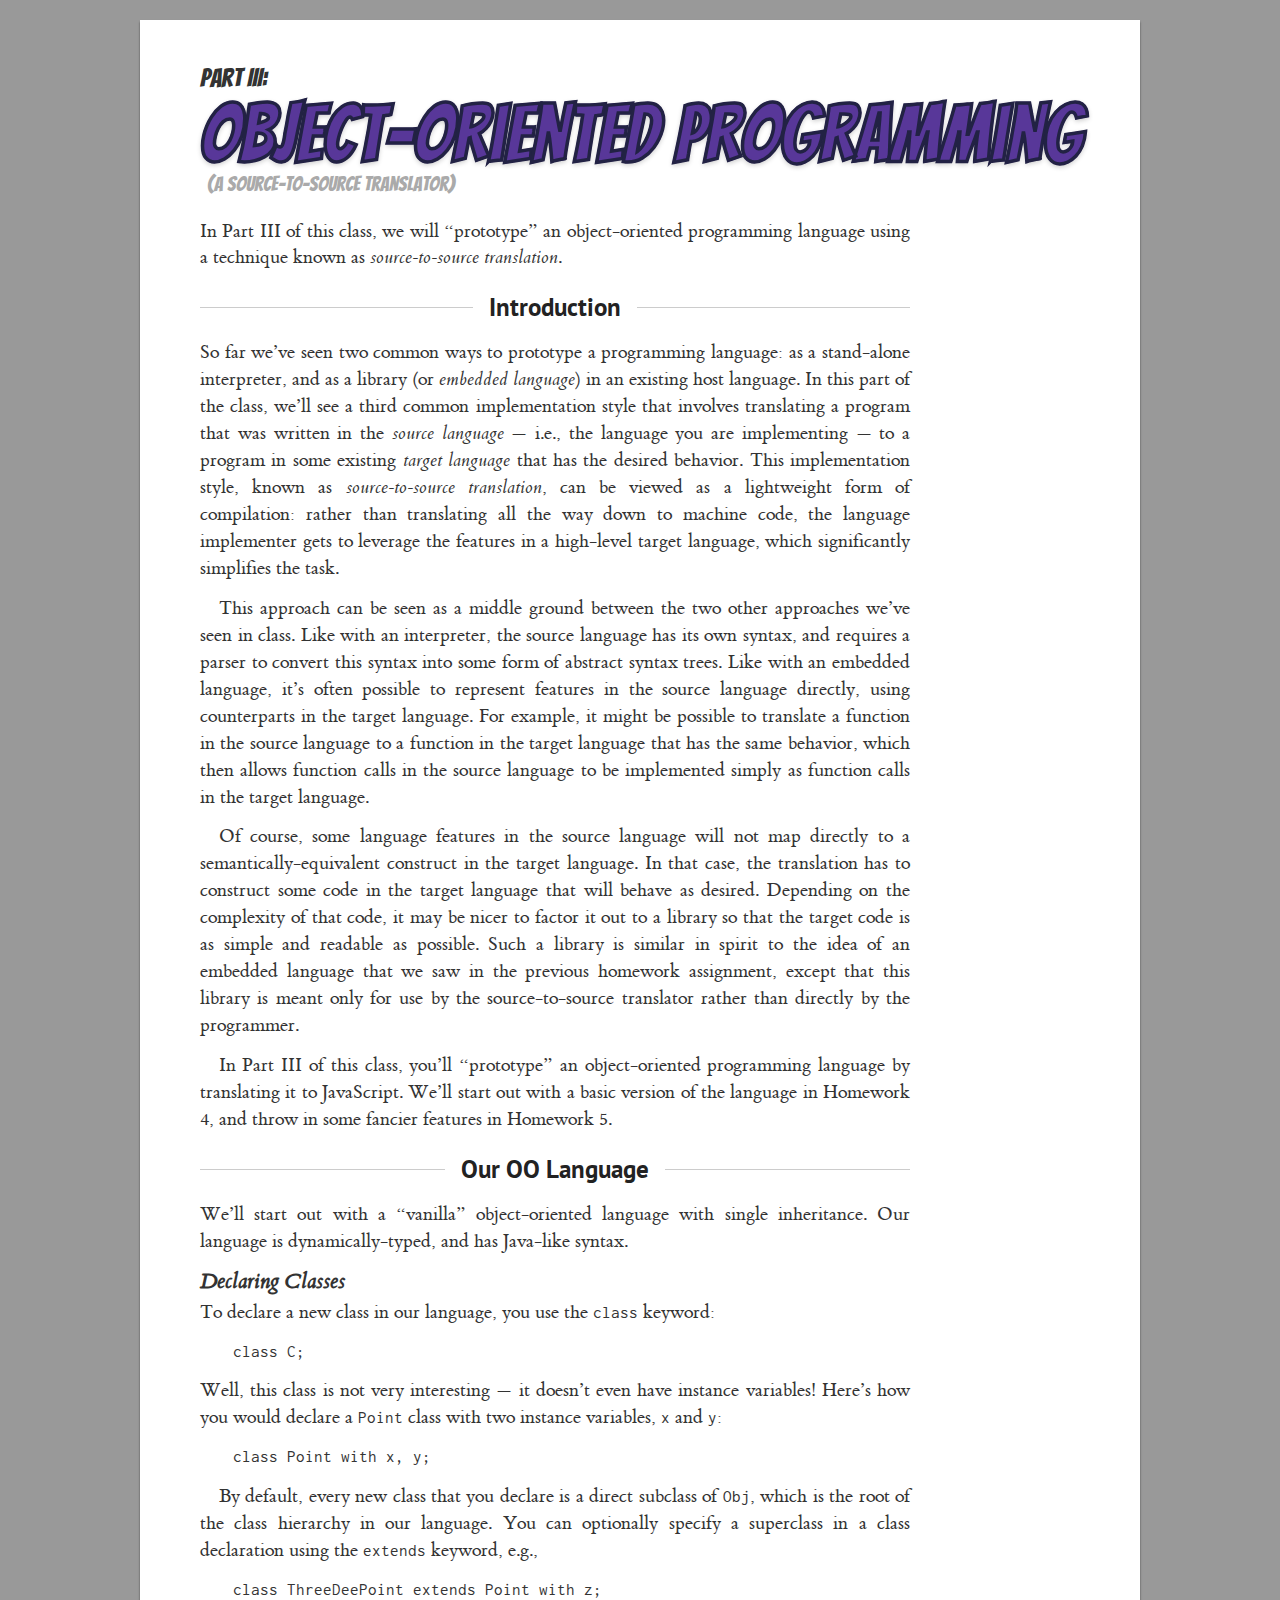
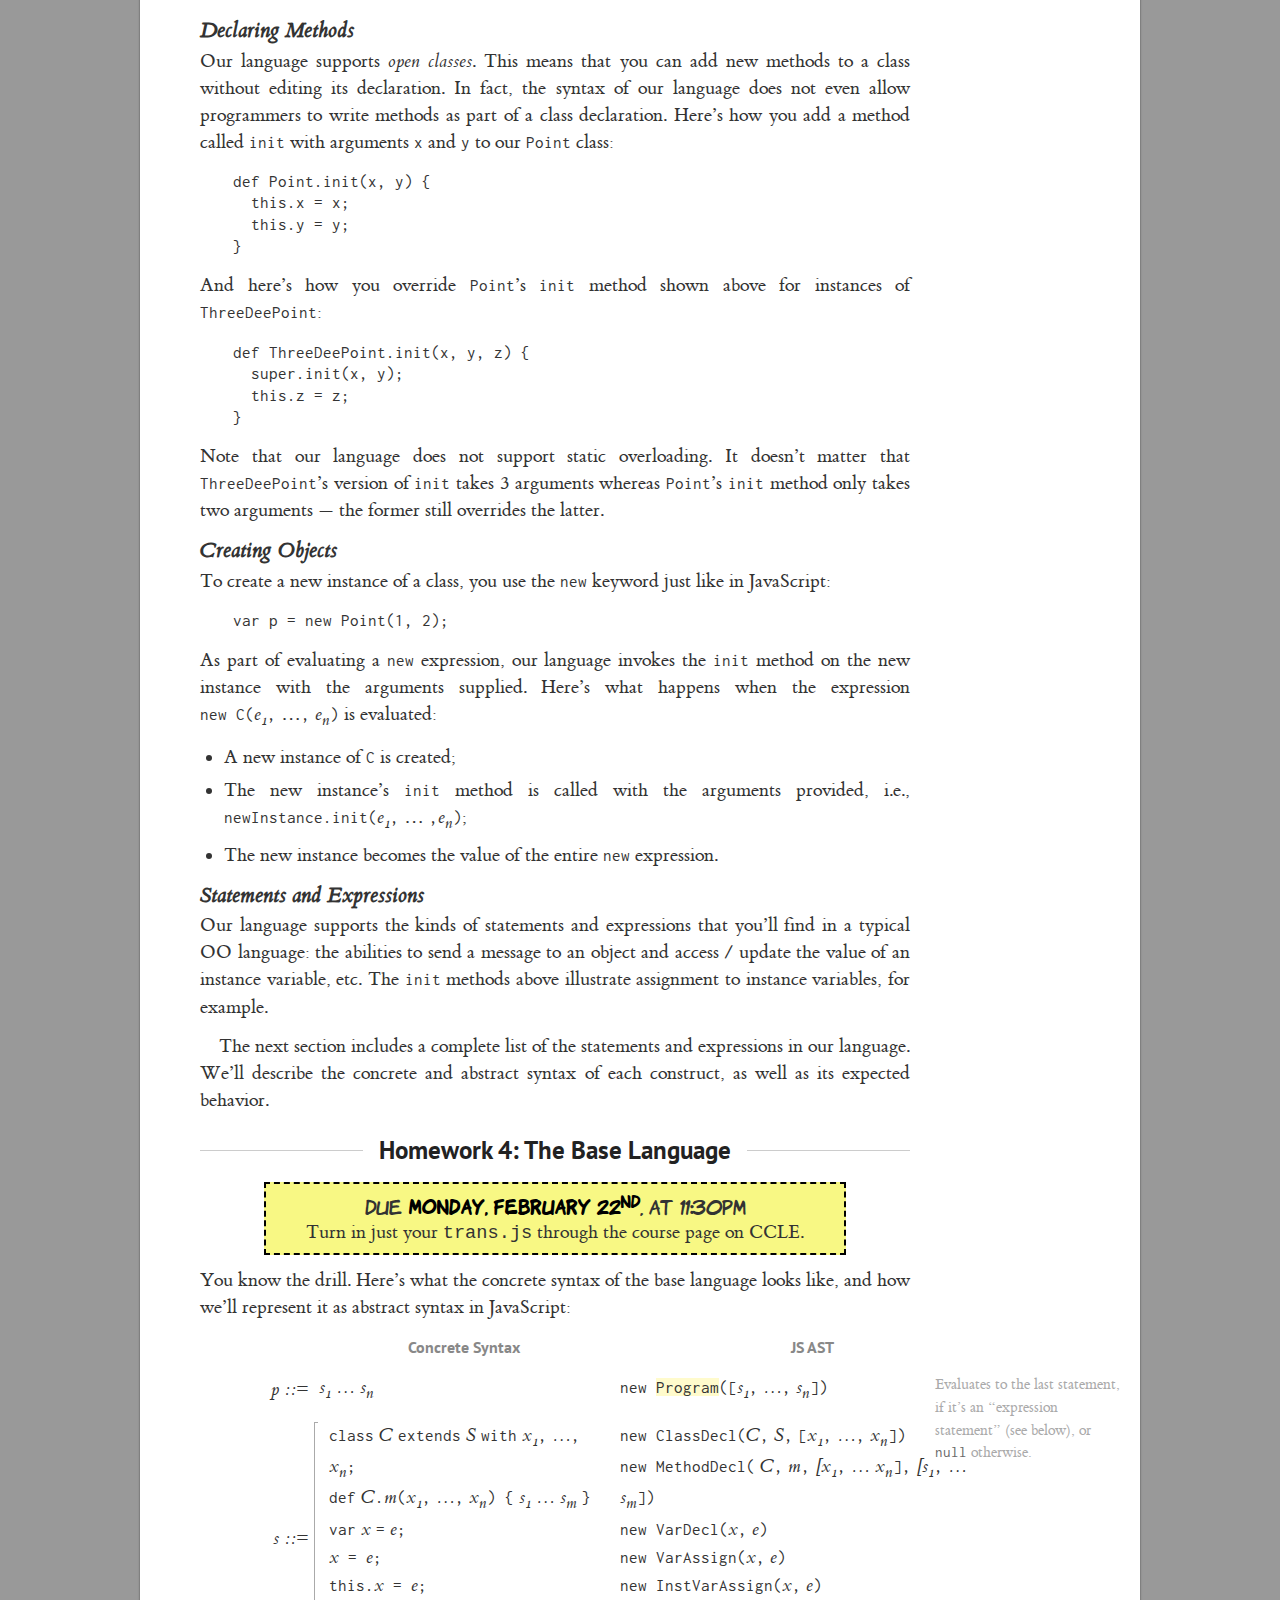
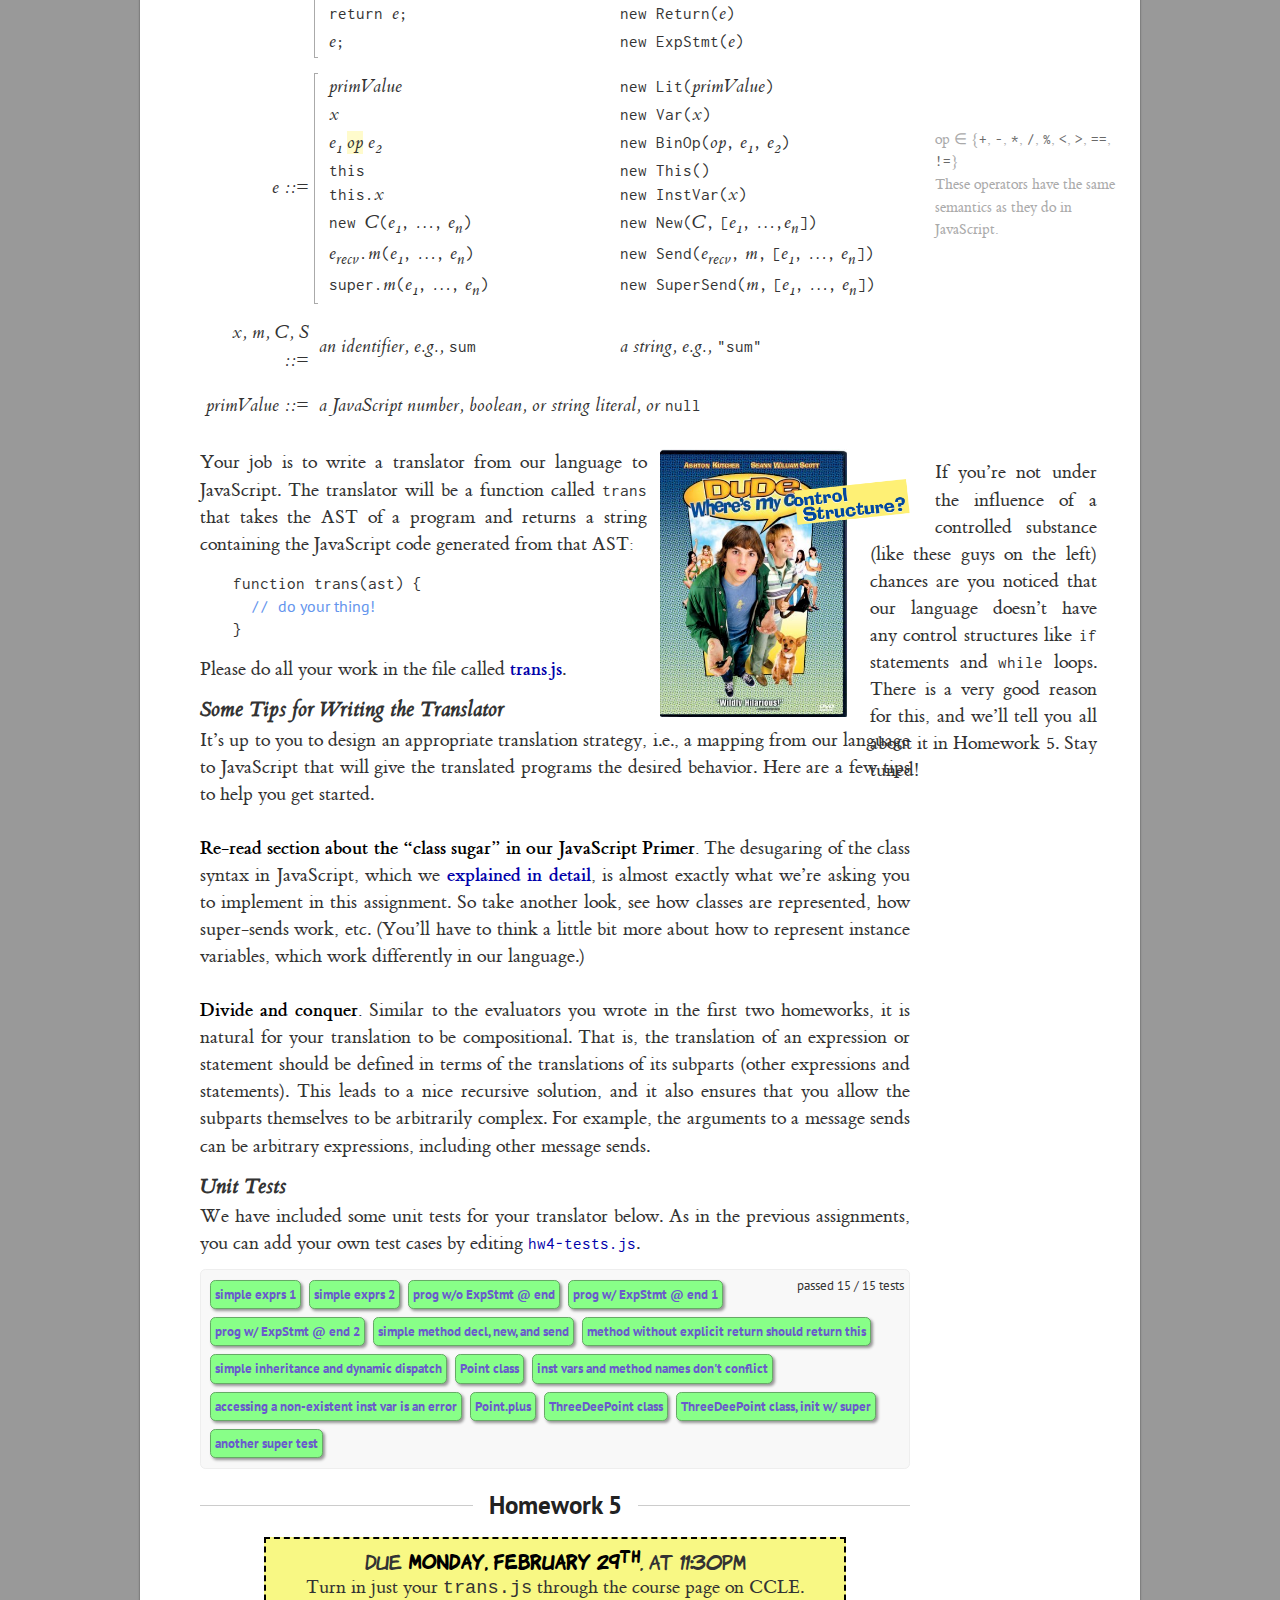
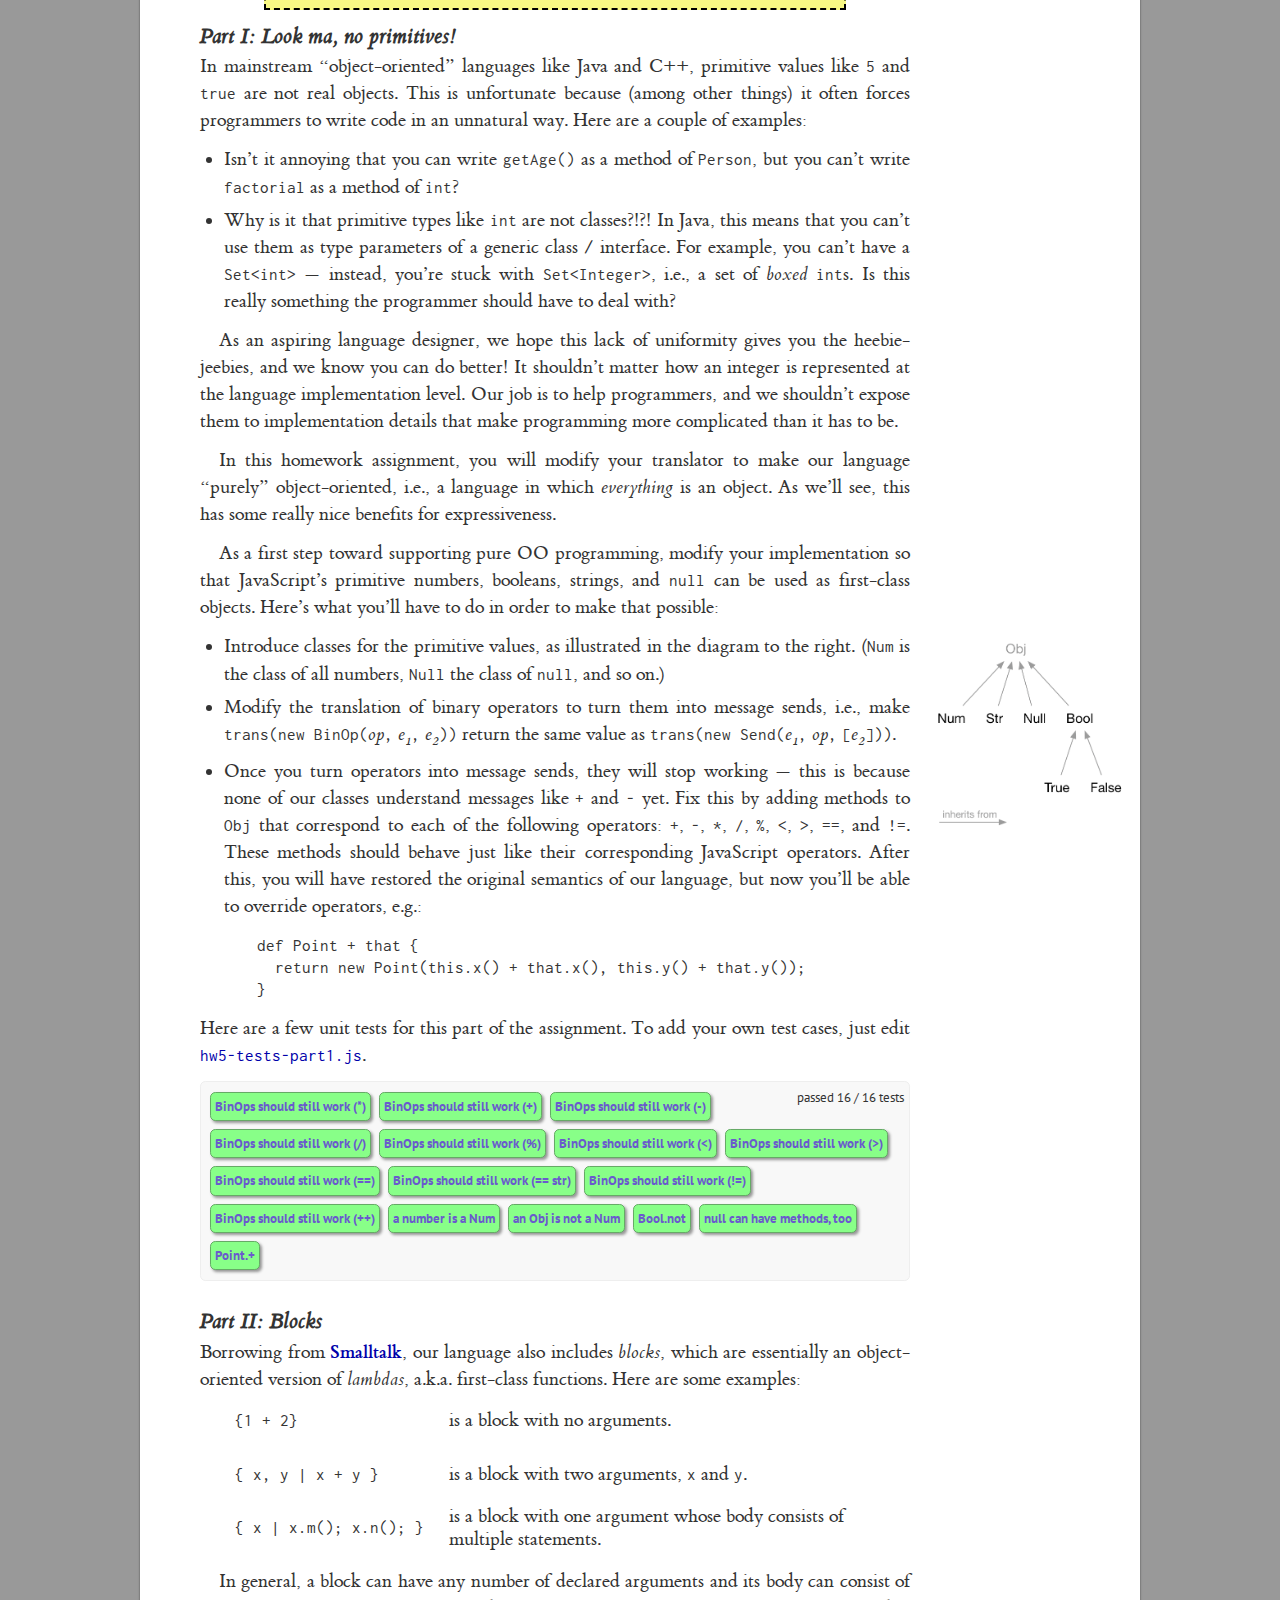
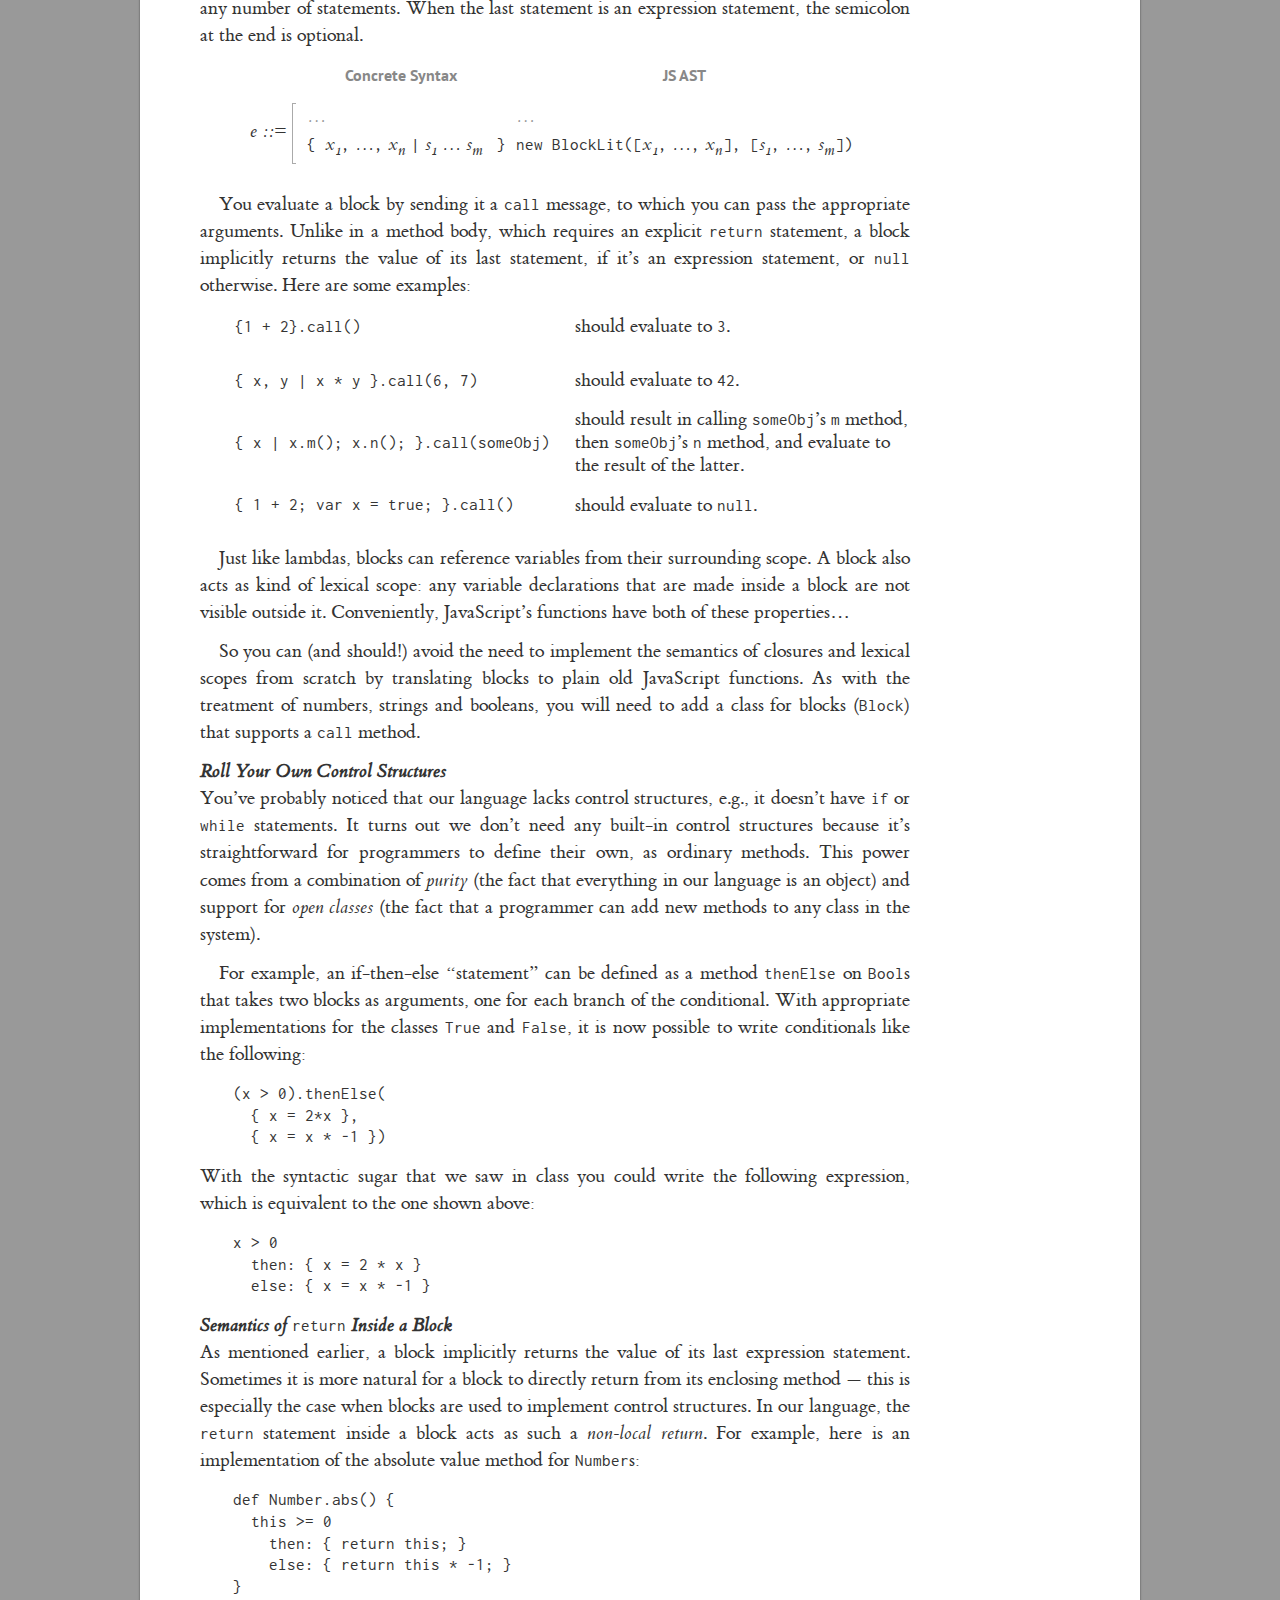
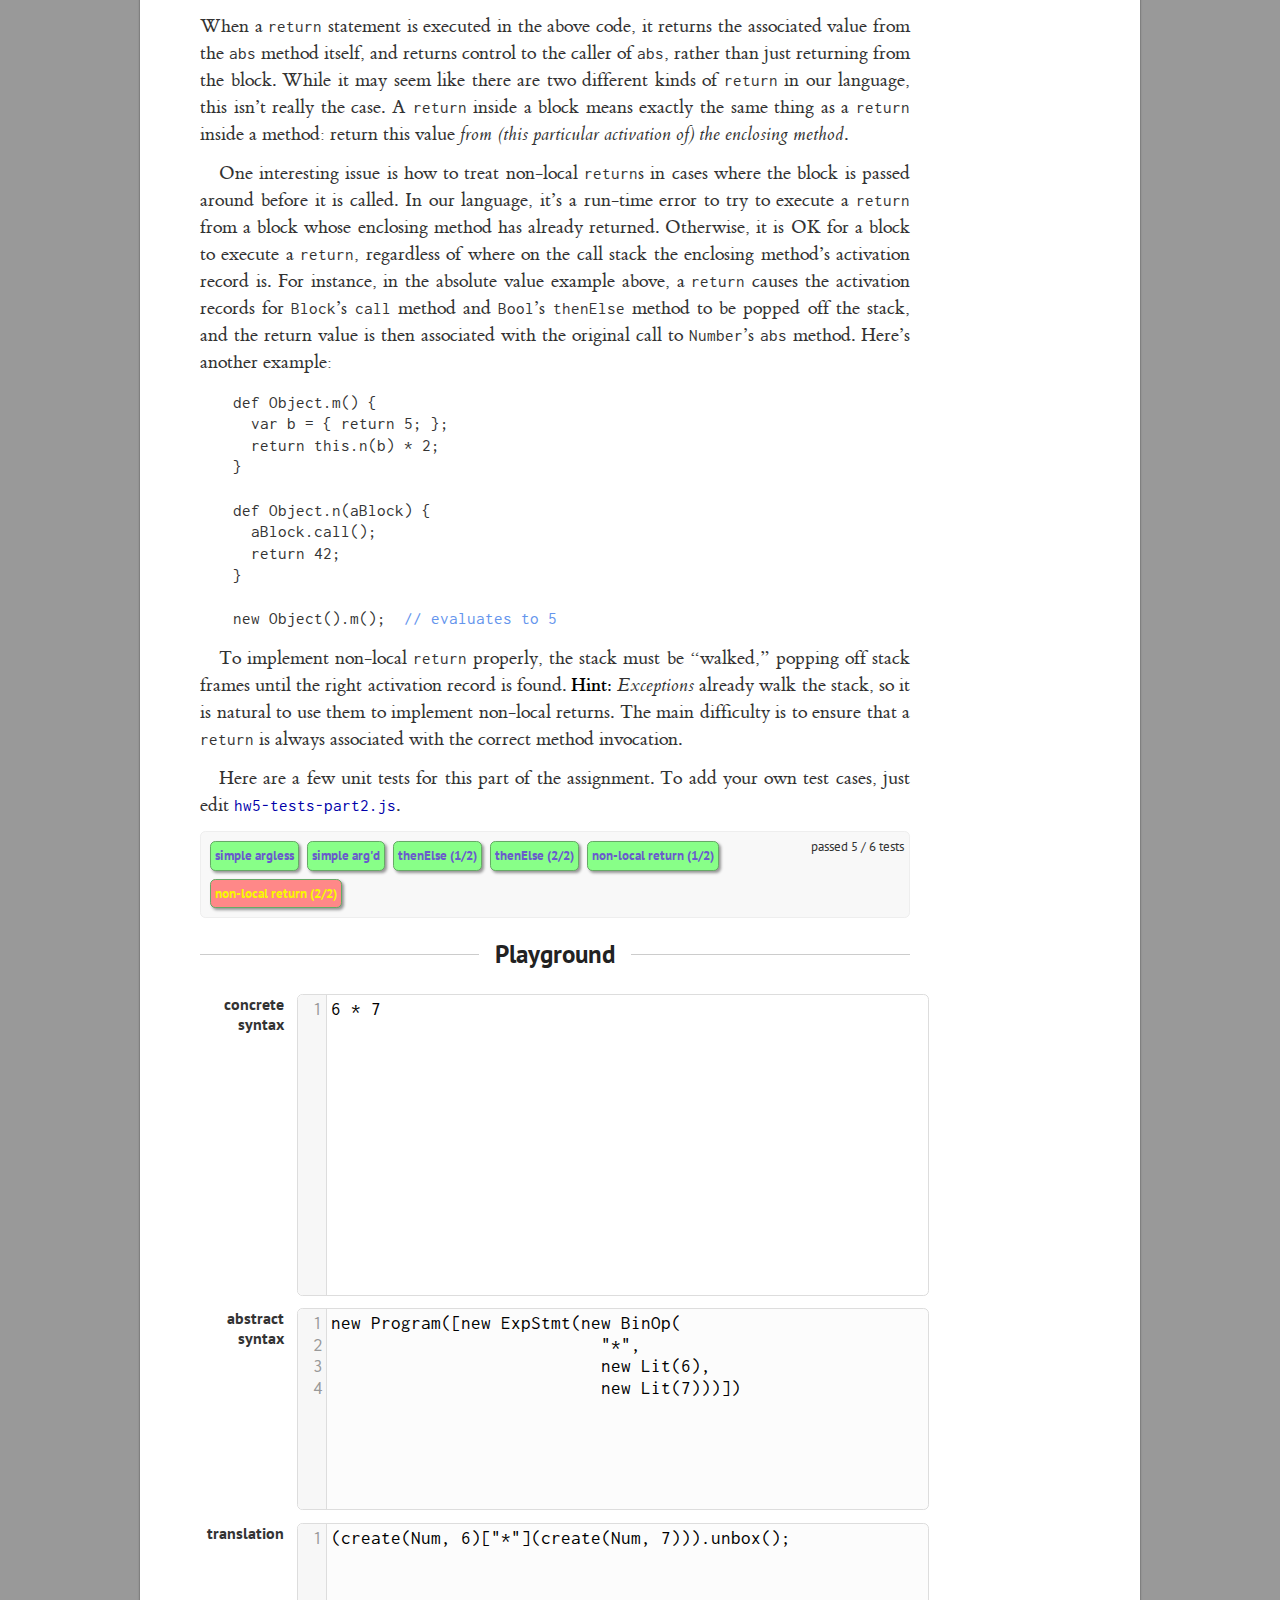
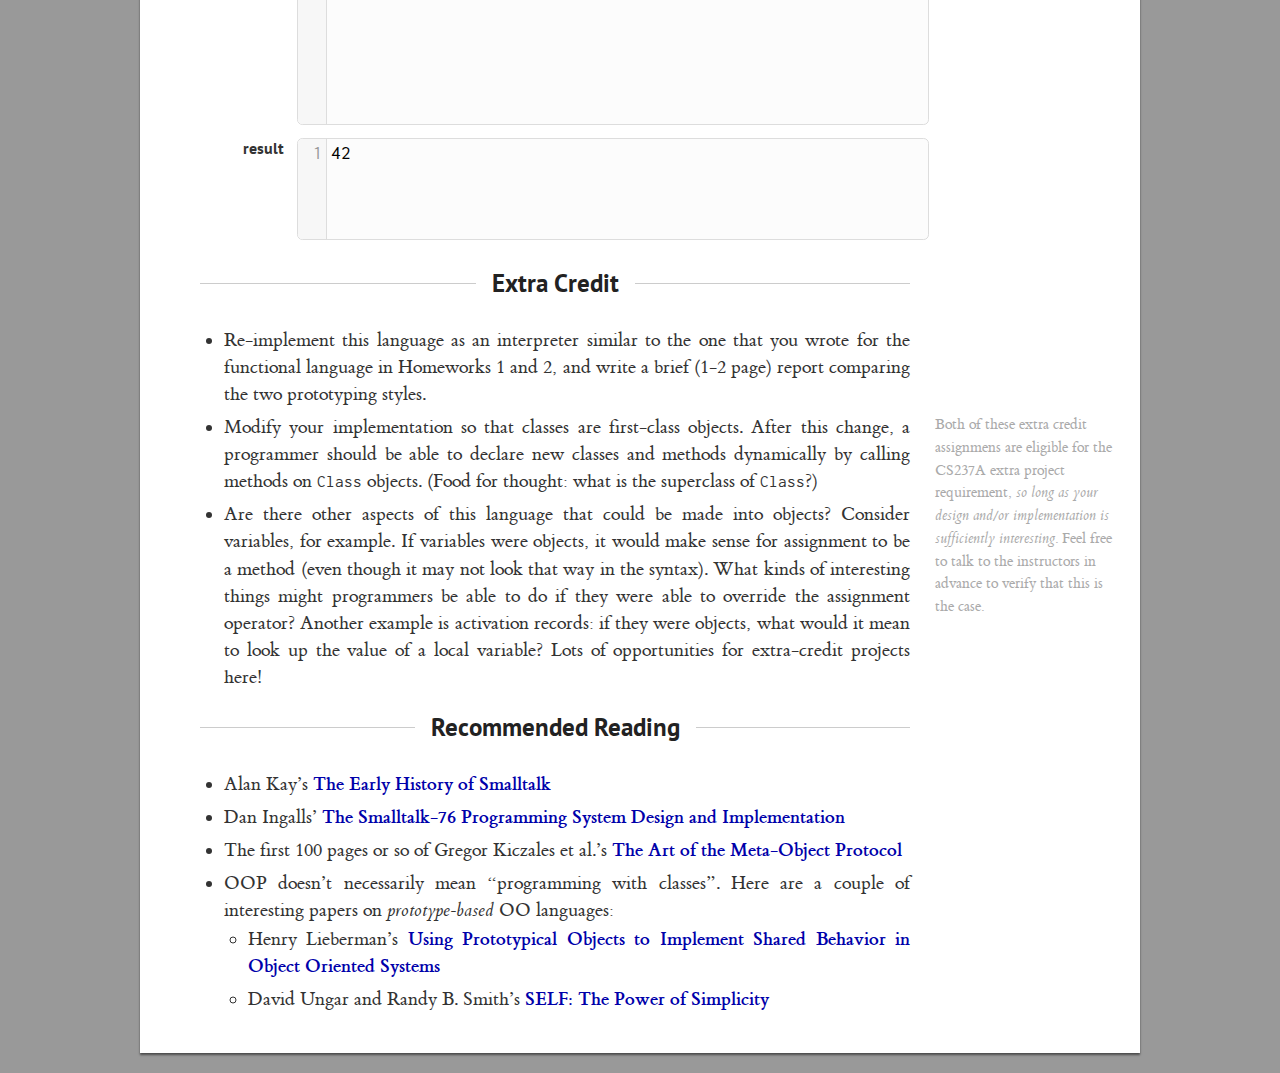
<file: oo2/index.html>
<html>
  <head>
    <title>HW4 and HW5: Object-Oriented Language</title>

    <link rel="stylesheet" href="../lib/codemirror.css"></link>
    <link rel="stylesheet" href="../common.css"></link>
    <link rel="stylesheet" href="../tests.css"></link>
    <link rel="stylesheet" href="../playground.css"></link>
    <link rel="stylesheet" href="syntax-highlighting.css"></link>

    <script src="../lib/helpers.js"></script>
    <script src="../lib/lang.js"></script>
    <script src="../lib/tests.js"></script>
    <script src="../lib/IndentingOutputStream.js"></script>
    <script src="../lib/playground.js"></script>
    <script src="../lib/beautify.js"></script>

    <script src="../lib/jquery-2.1.1.min.js"></script>
    <script src="../lib/codemirror.js"></script>

    <script type="text/ohm-js">

O {

  Program
    = Stmts

  Stmts
    = Stmt* Exp?

  Stmt
    = class ident (extends ident)? (with NonemptyListOf<ident, ",">)? ";"  -- classDecl
    | def ident "." ident "(" ListOf<ident, ","> ")" MethodBody            -- methodDeclJava
    | def ident (ident ":" ident)+ MethodBody                              -- methodDeclKeyword
    | def ident binSelector ident MethodBody                               -- methodDeclBinary
    | def ident "(" ListOf<ident, ","> ")" MethodBody                      -- methodDeclCall
    | var ident "=" Exp ";"                                                -- varDecl
    | ident "=" Exp ";"                                                    -- varAssign
    | this "." ident "=" Exp ";"                                           -- instVarAssign
    | return Exp ";"                                                       -- return
    | Exp ";"                                                              -- exp

  MethodBody
    = "=" Exp ";"    -- exp
    | "{" Stmts "}"  -- stmt

  Exp
    = KWSendExp

  KWSendExp
    = EqExp (ident ":" EqExp)+  -- send
    | super (ident ":" EqExp)+  -- super
    | EqExp

  EqExp
    = RelExp ("==" | "!=") RelExp  -- eq
    | RelExp

  RelExp
    = AddExp ("<=" | "<" | ">=" | ">") AddExp  -- rel
    | AddExp

  AddExp
    = AddExp ("+" | "-") MulExp  -- add
    | MulExp

  MulExp
    = MulExp ("*" | "/" | "%") DotExp  -- mul
    | DotExp

  DotExp
    = DotExp "." ident "(" Actuals ")"  -- send
    | super "." ident "(" Actuals ")"   -- super
    | this "." ident  ~"("              -- instVarAccess
    | UnExp

  UnExp
    = "-" CallExp  -- neg
    | CallExp

  CallExp
    = CallExp "(" Actuals ")"  -- call
    | PriExp

  PriExp
    = "(" Exp ")"                  -- paren
    | "{" BlockArgNames Stmts "}"  -- block
    | new ident "(" Actuals ")"    -- new
    | string                       -- str
    | ident                        -- ident
    | number                       -- number
    | this                         -- this
    | trueK                        -- true
    | falseK                       -- false
    | nullK                        -- null

  Actuals
    = ListOf<Exp, ",">

  BlockArgNames
    = ListOf<ident, ","> "|"  -- some
    |                         -- none

  // Lexical rules

  ident  (an identifier)
    = ~keyword letter alnum*

  string  (a string literal)
    = "\"" (~"\"" ~"\n" any)* "\""

  number  (a number literal)
    = digit* "." digit+  -- fract
    | digit+             -- whole

  binSelector  (a binary selector)
    = "==" | "!=" | "<=" | "<" | ">=" | ">" | "+"  | "-"  | "*"  | "/" | "%" | "@"

  class = "class" ~alnum
  def = "def" ~alnum
  extends = "extends" ~alnum
  falseK = "false" ~alnum
  new = "new" ~alnum
  nullK = "null" ~alnum
  return = "return" ~alnum
  super = "super" ~alnum
  this = "this" ~alnum
  trueK = "true" ~alnum
  var = "var" ~alnum
  with = "with" ~alnum

  keyword
    = class | def | extends | falseK | new | nullK | return | super | this | trueK | var | with

  space
   += comment

  comment
    = "/*" (~"*/" any)* "*/"  -- multiLine
    | "//" (~"\n" any)*       -- singleLine

  tokens
    = (keyword | ident | number | comment | any)*

}

    </script>
    <script src="../lib/ohm.min.js"></script>
    <script src="classes.js"></script>
    <script src="O.js"></script>
    <script src="prettyPrint.js"></script>
  </head>
  <body>
    <everything>
      <header>
        <part>Part III:</part>
        <descr>Object-Oriented Programming</descr>
        <detail>(a source-to-source translator)</detail>
      </header>
      <abstract>
        In Part III of this class, we will &ldquo;prototype&rdquo; an object-oriented programming
        language using a technique known as <em>source-to-source translation</em>.
      </abstract>
      <section>
        <sectionHeader>
          <span>Introduction</span>
        </sectionHeader>
        <p>
          So far we&rsquo;ve seen two common ways to prototype a programming language: as a
          stand-alone interpreter, and as a library (or <i>embedded language</i>) in an existing
          host language. In this part of the class, we&rsquo;ll see a third common implementation
          style that involves translating a program that was written in the <em>source language</em>
          &mdash; i.e., the language you are implementing &mdash; to a program in some
          existing <em>target language</em> that has the desired behavior. This implementation
          style, known as <em>source-to-source translation</em>, can be viewed as a lightweight form
          of compilation: rather than translating all the way down to machine code, the language
          implementer gets to leverage the features in a high-level target language, which
          significantly simplifies the task.
        </p>
        <p>
          This approach can be seen as a middle ground between the two other approaches we&rsquo;ve
          seen in class. Like with an interpreter, the source language has its own syntax,
          and requires a parser to convert this syntax into some form of abstract syntax trees.
          Like with an embedded language, it&rsquo;s often possible to represent features in the
          source language directly, using counterparts in the target language. For example, it
          might be possible to translate a function in the source language to a function in the
          target language that has the same behavior, which then allows function calls in the
          source language to be implemented simply as function calls in the target language.
        </p>
        <p>
          Of course, some language features in the source language will not map directly to a
          semantically-equivalent construct in the target language. In that case, the translation
          has to construct some code in the target language that will behave as desired. Depending
          on the complexity of that code, it may be nicer to factor it out to a library so that
          the target code is as simple and readable as possible. Such a library is similar in spirit
          to the idea of an embedded language that we saw in the previous homework assignment,
          except that this library is meant only for use by the source-to-source translator rather
          than directly by the programmer.
        </p>
        <p>
          In Part III of this class, you&rsquo;ll &ldquo;prototype&rdquo; an object-oriented
          programming language by translating it to JavaScript. We&rsquo;ll start out with a
          basic version of the language in Homework 4, and throw in some fancier features in
          Homework 5.
        </p>
      </section>
      <section>
        <sectionHeader>
          <span>Our OO Language</span>
        </sectionHeader>
        <p>
          We&rsquo;ll start out with a &ldquo;vanilla&rdquo; object-oriented language with single
          inheritance. Our language is dynamically-typed, and has Java-like syntax.
        </p>
        <h3>Declaring Classes</h3>
        <p>
          To declare a new class in our language, you use the <code>class</code> keyword:
          <codeBlock>class C;</codeBlock>
          Well, this class is not very interesting &mdash; it doesn&rsquo;t even have instance
          variables! Here&rsquo;s how you would declare a <code>Point</code> class with two
          instance variables, <code>x</code> and <code>y</code>:
	  <codeBlock>class Point with x, y;</codeBlock>
        </p>
        <p>
          By default, every new class that you declare is a direct subclass of <code>Obj</code>,
          which is the root of the class hierarchy in our language. You can optionally specify a
          superclass in a class declaration using the <code>extends</code> keyword, e.g.,
          <codeBlock>class ThreeDeePoint extends Point with z;</codeBlock>
        </p>
        <h3>Declaring Methods</h3>
        <p>
          Our language supports <em>open classes</em>. This means that you can add new methods to a
          class without editing its declaration. In fact, the syntax of our language does not even
          allow programmers to write methods as part of a class declaration. Here&rsquo;s how you
          add a method called <code>init</code> with arguments <code>x</code> and
          <code>y</code> to our <code>Point</code> class:<codeBlock>def Point.init(x, y) {
  this.x = x;
  this.y = y;
}</codeBlock>
          And here&rsquo;s how you override <code>Point</code>&rsquo;s <code>init</code>
          method shown above for instances of <code>ThreeDeePoint</code>:
          <codeBlock>def ThreeDeePoint.init(x, y, z) {
  super.init(x, y);
  this.z = z;
}
</codeBlock>
          Note that our language does not support static overloading. It doesn&rsquo;t matter that
          <code>ThreeDeePoint</code>&rsquo;s version of <code>init</code> takes 3 arguments
          whereas <code>Point</code>&rsquo;s <code>init</code> method only takes two arguments
          &mdash; the former still overrides the latter.
        </p>
        <h3>Creating Objects</h3>
        <p>
          To create a new instance of a class, you use the <code>new</code> keyword just like in
          JavaScript:
          <codeBlock>var p = new Point(1, 2);</codeBlock>
          As part of evaluating a <code>new</code> expression, our language invokes the
          <code>init</code> method on the new instance with the arguments supplied.
          Here&rsquo;s what happens when the expression
          <nobr><code>new C(</code><em>e<sub>1</sub></em><code>,</code> &hellip;<code>,</code>
          <em>e<sub>n</sub></em><code>)</code></nobr> is evaluated:
          <ul>
            <li>A new instance of <code>C</code> is created;</li>
            <li>The new instance&rsquo;s <code>init</code> method is called with the
              arguments provided, i.e.,
              <code>newInstance.init(</code><em>e<sub>1</sub></em><code>,</code>
              &hellip; <code>,</code><em>e<sub>n</sub></em><code>)</code>;</li>
            <li>The new instance becomes the value of the entire <code>new</code> expression.</li>
          </ul>
        </p>
        <h3>Statements and Expressions</h3>
        <p>
          Our language supports the kinds of statements and expressions that you&rsquo;ll find in a
          typical OO language: the abilities to send a message to an object and access / update the
          value of an instance variable, etc. The <code>init</code> methods above illustrate
          assignment to instance variables, for example.
        </p>
        <p>
          The next section includes a complete list of the statements and expressions in our
          language. We&rsquo;ll describe the concrete and abstract syntax of each construct, as
          well as its expected behavior.
        </p>
      </section>
      <section>
        <sectionHeader>
          <span>Homework 4: The Base Language</span>
        </sectionHeader>
        <due>
          <span style="font-family: Komika Hand;">Due <b>Monday, February 22<sup>nd</sup></b>,
          at 11:30pm</span><br>
          Turn in just your <tt>trans.js</tt> through the course page on CCLE.
        </due>
        <p>
          You know the drill. Here&rsquo;s what the concrete syntax of the base language looks like,
          and how we&rsquo;ll represent it as abstract syntax in JavaScript:
        </p>
        <p>
          <table class="syntax" style="width: 815px;">
            <tr>
              <th></th>
              <th>Concrete Syntax</th>
              <th>JS AST</th>
            </tr>
            <tr>
              <td>p ::=</td>
              <td>s<sub>1</sub> &hellip; s<sub>n</sub></td>
              <td>
                <sidebar>
                  Evaluates to the last statement, if it&rsquo;s an &ldquo;expression
                  statement&rdquo; (see below), or <code>null</code> otherwise.
                </sidebar>
                <code>new <highlight>Program</highlight>([</code>s<sub>1</sub><code>,</code>
                &hellip;<code>,</code> s<sub>n</sub><code>])</code>
              </td>
            </tr>
            <tr>
              <td>s ::=</td>
              <td>
                <multival>
                  <div>
                    <code>class</code> C <code>extends</code> S <code>with</code>
                    x<sub>1</sub><code>,</code> &hellip;<code>,</code> x<sub>n</sub><code>;</code>
                  </div>
                  <div>
                    <code>def</code> C<code>.</code>m<code>(</code>x<sub>1</sub><code>,</code>
                    &hellip;<code>,</code> x<sub>n</sub><code>) {</code> s<sub>1</sub> &hellip;
                    s<sub>m</sub> <code>}</code>
                  </div>
                  <div>
                    <code>var</code> x <code>=</code> e<code>;</code>
                  </div>
                  <div>x<code> = </code>e<code>;</code></div>
                  <div><code>this.</code>x<code> = </code>e<code>;</code></div>
                  <div><code>return </code>e<code>;</code></div>
                  <div>e<code>;</code></div>
                </multival>
              </td>
              <td>
                <div>
                   <code>new ClassDecl(</code>C<code>,</code> S<code>,</code>
                   <code>[</code>x<sub>1</sub><code>,</code> &hellip;<code>,</code>
                   x<sub>n</sub><code>])</code>
                </div>
                <div>
                  <code>new MethodDecl(</code> C<code>,</code> m<code>,</code>
                    [</code>x<sub>1</sub><code>,</code> &hellip; x<sub>n</sub><code>],</code>
                    [</code>s<sub>1</sub><code>,</code> &hellip; s<sub>m</sub><code>])</code>
                </div>
                <div><code>new VarDecl(</code>x<code>,</code> e<code>)</code></div>
                <div><code>new VarAssign(</code>x<code>,</code> e<code>)</code></div>
                <div><code>new InstVarAssign(</code>x<code>,</code> e<code>)</code></div>
                <div><code>new Return(</code>e<code>)</code></div>
                <div><code>new ExpStmt(</code>e<code>)</code></div>
              </td>
            </tr>
            <tr>
              <td>e ::=</td>
              <td>
                <multival>
                  <div>primValue</div>
                  <div>x</div>
                  <div>e<sub>1</sub> <highlight>op</highlight> e<sub>2</sub></div>
                  <div><code>this</code></div>
                  <div><code>this.</code>x</div>
                  <div><code>new </code>C<code>(</code>e<sub>1</sub><code>,</code> &hellip;<code>,</code> e<sub>n</sub><code>)</code></div>
                  <div>e<sub>recv</sub><code>.</code>m<code>(</code>e<sub>1</sub><code>,</code> &hellip;<code>,</code> e<sub>n</sub><code>)</code></div>
                  <div><code>super.</code>m<code>(</code>e<sub>1</sub><code>,</code> &hellip;<code>,</code> e<sub>n</sub><code>)</code></div>
                </multival>
              </td>
              <td>
                <div><code>new Lit(</code>primValue<code>)</code></div>
                <div><code>new Var(</code>x<code>)</code></div>
                <div>
                  <sidebar>
                    op &isin; <set>{<code>+</code>, <code>-</code>, <code>*</code>, <code>/</code>,
                    <code>%</code>, <code>&lt;</code>, <code>&gt;</code>, <code>==</code>,
                    <code>!=</code>}</set><br>
                    These operators have the same semantics as they do in JavaScript.
                  </sidebar>
                  <code>new BinOp(</code>op<code>,</code> e<sub>1</sub><code>,</code> e<sub>2</sub><code>)</code>
                </div>
                <div><code>new This()</code></div>
                <div><code>new InstVar(</code>x<code>)</code></div>
                <div><code>new New(</code>C<code>,</code> <code>[</code>e<sub>1</sub><code>,</code> &hellip;<code>,</code>e<sub>n</sub><code>])</code></div>
                <div><code>new Send(</code>e<sub>recv</sub><code>,</code> m<code>,</code> <code>[</code>e<sub>1</sub><code>,</code> &hellip;<code>,</code> e<sub>n</sub><code>])</code></div>
                <div><code>new SuperSend(</code>m<code>,</code> <code>[</code>e<sub>1</sub><code>,</code> &hellip;<code>,</code> e<sub>n</sub><code>])</code></div>
              </td>
            </tr>
            <tr>
              <td>x, m, C, S ::=</td>
              <td><ntext>an identifier, e.g., <code>sum</code></ntext></td>
              <td><ntext>a string, e.g., <code>"sum"</code></ntext></td>
            </tr>
            <tr>
              <td>primValue ::=</td>
              <td colspan="2">
                <ntext>
                  a JavaScript number, boolean, or string literal, or <code>null</code>
                </ntext>
              </td>
            </tr>
          </table>
        </p>
        <note style="position: relative; width: 450px; float: right; margin-left: 10pt; margin-right: -200px;">
          <img src="dude.png" width="250">
          <div style="position: absolute; left: 210px; top: 10px; padding-right: 10pt;">
            <div style="display: inline-block; width: 65px; height: 70px; float: left;"></div>
            If you&rsquo;re not under the influence of a controlled substance (like these guys
            on the left) chances are you noticed that our language doesn&rsquo;t have any
            control structures like <code>if</code> statements and <code>while</code> loops. There
            is a very good reason for this, and we&rsquo;ll tell you all about it in Homework 5.
            Stay tuned!
          </div>
        </note>
        <p>
          Your job is to write a translator from our language to JavaScript. The translator will be
          a function called <code>trans</code> that takes the AST of a program and returns a string
          containing the JavaScript code generated from that AST:
          <codeBlock style="text-indent: 0;">function trans(ast) {
  <comment>// <text>do your thing!</text></comment>
}</codeBlock>
          Please do all your work in the file called <a href="trans.js">trans.js</a>.
          <script src="trans.js"></script>
          <script>

O.transAST = trans;

          </script>
        </p>
        <h3>Some Tips for Writing the Translator</h3>
        <p>
          It&rsquo;s up to you to design an appropriate translation strategy, i.e., a mapping from
          our language to JavaScript that will give the translated programs the desired behavior.
          Here are a few tips to help you get started.
          <br><br>
          <b>Re-read section about the &ldquo;class sugar&rdquo; in our JavaScript Primer.</b>
          The desugaring of the class syntax in JavaScript, which we
          <a href="../js/index.html#classes">explained in detail</a>, is almost exactly what
          we&rsquo;re asking you to implement in this assignment. So take another look, see how
          classes are represented, how super-sends work, etc. (You&rsquo;ll have to think a little
          bit more about how to represent instance variables, which work differently in our
          language.)
          <br><br>
          <b>Divide and conquer.</b>
          Similar to the evaluators you wrote in the first two homeworks, it is natural for your
          translation to be compositional. That is, the translation of an expression or statement
          should be defined in terms of the translations of its subparts (other expressions and
          statements). This leads to a nice recursive solution, and it also ensures that you allow
          the subparts themselves to be arbitrarily complex. For example, the arguments to a message
          sends can be arbitrary expressions, including other message sends.
        </p>
        <h3>Unit Tests</h3>
        <p>
          We have included some unit tests for your translator below. As in the previous
          assignments, you can add your own test cases by editing
          <a href="hw4-tests.js"><code>hw4-tests.js</code></a>.
        </p>
        <script src="hw4-tests.js"></script>
      </section>
      <section>
        <sectionHeader>
          <span>Homework 5</span>
        </sectionHeader>
        <due>
          <span style="font-family: Komika Hand;">Due <b>Monday, February 29<sup>th</sup></b>,
          at 11:30pm</span><br>
          Turn in just your <tt>trans.js</tt> through the course page on CCLE.
        </due>
        <h3>Part I: Look ma, no primitives!</h3>
        <p>
          In mainstream &ldquo;object-oriented&rdquo; languages like Java and C++, primitive values
          like <code>5</code> and <code>true</code> are not real objects. This is unfortunate
          because (among other things) it often forces programmers to write code in an unnatural
          way. Here are a couple of examples:
          <ul>
            <li>Isn&rsquo;t it annoying that you can write <code>getAge()</code> as a method of
              <code>Person</code>, but you can&rsquo;t write <code>factorial</code> as a method of
              <code>int</code>?</li>
            <li>Why is it that primitive types like <code>int</code> are not classes?!?! In Java,
              this means that you can&rsquo;t use them as type parameters of a generic class /
              interface. For example, you can&rsquo;t have a <code>Set&lt;int&gt;</code> &mdash;
              instead, you&rsquo;re stuck with <code>Set&lt;Integer&gt;</code>, i.e., a set of
              <em>boxed</em> <code>int</code>s. Is this really something the programmer should have
              to deal with?</li>
          </ul>
        </p>
        <p>
          As an aspiring language designer, we hope this lack of uniformity gives you the
          heebie-jeebies, and we know you can do better! It shouldn&rsquo;t matter how an integer is
          represented at the language implementation level. Our job is to help programmers, and we
          shouldn&rsquo;t expose them to implementation details that make programming more
          complicated than it has to be.
        </p>
        <p>
          In this homework assignment, you will modify your translator to make our language
          &ldquo;purely&rdquo; object-oriented, i.e., a language in which <em>everything</em> is an
          object. As we&rsquo;ll see, this has some really nice benefits for expressiveness.
        </p>
        <p>
          As a first step toward supporting pure OO programming, modify your implementation so that
          JavaScript&rsquo;s primitive numbers, booleans, strings, and <code>null</code> can be used
          as first-class objects. Here&rsquo;s what you&rsquo;ll have to do in order to make that
          possible:
          <ul>
            <li>
              <img style="display: inline-block; width: 200px; float: right; margin-right: -220px;" src="hierarchy.png">
              Introduce classes for the primitive values, as illustrated in the diagram to the
              right. (<code>Num</code> is the class of all numbers, <code>Null</code> the class of
              <code>null</code>, and so on.)</li>
            <li>
              Modify the translation of binary operators to turn them into message sends, i.e.,
              make <code>trans(new BinOp(</code><em>op</em><code>,</code>
              <em>e<sub>1</sub></em><code>,</code> <em>e<sub>2</sub></em><code>))</code>
              return the same value as
              <code>trans(new Send(</code><em>e<sub>1</sub></em><code>,</code>
              <em>op</em><code>,</code> <code>[</code><em>e<sub>2</sub></em><code>]))</code>.
            </li>
            <li>
              Once you turn operators into message sends, they will stop working &mdash; this is
              because none of our classes understand messages like <code>+</code> and
              <code>-</code> yet. Fix this by adding methods to <code>Obj</code> that correspond to
              each of the following operators: <code>+</code>, <code>-</code>, <code>*</code>,
              <code>/</code>,  <code>%</code>, <code>&lt;</code>, <code>&gt;</code>,
              <code>==</code>, and <code>!=</code>. These methods should behave just like their
              corresponding JavaScript operators. After this, you will have restored the original
              semantics of our language, but now you&rsquo;ll be able to override operators, e.g.:
              <codeBlock>def Point + that {
  return new Point(this.x() + that.x(), this.y() + that.y());
}</codeBlock>
            </li>
          </ul>
          Here are a few unit tests for this part of the assignment. To add your own test cases,
          just edit <a href="hw5-tests-part1.js"><code>hw5-tests-part1.js</code></a>.
        </p>
        <script src="hw5-tests-part1.js"></script>
        <h3 style="margin-top: 20pt;">Part II: Blocks</h3>
        <p>
          Borrowing from <a href="http://en.wikipedia.org/wiki/Smalltalk">Smalltalk</a>, our
          language also includes <i>blocks</i>, which are essentially an object-oriented
          version of <i>lambdas</i>, a.k.a. first-class functions. Here are some examples:
          <table>
            <tr>
              <td><codeBlock>{1 + 2}</codeBlock></td>
              <td style="font-size: 14pt;">is a block with no arguments.</td>
            </tr>
            <tr>
              <td><codeBlock>{ x, y | x + y }</codeBlock></td>
              <td style="font-size: 14pt;">
                is a block with two arguments, <code>x</code> and <code>y</code>.
              </td>
            </tr>
            <tr>
              <td><codeBlock>{ x | x.m(); x.n(); }</codeBlock></td>
              <td style="font-size: 14pt;">
                is a block with one argument whose body consists of multiple statements.
              </td>
            </tr>
          <table>
        </p>
        <p>
          In general, a block can have any number of declared arguments and its body can consist of
          any number of statements. When the last statement is an expression statement, the
          semicolon at the end is optional.
        </p>
        <p>
          <table class="syntax">
            <tr>
              <th></th>
              <th>Concrete Syntax</th>
              <th>JS AST</th>
            </tr>
            <tr>
              <td>e ::=</td>
              <td>
                <multival>
                  <div style="opacity: 0.5;">&hellip;</div>
                  <div><code>{ </code>x<sub>1</sub><code>,</code> &hellip;<code>,</code> x<sub>n</sub> <code>|</code> s<sub>1</sub> &hellip; s<sub>m</sub> <code> }</code></div>
                </multival>
              </td>
              <td>
                <div style="opacity: 0.5;">&hellip;</div>
                <div><code>new BlockLit([</code>x<sub>1</sub><code>,</code> &hellip;<code>,</code> x<sub>n</sub><code>], [</code>s<sub>1</sub><code>,</code> &hellip;<code>,</code> s<sub>m</sub><code>])</code></div>
              </td>
            </tr>
          </table>
        </p>
        <p>
          You evaluate a block by sending it a <code>call</code> message, to which you can pass the
          appropriate arguments. Unlike in a method body, which requires an explicit
          <code>return</code> statement, a block implicitly returns the value of its last statement,
          if it&rsquo;s an expression statement, or <code>null</code> otherwise. Here are some
          examples:
          <table>
            <tr>
              <td><codeBlock>{1 + 2}.call()</codeBlock></td>
              <td style="font-size: 14pt; text-indent: 0;">should evaluate to <code>3</code>.</td>
            </tr>
            <tr>
              <td><codeBlock>{ x, y | x * y }.call(6, 7)</codeBlock></td>
              <td style="font-size: 14pt; text-indent: 0;">should evaluate to <code>42</code>.</td>
            </tr>
            <tr>
              <td><codeBlock>{ x | x.m(); x.n(); }.call(someObj)</codeBlock></td>
              <td style="font-size: 14pt; text-indent: 0;">
                should result in calling <code>someObj</code>&rsquo;s <code>m</code> method, then
                <code>someObj</code>&rsquo;s <code>n</code> method, and evaluate to the result of
                the latter.
              </td>
            </tr>
            <tr>
              <td><codeBlock>{ 1 + 2; var x = true; }.call()</codeBlock></td>
              <td style="font-size: 14pt; text-indent: 0;">
                should evaluate to <code>null</code>.
              </td>
            </tr>
          </table>
        </p>
        <p>
          Just like lambdas, blocks can reference variables from their surrounding scope. A block
          also acts as kind of lexical scope: any variable declarations that are made inside a
          block are not visible outside it. Conveniently, JavaScript&rsquo;s functions have both of
          these properties&hellip;
        </p>
        <p>
          So you can (and should!) avoid the need to implement the semantics of closures and lexical
          scopes from scratch by translating blocks to plain old JavaScript functions. As with the
          treatment of numbers, strings and booleans, you will need to add a class for blocks
          (<code>Block</code>) that supports a <code>call</code> method.
        </p>
        <h4>Roll Your Own Control Structures</h4>
        <p>
          You&rsquo;ve probably noticed that our language lacks control structures, e.g., it
          doesn&rsquo;t have <code>if</code> or <code>while</code> statements. It turns out we
          don&rsquo;t need any built-in control structures because it&rsquo;s straightforward for
          programmers to define their own, as ordinary methods. This power comes from a combination
          of <em>purity</em> (the fact that everything in our language is an object) and support for
          <em>open classes</em> (the fact that a programmer can add new methods to any class in the
          system).
        </p>
        <p>
          For example, an if-then-else &ldquo;statement&rdquo; can be defined as a method
          <code>thenElse</code> on <code>Bool</code>s that takes two blocks as arguments, one for
          each branch of the conditional. With appropriate implementations for the classes
          <code>True</code> and <code>False</code>, it is now possible to write conditionals like
          the following:<codeBlock>(x > 0).thenElse(
  { x = 2*x },
  { x = x * -1 })</codeBlock>
          With the syntactic sugar that we saw in class you could write the following expression,
          which is equivalent to the one shown above:<codeBlock>x > 0
  then: { x = 2 * x }
  else: { x = x * -1 }</codeBlock>
        </p>
        <h4>Semantics of <code>return</code> Inside a Block</h4>
        <p>
          As mentioned earlier, a block implicitly returns the value of its last expression
          statement. Sometimes it is more natural for a block to directly return from its enclosing
          method &mdash; this is especially the case when blocks are used to implement control
          structures. In our language, the <code>return</code> statement inside a block acts as such
          a <em>non-local return</em>. For example, here is an implementation of the absolute value
          method for <code>Number</code>s:<codeBlock>def Number.abs() {
  this >= 0
    then: { return this; }
    else: { return this * -1; }
}</codeBlock>
          When a <code>return</code> statement is executed in the above code, it returns the
          associated value from the <code>abs</code> method itself, and returns control to the
          caller of <code>abs</code>, rather than just returning from the block. While it may seem
          like there are two different kinds of <code>return</code> in our language, this
          isn&rsquo;t really the case. A <code>return</code> inside a block means exactly the same
          thing as a <code>return</code> inside a method: return this value <em>from (this
          particular activation of) the enclosing method</em>.
        </p>
        <p>
          One interesting issue is how to treat non-local <code>return</code>s in cases where the
          block is passed around before it is called. In our language, it&rsquo;s a run-time error
          to try to execute a <code>return</code> from a block whose enclosing method has already
          returned. Otherwise, it is OK for a block to execute a <code>return</code>, regardless of
          where on the call stack the enclosing method&rsquo;s activation record is. For instance,
          in the absolute value example above, a <code>return</code> causes the activation records
          for <code>Block</code>&rsquo;s <code>call</code> method and <code>Bool</code>&rsquo;s
          <code>thenElse</code> method to be popped off the stack, and the return value is then
          associated with the original call to <code>Number</code>&rsquo;s <code>abs</code> method.
          Here&rsquo;s another example:<codeBlock>def Object.m() {
  var b = { return 5; };
  return this.n(b) * 2;
}

def Object.n(aBlock) {
  aBlock.call();
  return 42;
}

new Object().m();  <comment>// evaluates to 5</comment></codeBlock>
        </p>
        <p>
          To implement non-local <code>return</code> properly, the stack must be
          &ldquo;walked,&rdquo; popping off stack frames until the right activation record is found.
          <b>Hint:</b> <em>Exceptions</em> already walk the stack, so it is natural to use them to
          implement non-local returns. The main difficulty is to ensure that a <code>return</code>
          is always associated with the correct method invocation.
        </p>
        <p>
          Here are a few unit tests for this part of the assignment. To add your own test cases,
          just edit <a href="hw5-tests-part2.js"><code>hw5-tests-part2.js</code></a>.
        </p>
        <script src="hw5-tests-part2.js"></script>
      </section>
      <section>
        <sectionHeader>
          <span>Playground</span>
        </sectionHeader>
        <script>

insertPlayground(
    O,
    '6 * 7'
);

        </script>
      </section>
      <section>
        <sectionHeader>
          <span>Extra Credit</span>
        </sectionHeader>
        <p>
          <ul>
            <li>
              Re-implement this language as an interpreter similar to the one that you wrote for
              the functional language in Homeworks 1 and 2, and write a brief (1-2 page) report
              comparing the two prototyping styles.
            </li>
            <li>
              <sideBar>
                Both of these extra credit assignmens are eligible for the CS237A extra project
                requirement, <em>so long as your design and/or implementation is sufficiently
                interesting</em>. Feel free to talk to the instructors in advance to verify that
                this is the case.
              </sideBar>
              Modify your implementation so that classes are first-class objects. After this
              change, a programmer should be able to declare new classes and methods dynamically by
              calling methods on <code>Class</code> objects. (Food for thought: what is the
              superclass of <code>Class</code>?)
            </li>
            <li>
              Are there other aspects of this language that could be made into objects? Consider
              variables, for example. If variables were objects, it would make sense for assignment
              to be a method (even though it may not look that way in the syntax). What kinds of
              interesting things might programmers be able to do if they were able to override the
              assignment operator? Another example is activation records: if they were objects, what
              would it mean to look up the value of a local variable? Lots of opportunities for
              extra-credit projects here!
            </li>
          </ul>
        </p>
      </section>
      <section>
        <sectionHeader>
          <span>Recommended Reading</span>
        </sectionHeader>
        <p>
          <ul>
            <li>Alan Kay&rsquo;s
              <a href="http://www.smalltalk.org/downloads/papers/SmalltalkHistoryHOPL.pdf">The Early
              History of Smalltalk</a></li>
            <li>Dan Ingalls&rsquo;
              <a href="https://ia601608.us.archive.org/21/items/bitsavers_xeroxparctalk76ProgrammingSystemDesignandImplement_1637358/The_Smalltalk-76_Programming_System_Design_and_Implementation.pdf">The Smalltalk-76 Programming System Design and Implementation</a></li>
            <li>The first 100 pages or so of Gregor Kiczales et al.&rsquo;s
              <a href="http://www.amazon.com/The-Metaobject-Protocol-Gregor-Kiczales/dp/0262610744#">The Art of the Meta-Object Protocol</a></li>
            <li>OOP doesn&rsquo;t necessarily mean &ldquo;programming with classes&rdquo;. Here
              are a couple of interesting papers on <i>prototype-based</i> OO languages:
              <ul>
                <li>Henry Lieberman&rsquo;s <a href="http://citeseerx.ist.psu.edu/viewdoc/download;jsessionid=08215CC8C328830681F432DC19CC3F0C?doi=10.1.1.48.69&rep=rep1&type=pdf">Using Prototypical Objects to Implement Shared Behavior in Object Oriented Systems</a></li>
                <li>David Ungar and Randy B. Smith&rsquo;s <a href="http://www.selflanguage.org/_static/published/self-power.pdf">SELF: The Power of Simplicity</a></li>
              </ul></li>
          </ul>
        </p>
      </section>
    </everything>
  </body>
</html>
</file>
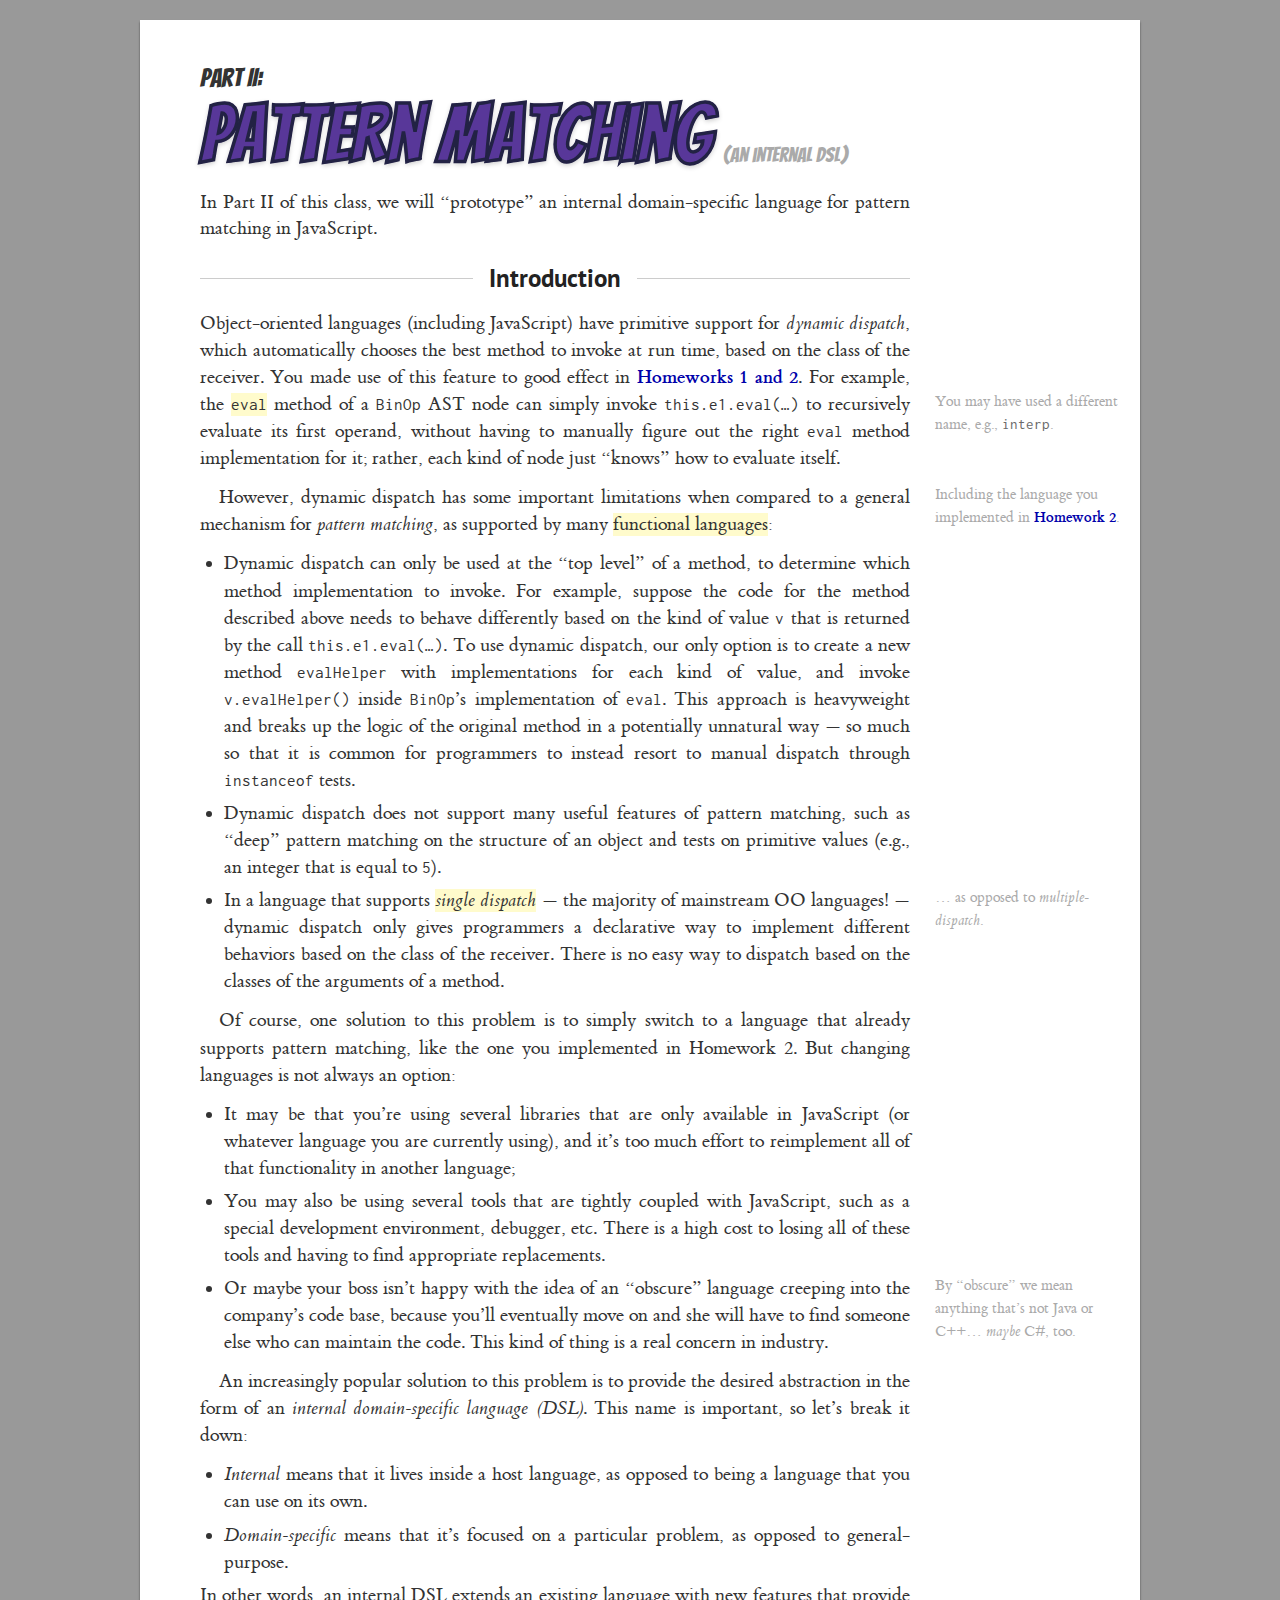
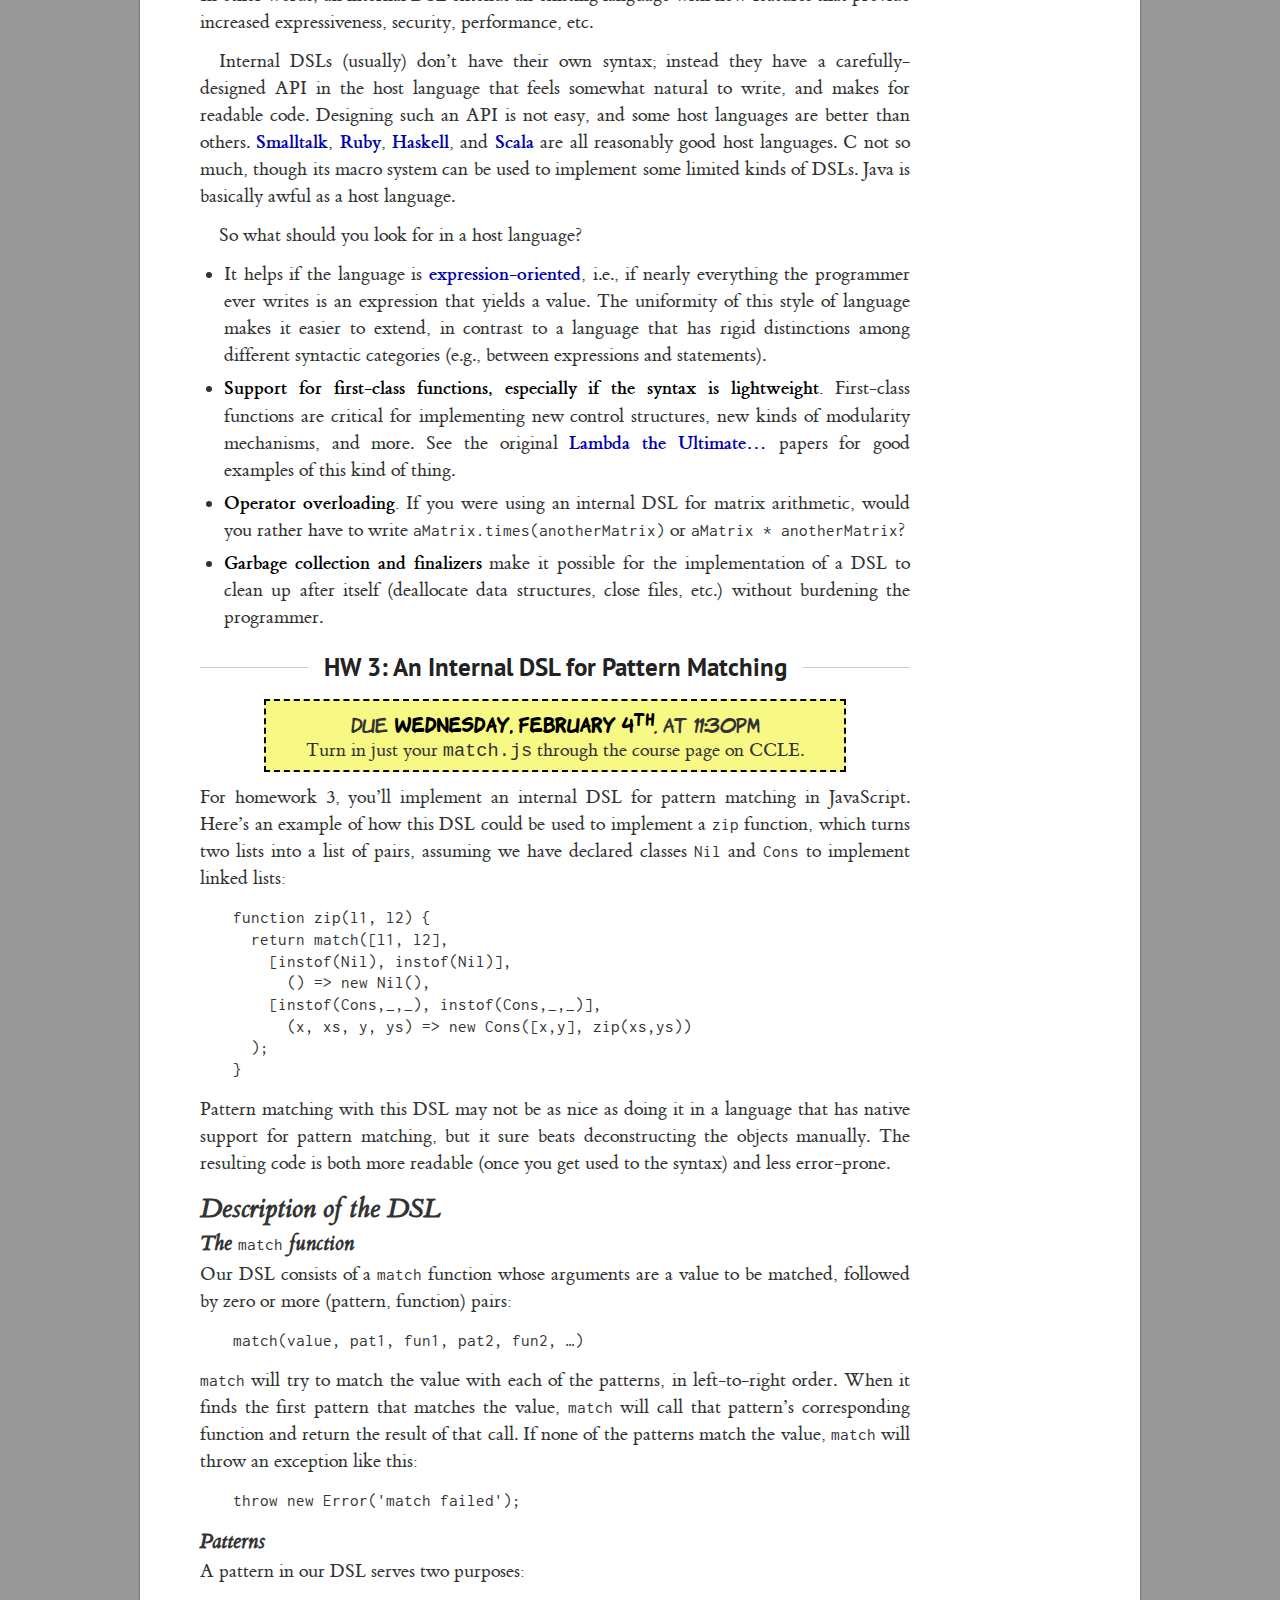
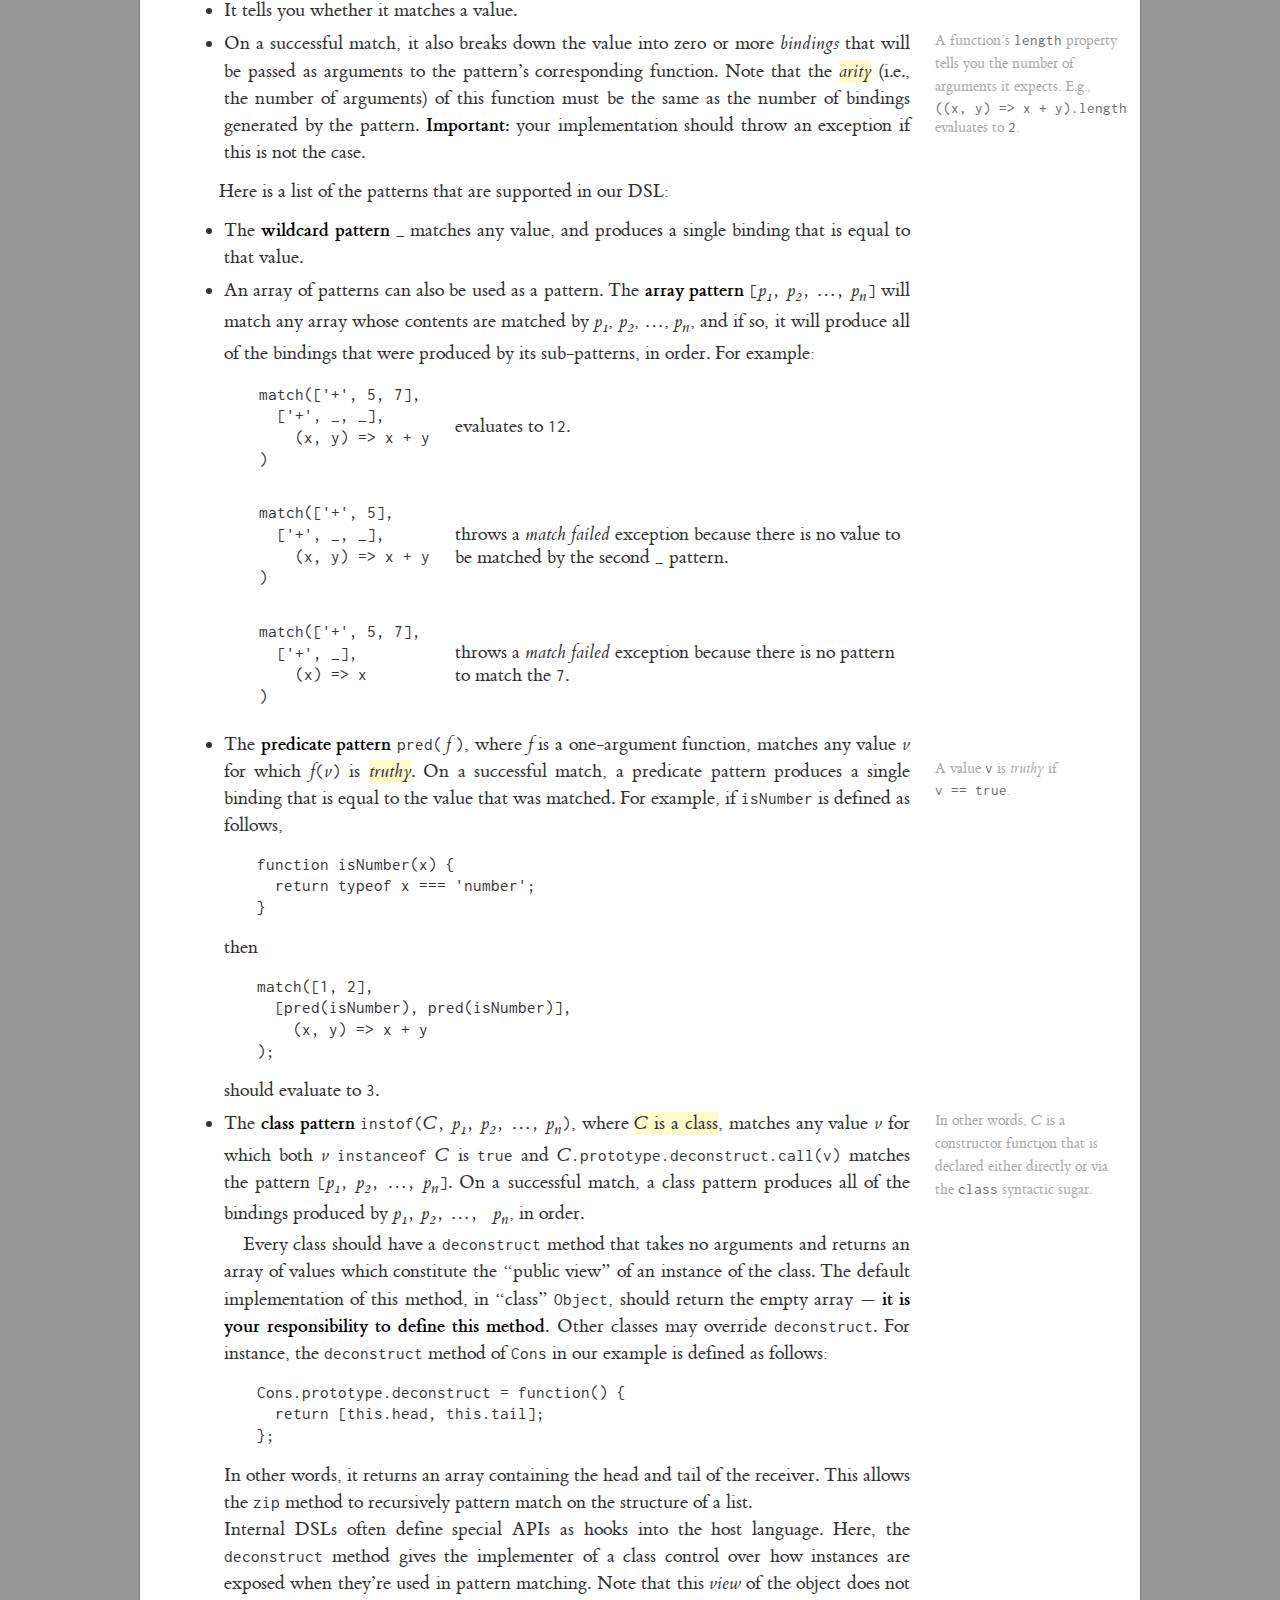
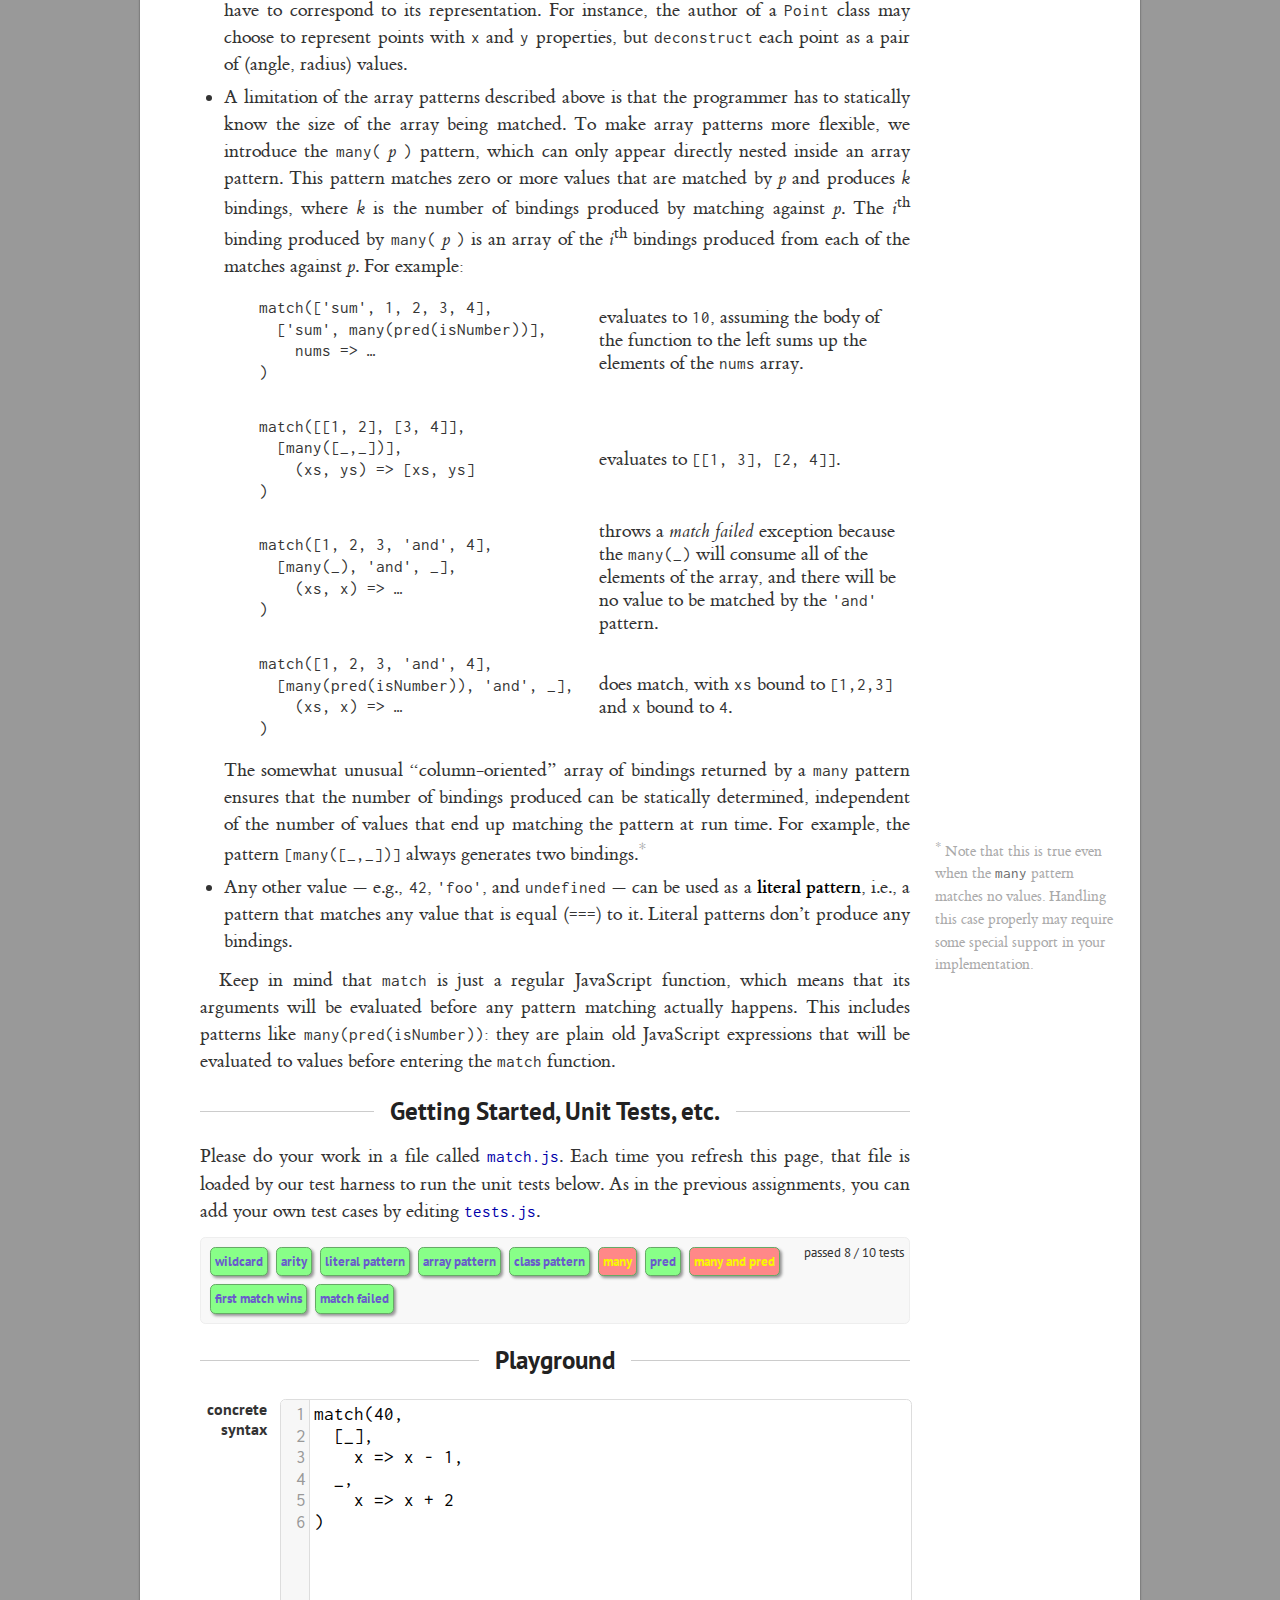
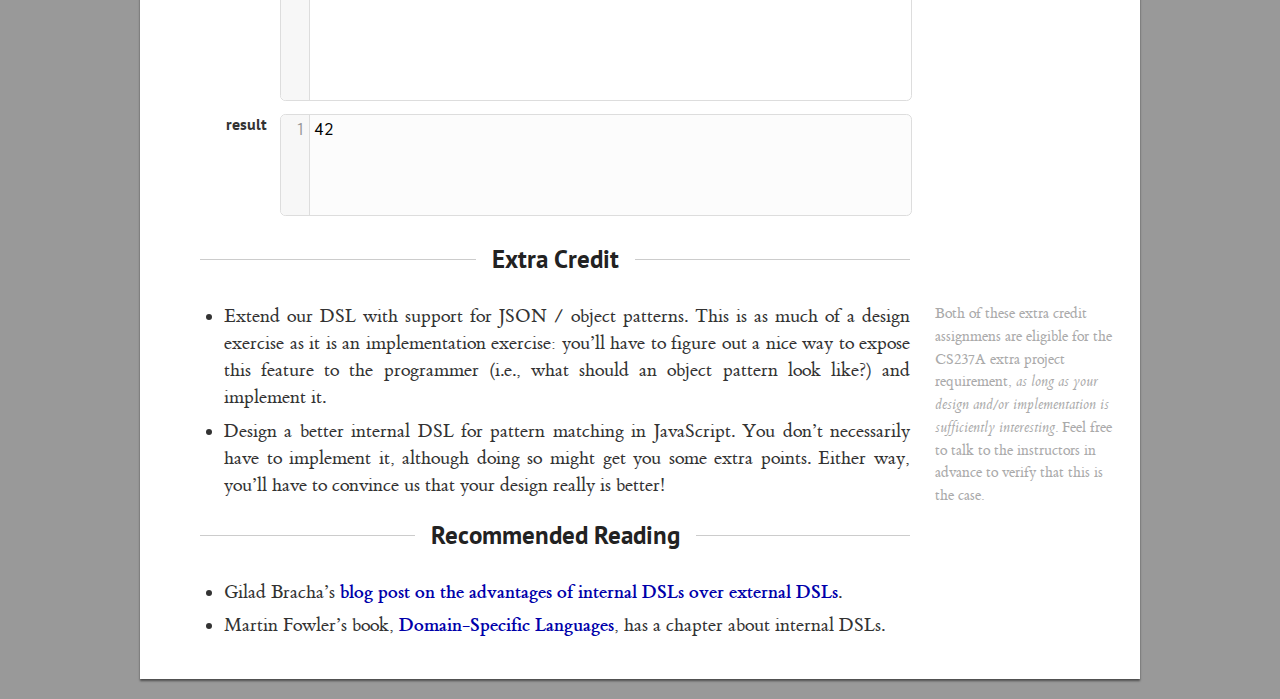
<file: pm/index.html>
<html>
  <head>
    <title>HW3: Pattern Matching Language</title>

    <link rel="stylesheet" href="../lib/codemirror.css"></link>
    <link rel="stylesheet" href="../common.css"></link>
    <link rel="stylesheet" href="../tests.css"></link>
    <link rel="stylesheet" href="../playground.css"></link>

    <script src="../lib/helpers.js"></script>
    <script src="../lib/lang.js"></script>
    <script src="../lib/tests.js"></script>
    <script src="../lib/playground.js"></script>

    <script src="../lib/jquery-2.1.1.min.js"></script>
    <script src="../lib/codemirror.js"></script>
  </head>
  <body>
    <everything>
      <header>
        <part>Part II:</part>
        <descr>Pattern Matching</descr>
        <detail>(an internal DSL)</detail>
      </header>
      <abstract>
        In Part II of this class, we will &ldquo;prototype&rdquo; an internal domain-specific
        language for pattern matching in JavaScript.
      </abstract>
      <section>
        <sectionHeader>
          <span>Introduction</span>
        </sectionHeader>
        <p>
          Object-oriented languages (including JavaScript) have primitive support for <em>dynamic
          dispatch</em>, which automatically chooses the best method to invoke at run time, based on
          the class of the receiver. You made use of this feature to good effect in
          <a href="../func/index.html">Homeworks 1 and 2</a>. For example, the
          <highlight><code>eval</code></highlight>
          <sideBar>You may have used a different name, e.g., <code>interp</code>.</sideBar>
          method of a <code>BinOp</code> AST node can simply invoke
          <code>this.e1.eval(&hellip;)</code> to recursively evaluate its first operand, without
          having to manually figure out the right <code>eval</code> method implementation for it;
          rather, each kind of node just &ldquo;knows&rdquo; how to evaluate itself.
        </p>
        <p>
          <sideBar>
            Including the language you implemented in
            <a href="../func/index.html#hw2">Homework 2</a>.
          </sideBar>
          However, dynamic dispatch has some important limitations when compared to a general
          mechanism for <em>pattern matching</em>, as supported by many <highlight>functional
          languages</highlight>:
          <ul>
            <li>
              Dynamic dispatch can only be used at the &ldquo;top level&rdquo; of a method, to
              determine which method implementation to invoke.  For example, suppose the code for
              the method described above needs to behave differently based on the kind of value
              <code>v</code> that is returned by the call <code>this.e1.eval(&hellip;)</code>. To use
              dynamic dispatch, our only option is to create a new method <code>evalHelper</code>
              with implementations for each kind of value, and invoke <code>v.evalHelper()</code>
              inside <code>BinOp</code>&rsquo;s implementation of <code>eval</code>. This approach
              is heavyweight and breaks up the logic of the original method in a potentially
              unnatural way &mdash; so much so that it is common for programmers to instead resort
              to manual dispatch through <code>instanceof</code> tests.
            </li>
            <li>
              Dynamic dispatch does not support many useful features of pattern matching, such as
              &ldquo;deep&rdquo; pattern matching on the structure of an object and tests on
              primitive values (e.g., an integer that is equal to <code>5</code>).
            </li>
            <li>
              In a language that supports <highlight><em>single dispatch</em></highlight>
              <sideBar> &hellip; as opposed to <em>multiple-dispatch</em>.</sideBar> &mdash;
              the majority of mainstream OO languages! &mdash; dynamic dispatch only gives
              programmers a declarative way to implement different behaviors based on the class of
              the receiver. There is no easy way to dispatch based on the classes of the arguments
              of a method.
            </li>
          </ul>
        </p>
        <p>
          Of course, one solution to this problem is to simply switch to a language that already
          supports pattern matching, like the one you implemented in Homework 2. But changing
          languages is not always an option:
          <ul>
            <li>
              It may be that you&rsquo;re using several libraries that are only available in
              JavaScript (or whatever language you are currently using), and it&rsquo;s too much
              effort to reimplement all of that functionality in another language;
            </li>
            <li>
  	      You may also be using several tools that are tightly coupled with JavaScript, such as
              a special development environment, debugger, etc. There is a high cost to losing all
              of these tools and having to find appropriate replacements.
            </li>
            <li>
              <sideBar>
                By &ldquo;obscure&rdquo; we mean anything that&rsquo;s not Java or C++&hellip;
                <em>maybe</em> C#, too.
              </sidebar>
              Or maybe your boss isn&rsquo;t happy with the idea of an &ldquo;obscure&rdquo;
              language creeping into the company&rsquo;s code base, because you&rsquo;ll eventually
              move on and she will have to find someone else who can maintain the
              code. This kind of thing is a real concern in industry.
            </li>
          </ul>
        </p>
        <p>
          An increasingly popular solution to this problem is to provide the desired abstraction in
          the form of an <em>internal domain-specific language (DSL)</em>. This name is important,
          so let&rsquo;s break it down:
          <ul>
            <li>
              <em>Internal</em> means that it lives inside a host language, as opposed to being a
              language that you can use on its own.
            </li>
            <li>
              <em>Domain-specific</em> means that it&rsquo;s focused on a particular problem, as
              opposed to general-purpose.
            </li>
          </ul>
          In other words, an internal DSL extends an existing language with new features that
          provide increased expressiveness, security, performance, etc.
        </p>
        <p>
          Internal DSLs (usually) don&rsquo;t have their own syntax; instead they have a
          carefully-designed API in the host language that feels somewhat natural to write, and
          makes for readable code. Designing such an API is not easy, and some host languages are
          better than others. <a href="https://en.wikipedia.org/wiki/Smalltalk">Smalltalk</a>,
          <a href="https://en.wikipedia.org/wiki/Ruby_(programming_language)">Ruby</a>,
          <a href="https://en.wikipedia.org/wiki/Haskell_(programming_language)">Haskell</a>, and
          <a href="https://en.wikipedia.org/wiki/Scala_(programming_language)">Scala</a> are all
          reasonably good host languages. C not so much, though its macro system can be used to
          implement some limited kinds of DSLs. Java is basically awful as a host language.
        </p>
        <p>
          So what should you look for in a host language?
          <ul>
            <li>
              It helps if the language is <b><a href="http://en.wikipedia.org/wiki/Expression-oriented_programming_language">expression-oriented</a></b>,
              i.e., if nearly everything the programmer ever writes is an expression that yields a
              value. The uniformity of this style of language makes it easier to extend, in contrast
              to a language that has rigid distinctions among different syntactic categories (e.g.,
              between expressions and statements).
            </li>
            <li>
              <b>Support for first-class functions, especially if the syntax is lightweight.</b>
              First-class functions are critical for implementing new control structures, new kinds
              of modularity mechanisms, and more. See the original
              <a href="http://library.readscheme.org/page1.html">Lambda the Ultimate&hellip;</a>
              papers for good examples of this kind of thing.
            </li>
            <li>
              <b>Operator overloading.</b> If you were using an internal DSL for matrix arithmetic,
              would you rather have to write <code>aMatrix.times(anotherMatrix)</code> or
              <code>aMatrix * anotherMatrix</code>?
            </li>
            <li>
              <b>Garbage collection and finalizers</b> make it possible for the implementation of a
              DSL to clean up after itself (deallocate data structures, close files, etc.) without
              burdening the programmer.
            </li>
          </ul>
        </p>
      </section>
      <section>
        <sectionHeader>
          <span>HW 3: An Internal DSL for Pattern Matching</span>
        </sectionHeader>
        <due>
          <span style="font-family: Komika Hand;">Due <b>Wednesday, February 4<sup>th</sup></b>,
          at 11:30pm</span><br>
          Turn in just your <tt>match.js</tt> through the course page on CCLE.
        </due>
        <p style="text-indent: 0;">
          For homework 3, you&rsquo;ll implement an internal DSL for pattern matching in JavaScript.
          Here&rsquo;s an example of how this DSL could be used to implement a <code>zip</code>
          function, which turns two lists into a list of pairs, assuming we have declared
          classes <code>Nil</code> and <code>Cons</code> to implement linked lists:
	  <codeBlock>function zip(l1, l2) {
  return match([l1, l2],
    [instof(Nil), instof(Nil)], 
      () => new Nil(),
    [instof(Cons,_,_), instof(Cons,_,_)],
      (x, xs, y, ys) => new Cons([x,y], zip(xs,ys)) 
  );
}</codeBlock>
          Pattern matching with this DSL may not be as nice as doing it in a language that has
          native support for pattern matching, but it sure beats deconstructing the objects
          manually. The resulting code is both more readable (once you get used to the syntax) and
          less error-prone.
        </p>
        <h2>Description of the DSL</h2>
        <h3>The <code>match</code> function</h3>
        <p>
          Our DSL consists of a <code>match</code> function whose arguments are a value to be
          matched, followed by zero or more (pattern, function) pairs:
          <codeBlock>match(value, pat1, fun1, pat2, fun2, &hellip;)</codeBlock>
          <code>match</code> will try to match the value with each of the patterns, in left-to-right
          order. When it finds the first pattern that matches the value, <code>match</code> will
          call that pattern&rsquo;s corresponding function and return the result of that call. If
          none of the patterns match the value, <code>match</code> will throw an exception like
          this: <codeBlock>throw new Error('match failed');</codeBlock>
        </p>
        <h3>Patterns</h3>
        <p>
          A pattern in our DSL serves two purposes:
          <ul>
            <li>It tells you whether it matches a value.</li>
            <li>
              <sidebar>
                A function&rsquo;s <code>length</code> property tells you the number of arguments it
                expects. E.g., <code>((x, y) => x + y).length</code> evaluates to <code>2</code>.
              </sidebar>
              On a successful match, it also breaks down the value into zero or more
              <em>bindings</em> that will be passed as arguments to the pattern&rsquo;s
              corresponding function. Note that the <highlight><em>arity</em></highlight>
              (i.e., the number of arguments) of this function must be the same as the number of
              bindings generated by the pattern. <b>Important:</b> your implementation should throw
              an exception if this is not the case.
            </li>
          </ul>
        </p>
        <p>
          Here is a list of the patterns that are supported in our DSL:
          <ul>
            <li>
              The <b>wildcard pattern</b> <code>_</code> matches any value, and produces a single
              binding that is equal to that value.
            </li>
            <li>
              An array of patterns can also be used as a pattern. The <b>array pattern</b>
              <code>[</code><i>p<sub>1</sub></i><code>,</code> <i>p<sub>2</sub></i><code>,</code>
              &hellip;<code>,</code> <i>p<sub>n</sub></i><code>]</code> will match any array whose
              contents are matched by <i>p<sub>1</sub></i>, <i>p<sub>2</sub></i>, &hellip;,
              <i>p<sub>n</sub></i>, and if so, it will produce all of the bindings that were
              produced by its sub-patterns, in order. For example:
              <table>
                <tr>
                  <td>
                    <codeBlock>match(['+', 5, 7],
  ['+', _, _],
    (x, y) => x + y
)</codeBlock>
                  </td>
                  <td style="font-size: 14pt;"> 
                    evaluates to <code>12</code>.
                  </td> 
                </tr> 
                <tr>
                  <td>
                    <codeBlock>match(['+', 5],
  ['+', _, _],
    (x, y) => x + y
)</codeBlock>
                  </td>
                  <td style="font-size: 14pt;"> 
                    throws a <em>match failed</em> exception because there is no value to be matched
                    by the second <code>_</code> pattern.
                  </td>
                </tr> 
                <tr>
                  <td>
                    <codeBlock>match(['+', 5, 7],
  ['+', _],
    (x) => x
)</codeBlock>
                  </td>
                  <td style="font-size: 14pt;"> 
                    throws a <em>match failed</em> exception because there is no pattern to match
                    the <code>7</code>.
                  </td>
                </tr> 
              </table> 
            </li>
            <li>
              The <b>predicate pattern</b>
              <code>pred(</code><i style="margin: 3pt;">f</i><code>)</code>, where <i>f</i> is a
              one-argument function, matches any value <i>v</i> for which
              <i>f</i><code>(</code><i>v</i><code>)</code> is
              <sideBar>
                A value <code>v</code> is <em>truthy</em> if <code>v == true</code>.
              </sideBar>
              <highlight><em>truthy</em></highlight>. On a successful match, a predicate pattern
              produces a single binding that is equal to the value that was matched. For example,
              if <code>isNumber</code> is defined as follows,
              <codeBlock>function isNumber(x) {
  return typeof x === 'number';
}</codeBlock>
              then <codeBlock>match([1, 2],
  [pred(isNumber), pred(isNumber)],
    (x, y) => x + y
);</codeBlock>
              should evaluate to <code>3</code>.
            </li>
	    <li>
              <p style="margin-bottom: 0;">
                The <b>class pattern</b> <code>instof(</code><i>C</i><code>,</code>
                <i>p<sub>1</sub></i><code>,</code> <i>p<sub>2</sub></i><code>,</code>
                &hellip;<code>,</code> <i>p<sub>n</sub></i><code>)</code>, where
                <highlight><i>C</i> is a class</highlight><sideBar>
                   In other words, <i>C</i> is a constructor function that is declared either
                   directly or via the <code>class</code> syntactic sugar.
                </sideBar>, matches any value <i>v</i> for which both
                <i>v</i> <code>instanceof</code> <i>C</i> is <code>true</code> and
                <i>C</i><code>.prototype.deconstruct.call(v)</code> matches the pattern
                <code>[</code><i>p<sub>1</sub></i><code>,</code> <i>p<sub>2</sub></i><code>,</code>
                &hellip;<code>,</code> <i>p<sub>n</sub></i><code>]</code>.
                On a successful match, a class pattern produces all of the bindings produced by
                <i>p<sub>1</sub></i><code>,</code> <i>p<sub>2</sub></i><code>,</code>
                &hellip;<code>, </code> <i>p<sub>n</sub></i>, in order.
              </p>
              <p style="margin-bottom: 0;">
                Every class should have a <code>deconstruct</code> method that takes no arguments
                and returns an array of values which constitute the &ldquo;public view&rdquo; of
                an instance of the class. The default implementation of this method, in
                &ldquo;class&rdquo; <code>Object</code>, should return the empty array &mdash;
                <b>it is your responsibility to define this method</code></b>. Other classes may
                override <code>deconstruct</code>. For instance, the <code>deconstruct</code>
                method of <code>Cons</code> in our example is defined as follows:
                <codeBlock>Cons.prototype.deconstruct = function() {
  return [this.head, this.tail];
};</codeBlock>
                In other words, it returns an array containing the head and tail of the receiver.
                This allows the <code>zip</code> method to recursively pattern match on the
                structure of a list.
              </p>
              <note>
                Internal DSLs often define special APIs as hooks into the host language. Here,
                the <code>deconstruct</code> method gives the implementer of a class
                control over how instances are exposed when they&rsquo;re used in pattern matching.
                Note that this <em>view</em> of the object does not have to correspond to its
                representation. For instance, the author of a <code>Point</code> class may choose to
                represent points with <code>x</code> and <code>y</code> properties, but
                <code>deconstruct</code> each point as a pair of (angle, radius) values.
              </note>
            </li>
            <li>
              A limitation of the array patterns described above is that the programmer has to
              statically know the size of the array being matched. To make array patterns more
              flexible, we introduce the <code>many(</code> <i>p</i> <code>)</code> pattern, which
              can only appear directly nested inside an array pattern. This pattern matches zero or
              more values that are matched by <i>p</i> and produces <i>k</i> bindings, where
              <i>k</i> is the number of bindings produced by matching against <i>p</i>. The
              <i>i</i><sup>th</sup> binding produced by <code>many(</code> <i>p</i> <code>)</code>
              is an array of the <i>i</i><sup>th</sup> bindings produced from each of the matches
              against <i>p</i>. For example:
              <table>
                <tr>
                  <td>
                    <codeBlock>match(['sum', 1, 2, 3, 4],
  ['sum', many(pred(isNumber))],
    nums => &hellip;
)</codeBlock>
                  </td>
                  <td style="font-size: 14pt;"> 
                    evaluates to <code>10</code>, assuming the body of the function to the left sums
                    up the elements of the <code>nums</code> array.
                  </td>
                </tr>
                <tr>
                  <td>
                    <codeBlock>match([[1, 2], [3, 4]],
  [many([_,_])],
    (xs, ys) => [xs, ys]
)</codeBlock>
                  </td>
                  <td style="font-size: 14pt;"> 
                    evaluates to <code>[[1, 3], [2, 4]]</code>.
                  </td>
                </tr>
                <tr>
                  <td>
                    <codeBlock>match([1, 2, 3, 'and', 4],
  [many(_), 'and', _],
    (xs, x) => &hellip;
)</codeBlock>
                  </td>
                  <td style="font-size: 14pt;"> 
                    throws a <em>match failed</em> exception because the <code>many(_)</code> will
                    consume all of the elements of the array, and there will be no value to be
                    matched by the <code>'and'</code> pattern.
                  </td>
                </tr>
                <tr>
                  <td>
                    <codeBlock>match([1, 2, 3, 'and', 4],
  [many(pred(isNumber)), 'and', _],
    (xs, x) => &hellip;
)</codeBlock>
                  </td>
                  <td style="font-size: 14pt;"> 
                    does match, with <code>xs</code> bound to <code>[1,2,3]</code> and
                    <code>x</code> bound to <code>4</code>.
                  </td>
                </tr>
              </table>
              The somewhat unusual &ldquo;column-oriented&rdquo; array of bindings returned by a
              <code>many</code> pattern ensures that the number of bindings produced can be
              statically determined, independent of the number of values that end up matching the
              pattern at run time. For example, the pattern <code>[many([_,_])]</code> always
              generates two bindings.<sup style="color: #aaa;">*</sup>
              <sidebar>
                <sup style="color: #aaa;">*</sup> Note that this is true even when the
                <code>many</code> pattern matches no values. Handling this case properly
                may require some special support in your implementation.
              </sidebar>
            </li>
            <li>
              Any other value &mdash; e.g., <code>42</code>, <code>'foo'</code>, and
              <code>undefined</code> &mdash; can be used as a <b>literal pattern</b>, i.e.,
              a pattern that matches any value that is equal (<code>===</code>) to it. Literal
              patterns don&rsquo;t produce any bindings.
            </li>
          </ul>
        </p>
        <p>
          Keep in mind that <code>match</code> is just a regular JavaScript function, which means
          that its arguments will be evaluated before any pattern matching actually happens. This
          includes patterns like <code>many(pred(isNumber))</code>: they are plain old JavaScript
          expressions that will be evaluated to values before entering the <code>match</code>
          function.
        </p>
      </section>
      <section>
        <sectionHeader>
          <span>Getting Started, Unit Tests, etc.</span>
        </sectionHeader>
        <p>
          Please do your work in a file called <a href="match.js"><code>match.js</code></a>. Each
          time you refresh this page, that file is loaded by our test harness to run the unit
          tests below. As in the previous assignments, you can add your own test cases by editing
          <a href="tests.js"><code>tests.js</code></a>.
        </p>
        <script src="match.js"></script>
        <script src="tests.js"></script>
      </section>
      <section>
        <sectionHeader>
          <span>Playground</span>
        </sectionHeader>
        <script>

insertPlayground(
    JS,
    'match(40,\n' +
    '  [_],\n' +
    '    x => x - 1,\n' +
    '  _,\n' +
    '    x => x + 2\n' +
    ')'
);

        </script>
      </section>
      <section>
        <sectionHeader>
          <span>Extra Credit</span>
        </sectionHeader>
        <p>
          <ul>
            <li>
              <sideBar>
                Both of these extra credit assignmens are eligible for the CS237A extra project
                requirement, <em>as long as your design and/or implementation is sufficiently
                interesting</em>. Feel free to talk to the instructors in advance to verify that
                this is the case.
              </sideBar>
              Extend our DSL with support for JSON / object patterns. This is as much of a design
              exercise as it is an implementation exercise: you&rsquo;ll have to figure out a nice
              way to expose this feature to the programmer (i.e., what should an object pattern
              look like?) and implement it.
            </li>
            <li>
              Design a better internal DSL for pattern matching in JavaScript. You don&rsquo;t
              necessarily have to implement it, although doing so might get you some extra points.
              Either way, you&rsquo;ll have to convince us that your design really is better!
            </li>
          </ul>
        </p>
      </section>
      <section>
        <sectionHeader>
          <span>Recommended Reading</span>
        </sectionHeader>
        <p>
          <ul>
            <li>
              Gilad Bracha&rsquo;s
              <a href="http://gbracha.blogspot.com/2014/09/a-domain-of-shadows.html">blog
              post on the advantages of internal DSLs over external DSLs</a>.
            </li>
            <li>
              Martin Fowler&rsquo;s book, <a href="http://martinfowler.com/dsl.html">Domain-Specific
              Languages</a>, has a chapter about internal DSLs.
            </li>
          </ul>
        </p>
      </section>
    </everything>
  </body>
</html>
</file>
<file: lib/codemirror.css>
/* BASICS */

.CodeMirror {
  /* Set height, width, borders, and global font properties here */
  font-family: monospace;
  height: 300px;
}
.CodeMirror-scroll {
  /* Set scrolling behaviour here */
  overflow: auto;
}

/* PADDING */

.CodeMirror-lines {
  padding: 4px 0; /* Vertical padding around content */
}
.CodeMirror pre {
  padding: 0 4px; /* Horizontal padding of content */
}

.CodeMirror-scrollbar-filler, .CodeMirror-gutter-filler {
  background-color: white; /* The little square between H and V scrollbars */
}

/* GUTTER */

.CodeMirror-gutters {
  border-right: 1px solid #ddd;
  background-color: #f7f7f7;
  white-space: nowrap;
}
.CodeMirror-linenumbers {}
.CodeMirror-linenumber {
  padding: 0 3px 0 5px;
  min-width: 20px;
  text-align: right;
  color: #999;
  -moz-box-sizing: content-box;
  box-sizing: content-box;
}

.CodeMirror-guttermarker { color: black; }
.CodeMirror-guttermarker-subtle { color: #999; }

/* CURSOR */

.CodeMirror div.CodeMirror-cursor {
  border-left: 1px solid black;
}
/* Shown when moving in bi-directional text */
.CodeMirror div.CodeMirror-secondarycursor {
  border-left: 1px solid silver;
}
.CodeMirror.cm-keymap-fat-cursor div.CodeMirror-cursor {
  width: auto;
  border: 0;
  background: #7e7;
}
.CodeMirror.cm-keymap-fat-cursor div.CodeMirror-cursors {
  z-index: 1;
}

.cm-animate-fat-cursor {
  width: auto;
  border: 0;
  -webkit-animation: blink 1.06s steps(1) infinite;
  -moz-animation: blink 1.06s steps(1) infinite;
  animation: blink 1.06s steps(1) infinite;
}
@-moz-keyframes blink {
  0% { background: #7e7; }
  50% { background: none; }
  100% { background: #7e7; }
}
@-webkit-keyframes blink {
  0% { background: #7e7; }
  50% { background: none; }
  100% { background: #7e7; }
}
@keyframes blink {
  0% { background: #7e7; }
  50% { background: none; }
  100% { background: #7e7; }
}

/* Can style cursor different in overwrite (non-insert) mode */
div.CodeMirror-overwrite div.CodeMirror-cursor {}

.cm-tab { display: inline-block; }

.CodeMirror-ruler {
  border-left: 1px solid #ccc;
  position: absolute;
}

/* DEFAULT THEME */

.cm-s-default .cm-keyword {color: #708;}
.cm-s-default .cm-atom {color: #219;}
.cm-s-default .cm-number {color: #164;}
.cm-s-default .cm-def {color: #00f;}
.cm-s-default .cm-variable,
.cm-s-default .cm-punctuation,
.cm-s-default .cm-property,
.cm-s-default .cm-operator {}
.cm-s-default .cm-variable-2 {color: #05a;}
.cm-s-default .cm-variable-3 {color: #085;}
.cm-s-default .cm-comment {color: #a50;}
.cm-s-default .cm-string {color: #a11;}
.cm-s-default .cm-string-2 {color: #f50;}
.cm-s-default .cm-meta {color: #555;}
.cm-s-default .cm-qualifier {color: #555;}
.cm-s-default .cm-builtin {color: #30a;}
.cm-s-default .cm-bracket {color: #997;}
.cm-s-default .cm-tag {color: #170;}
.cm-s-default .cm-attribute {color: #00c;}
.cm-s-default .cm-header {color: blue;}
.cm-s-default .cm-quote {color: #090;}
.cm-s-default .cm-hr {color: #999;}
.cm-s-default .cm-link {color: #00c;}

.cm-negative {color: #d44;}
.cm-positive {color: #292;}
.cm-header, .cm-strong {font-weight: bold;}
.cm-em {font-style: italic;}
.cm-link {text-decoration: underline;}

.cm-s-default .cm-error {color: #f00;}
.cm-invalidchar {color: #f00;}

/* Default styles for common addons */

div.CodeMirror span.CodeMirror-matchingbracket {color: #0f0;}
div.CodeMirror span.CodeMirror-nonmatchingbracket {color: #f22;}
.CodeMirror-matchingtag { background: rgba(255, 150, 0, .3); }
.CodeMirror-activeline-background {background: #e8f2ff;}

/* STOP */

/* The rest of this file contains styles related to the mechanics of
   the editor. You probably shouldn't touch them. */

.CodeMirror {
  line-height: 1;
  position: relative;
  overflow: hidden;
  background: white;
  color: black;
}

.CodeMirror-scroll {
  /* 30px is the magic margin used to hide the element's real scrollbars */
  /* See overflow: hidden in .CodeMirror */
  margin-bottom: -30px; margin-right: -30px;
  padding-bottom: 30px;
  height: 100%;
  outline: none; /* Prevent dragging from highlighting the element */
  position: relative;
  -moz-box-sizing: content-box;
  box-sizing: content-box;
}
.CodeMirror-sizer {
  position: relative;
  border-right: 30px solid transparent;
  -moz-box-sizing: content-box;
  box-sizing: content-box;
}

/* The fake, visible scrollbars. Used to force redraw during scrolling
   before actuall scrolling happens, thus preventing shaking and
   flickering artifacts. */
.CodeMirror-vscrollbar, .CodeMirror-hscrollbar, .CodeMirror-scrollbar-filler, .CodeMirror-gutter-filler {
  position: absolute;
  z-index: 6;
  display: none;
}
.CodeMirror-vscrollbar {
  right: 0; top: 0;
  overflow-x: hidden;
  overflow-y: scroll;
}
.CodeMirror-hscrollbar {
  bottom: 0; left: 0;
  overflow-y: hidden;
  overflow-x: scroll;
}
.CodeMirror-scrollbar-filler {
  right: 0; bottom: 0;
}
.CodeMirror-gutter-filler {
  left: 0; bottom: 0;
}

.CodeMirror-gutters {
  position: absolute; left: 0; top: 0;
  padding-bottom: 30px;
  z-index: 3;
}
.CodeMirror-gutter {
  white-space: normal;
  height: 100%;
  -moz-box-sizing: content-box;
  box-sizing: content-box;
  padding-bottom: 30px;
  margin-bottom: -32px;
  display: inline-block;
  /* Hack to make IE7 behave */
  *zoom:1;
  *display:inline;
}
.CodeMirror-gutter-elt {
  position: absolute;
  cursor: default;
  z-index: 4;
}

.CodeMirror-lines {
  cursor: text;
  min-height: 1px; /* prevents collapsing before first draw */
}
.CodeMirror pre {
  /* Reset some styles that the rest of the page might have set */
  -moz-border-radius: 0; -webkit-border-radius: 0; border-radius: 0;
  border-width: 0;
  background: transparent;
  font-family: inherit;
  font-size: inherit;
  margin: 0;
  white-space: pre;
  word-wrap: normal;
  line-height: inherit;
  color: inherit;
  z-index: 2;
  position: relative;
  overflow: visible;
}
.CodeMirror-wrap pre {
  word-wrap: break-word;
  white-space: pre-wrap;
  word-break: normal;
}

.CodeMirror-linebackground {
  position: absolute;
  left: 0; right: 0; top: 0; bottom: 0;
  z-index: 0;
}

.CodeMirror-linewidget {
  position: relative;
  z-index: 2;
  overflow: auto;
}

.CodeMirror-widget {}

.CodeMirror-wrap .CodeMirror-scroll {
  overflow-x: hidden;
}

.CodeMirror-measure {
  position: absolute;
  width: 100%;
  height: 0;
  overflow: hidden;
  visibility: hidden;
}
.CodeMirror-measure pre { position: static; }

.CodeMirror div.CodeMirror-cursor {
  position: absolute;
  border-right: none;
  width: 0;
}

div.CodeMirror-cursors {
  visibility: hidden;
  position: relative;
  z-index: 3;
}
.CodeMirror-focused div.CodeMirror-cursors {
  visibility: visible;
}

.CodeMirror-selected { background: #d9d9d9; }
.CodeMirror-focused .CodeMirror-selected { background: #d7d4f0; }
.CodeMirror-crosshair { cursor: crosshair; }

.cm-searching {
  background: #ffa;
  background: rgba(255, 255, 0, .4);
}

/* IE7 hack to prevent it from returning funny offsetTops on the spans */
.CodeMirror span { *vertical-align: text-bottom; }

/* Used to force a border model for a node */
.cm-force-border { padding-right: .1px; }

@media print {
  /* Hide the cursor when printing */
  .CodeMirror div.CodeMirror-cursors {
    visibility: hidden;
  }
}

/* Help users use markselection to safely style text background */
span.CodeMirror-selectedtext { background: none; }
</file>
<file: common.css>
@import url(fonts/fonts.css);

* {
  margin: 0;
  padding: 0;
}

body {
  background: #999;
  font: normal 14pt/1.45 et-book;
  color: #333;
  width: 100%;
  text-align: left;
}

everything {
  display: block;
  padding-top: 20px;
  padding-bottom: 20px;
  margin-top: 20px;
  margin-bottom: 20px;
  margin-left: auto;
  margin-right: auto;
  width: 1000px;
  background: white;
  -moz-box-shadow: 0 2px 2px rgba(0,0,0,0.5);
  -webkit-box-shadow: 0 2px 2px rgba(0,0,0,0.5);
}

@media print {
  everything {
    padding: 0;
    margin: 0;
    -moz-box-shadow: none;
    -webkit-box-shadow: none;
  }
}

highlight {
  background: #fffbcc;
}

comment {
  color: cornflowerblue;
}

header {
  position: relative;
  font-family: Bangers;
  width: 910px;
  margin: 20px 60px;
}

header > part {
  display: block;
  font-size: 26px;
  color: #333;
  margin-right: 10pt;
}

header > descr {
  font: bold 80px/0.9 Bangers;
  color: #583799;
  -webkit-text-stroke-width: 1px;
  text-shadow: 0 2px 5px rgba(0,0,0,0.2);
  -webkit-text-stroke-color: #224;
  margin: 200pt 0;
}

header > detail {
  font-size: 20px;
  white-space:nowrap;
  margin-left: 5pt;
  color: #aaa;
}

section,
abstract {
  display: block;
  position: relative;
  margin-top: 20px;
  margin-bottom: 20px;
  margin-left: 60px;
  margin-right: auto;
  text-align: justify;
}

abstract {
  width: 710px;
  line-height: 1.4;
}

section {
  padding-top: 48px;
  width: 710px;
}

sectionHeader {
  text-align: center;
  position: absolute;
  width: inherit;
  height: 16px;
  top: 0px;
  border-bottom: 1px solid #ccc;
}

sectionHeader > span {
  font: bold 25px "PT Sans";
  color: #222;
  background-color: #fff;
  padding-left: 16px;
  padding-right: 16px;
}

h1, h2, h3, h4, h5 {
  font-family: et-book;
  font-style: italic;
}

p {
  margin-bottom: 12px;
}

p + p {
  text-indent: 14pt;
}

table.syntax *,
codeBlock,
sidebar {
  text-indent: 0 !important;
}

ul, ol {
  margin-left: 24px;
}

sidebar {
  position: absolute;
  font: normal 11pt/1.55 et-book;
  width: 190px !important;
  white-space: normal;
  left: 735px;
  color: #aaa;
  text-align: left;
}

sidebar b {
  color: #999;
}

sidebar code {
  font-size: 11pt;
  color: #696969;
}

code, codeBlock {
  white-space: pre;
  font: normal 13pt/1.25 Inconsolata;
  color: #343434;
}

a code {
  color: #00a;
}

codeBlock {
  display: block;
  padding: 0 8px;
  margin: 15px;
  margin-left: 25px;
}

a {
  text-decoration: none;
  color: #0000aa;
  font-weight: bold;
}

b {
  color: black;
}

li {
  margin-top: 2px;
  margin-bottom: 6px;
}

table.syntax {
  margin-left: auto;
  margin-right: auto;
  font-family: et-book;
  font-style: italic;
  font-size: 14pt;
}

table.syntax tr > th,
table.syntax tr > td {
  padding-right: 8px;
  line-height: 1.5;
}

table.syntax tr > td {
  padding-bottom: 15px;
}

table.syntax tr > td:first-child {
  text-align: right;
}

text,
table.syntax th {
  font: normal 12pt/1.55 "PT Sans";
  text-align: center;
  padding-bottom: 10pt;
}

table.syntax th {
  color: #888;
  font-weight: bold;
}

table.syntax set {
  font-style: normal;
}

multival {
  display: block;
  position: relative;
  padding-left: 5px;
  margin-left: 5px;
}

multival:before {
  content: '';
  position: absolute;
  left: -10px;
  top: 0;
  border: 1px solid #aaa;
  border-right: 0px;
  width: 3px;
  height: 100%;
}

due {
  border: 2px dashed black;
  display: block;
  width: 80%;
  text-align: center;
  margin: 0 auto 12px;
  padding: 4pt;
  background: #f8f884;
}
</file>
<file: tests.css>
testCases {
  font-family: "PT Sans";
  font-size: 10pt;
  display: block;
  background: #f8f8f8 !important;
  border-radius: 4pt;
  padding: 4pt;
  border: 1px solid #eee;
}

testStats {
  float: right;
}

testStats > numPasses::before {
  content: 'passed ';
}

testStats > numTests::before {
  content: ' / ';
}

testStats > numTests::after {
  content: ' tests';
}

testCase {
  display: inline-block;
  vertical-align: top;
  margin: 3pt;
  padding: 3pt;
  border-radius: 4pt;
  box-shadow: 2px 2px 3px 0px rgba(0, 0, 0, .4);
}

testCase {
  border: 1px solid #66AA66;
  background: #88FF88;
}

testCase.failed {
  border: 1px solid #66AA66;
  background: #FF8888;
}

testCase * {
  display: block;
}

testCase summary {
  color: slateblue;
  font-weight: bold;
  outline: none;
}

testCase.failed summary {
  color: #f8f800;
}

testCase.failed expected {
  display: block;
}

testCase expected {
  display: none;
}

testCase code,
testCase ast,
testCase translation,
testCase actual,
testCase exception,
testCase expected {
  font-family: Inconsolata;
  font-size: 13pt;
  white-space: pre;
}

testCase code::after,
testCase ast::after,
testCase translation::after {
  font-size: 12pt;
  vertical-align: top;
  content: '\2B07';
  display: block;
}

testCase expected::before,
testCase exception::before {
  display: block;
  font: normal 13px/1.55 "PT Sans";
  font-weight: bold;
  vertical-align: top;
}

testCase expected::before {
  margin-top: 10pt;
  content: 'expected:';
}

testCase exception::before {
  content: 'exception:';
}
</file>
<file: playground.css>
table.playground { }

table.playground .CodeMirror {
  display: inline-block;
  clear: both;
  border: 1px solid #ddd;
  border-radius: 4pt;
  font-family: Inconsolata;
  font-size: 14pt !important;
  line-height: 1.15;
  background: #fcfcfc;
}

table.playground > tr > td {
  vertical-align: top;
  padding: 4pt;
}

table.playground > tr > td:first-child {
  font-family: "PT Sans";
  text-align: right;
  font-weight: bold;
}

table.playground > tr {
  -webkit-transition: 1s;
  -moz-transition: 1s;
  transition: 1s;
}

table.playground > tr.collapsed {
  opacity: .3;
}

table.playground > tr.collapsed > td:nth-child(2) > div {
  max-height: 30pt;
}

table.playground > tr:first-child .CodeMirror {
  background: #fff;
}

parseError {
  display: block;
  white-space: pre-wrap;
  color: maroon;
  background: yellow;
  padding: 0 4px;
  padding: 4px;
  opacity: 1;
  max-height: 100pt;

  -webkit-user-select: none;
  -moz-user-select: none;
  user-select: none;
}

.button {
  display: inline-block;
  -webkit-user-select: none;
  -moz-user-select: none;
  user-select: none;
  border-radius: 4pt;
  -moz-box-shadow: 0 1px 2px rgba(0,0,0,0.5);
  -webkit-box-shadow: 0 1px 2px rgba(0,0,0,0.5);
  padding: 5px 10px 5px;
  text-decoration: none;
  cursor: pointer;
  margin-top: 4pt;
  color: cornflowerblue;
  background: #f7f7f7;
  text-align: center;
}

.button:hover,
.button:focus {
  background: #f0f0f0;
}

.button:active {
  -moz-box-shadow: inset 0 1px 2px rgba(0,0,0,0.7);
  -webkit-box-shadow: none;
}
</file>
<file: func/syntax-highlighting.css>
.number {
}

.if, .then, .else, .fun, .let, .in {
  color: slateblue;
}

.ident {
  color: maroon;
}

.comment {
  color: green;
}
</file>
<file: log/syntax-highlighting.css>
.symbol {
  color: slateblue;
}

.variable {
  color: maroon;
}

.comment {
  color: green;
}
</file>
<file: oo1/syntax-highlighting.css>
.number {
}

.class, .def, .extends, .falseK, .new, .nullK, .return,
.super, .this, .trueK, .var,  .with {
  color: slateblue;
}

.ident {
  color: maroon;
}

.comment {
  color: green;
}
</file>
<file: oo2/syntax-highlighting.css>
.number {
}

.class, .def, .extends, .falseK, .new, .nullK, .return,
.super, .this, .trueK, .var,  .with {
  color: slateblue;
}

.ident {
  color: maroon;
}

.comment {
  color: green;
}
</file>
